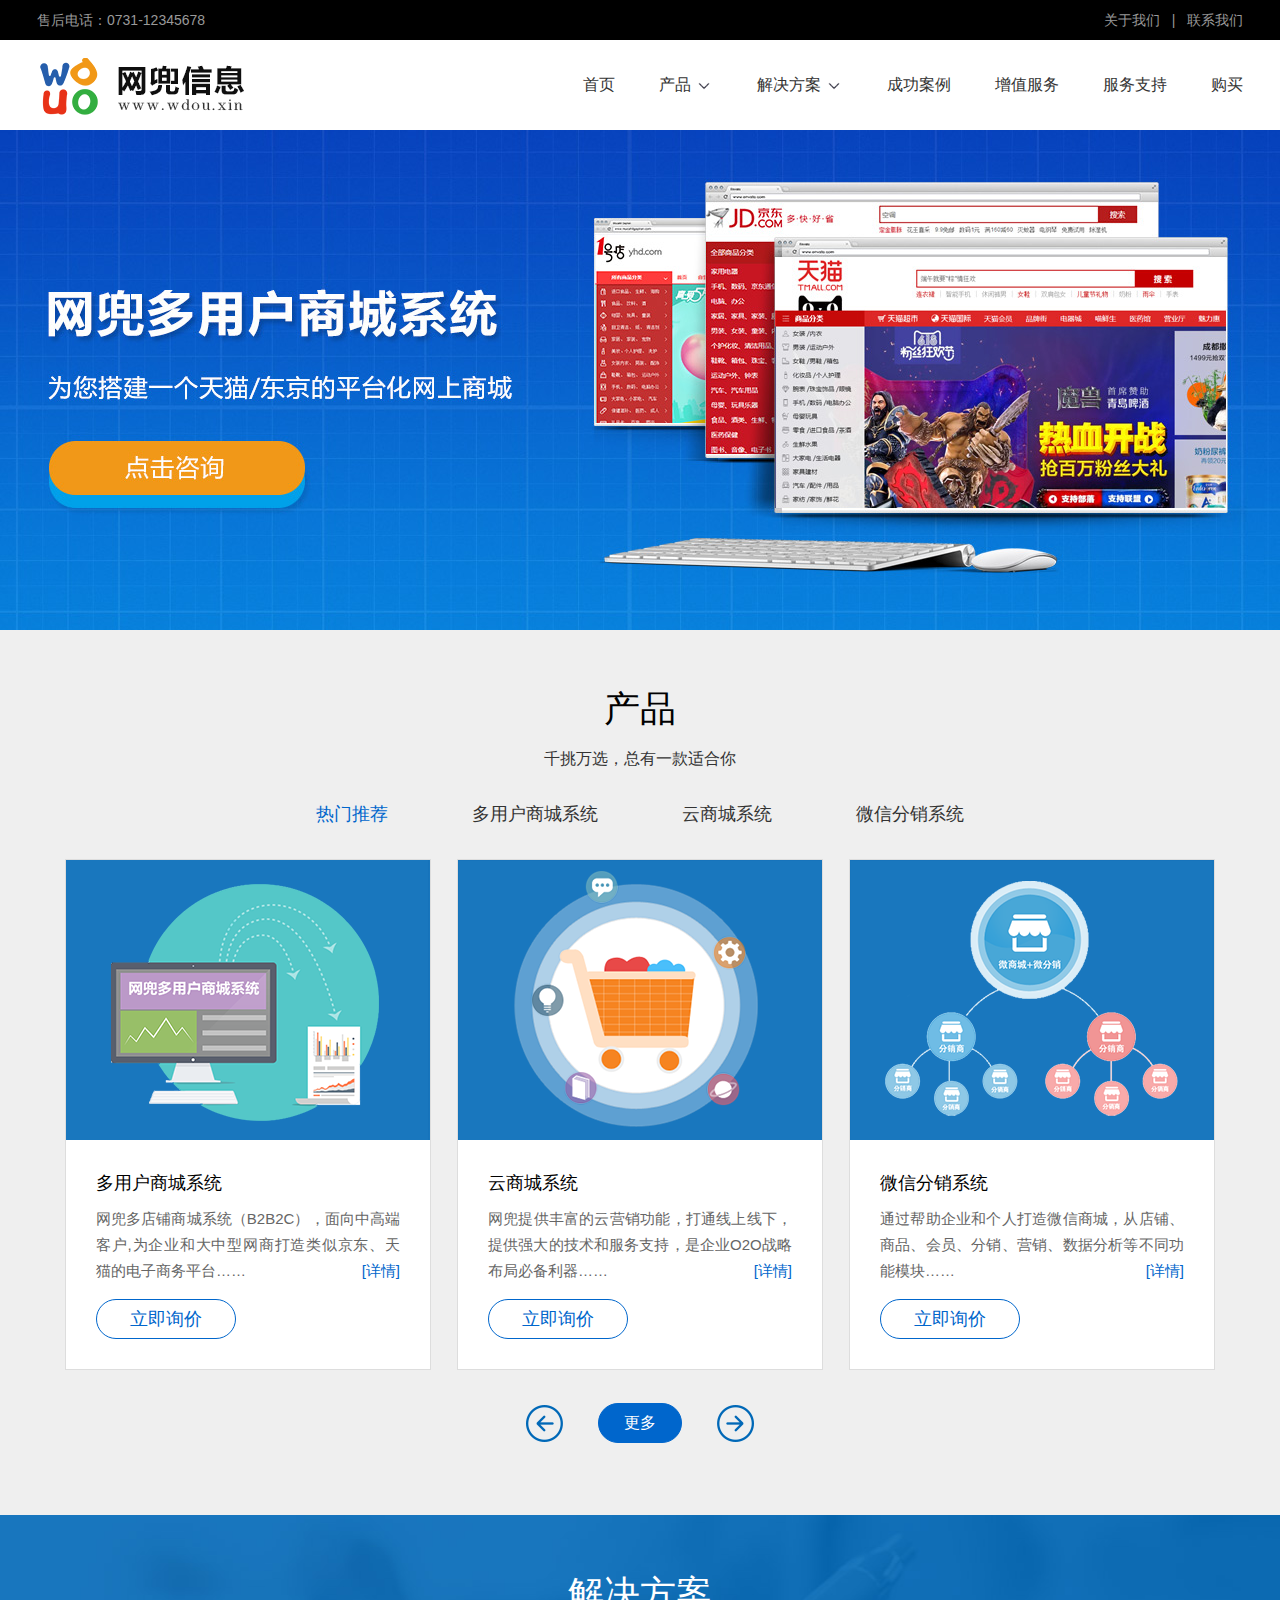
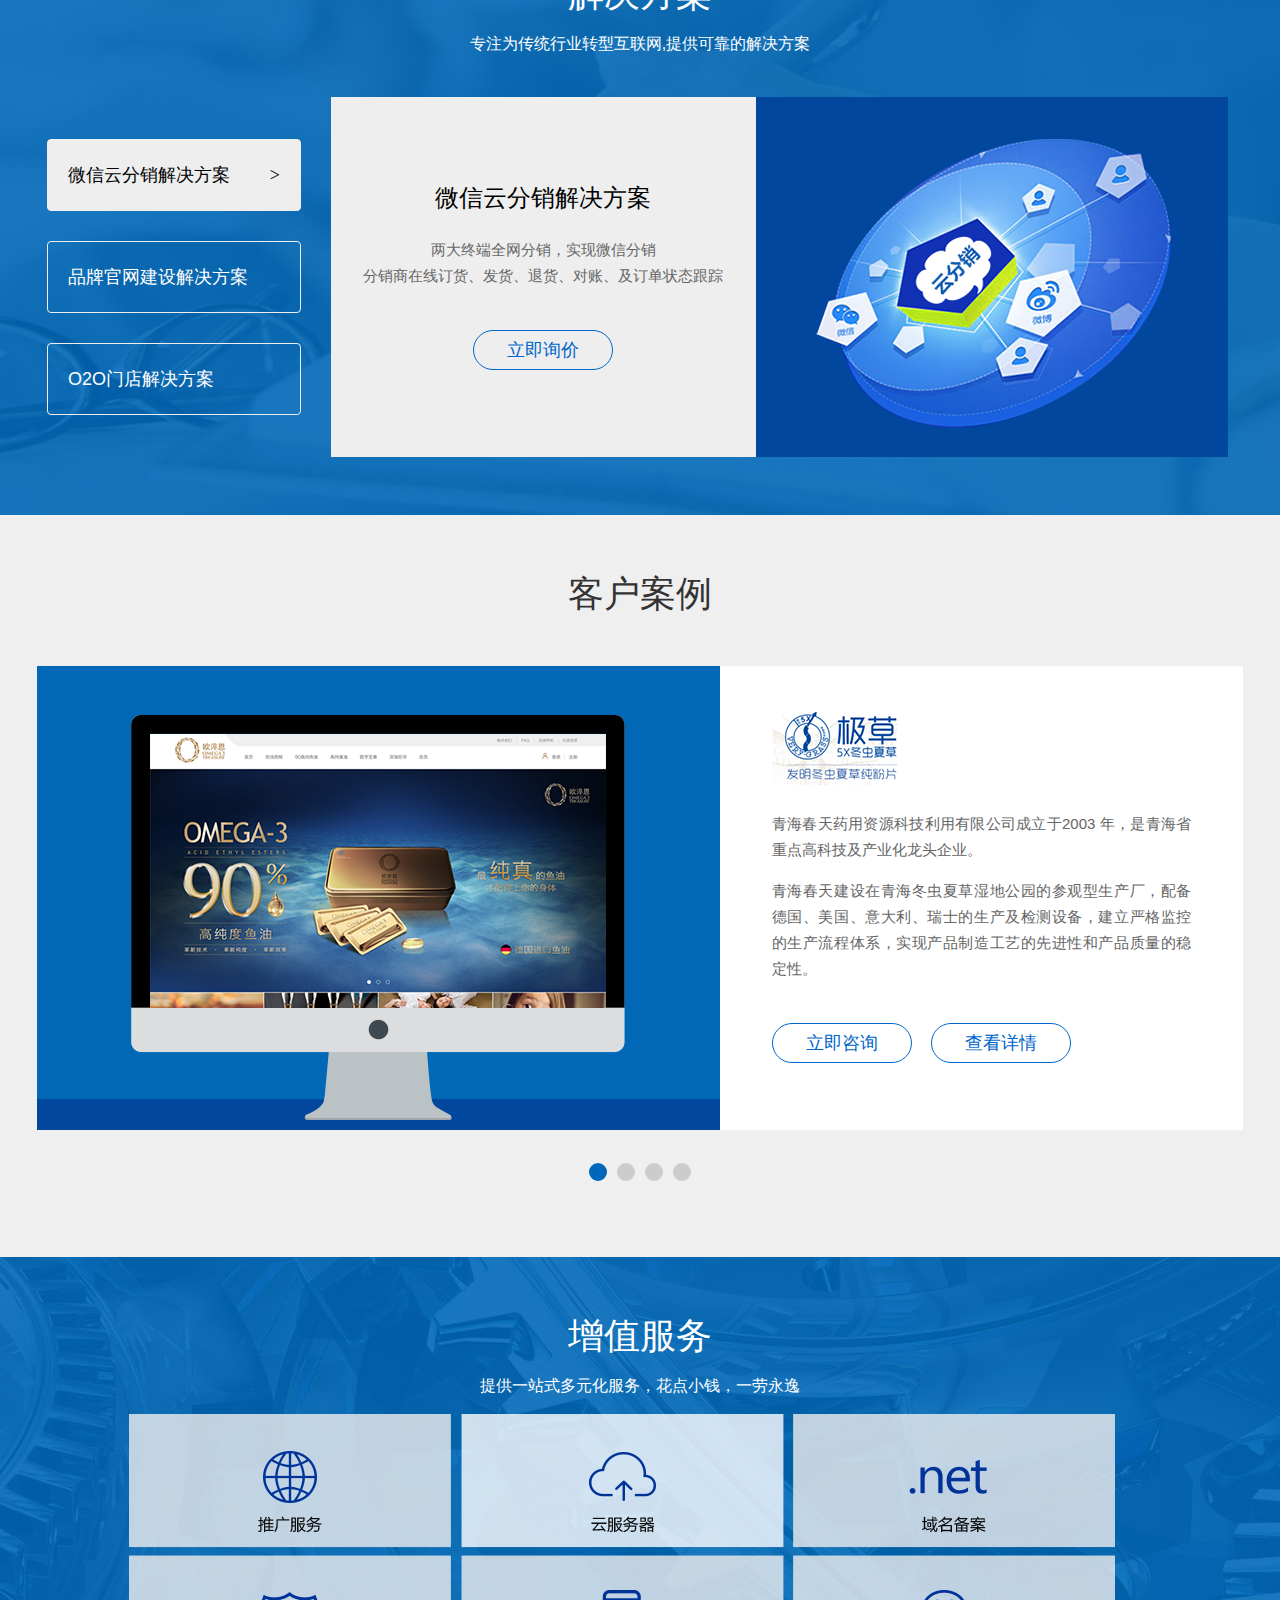
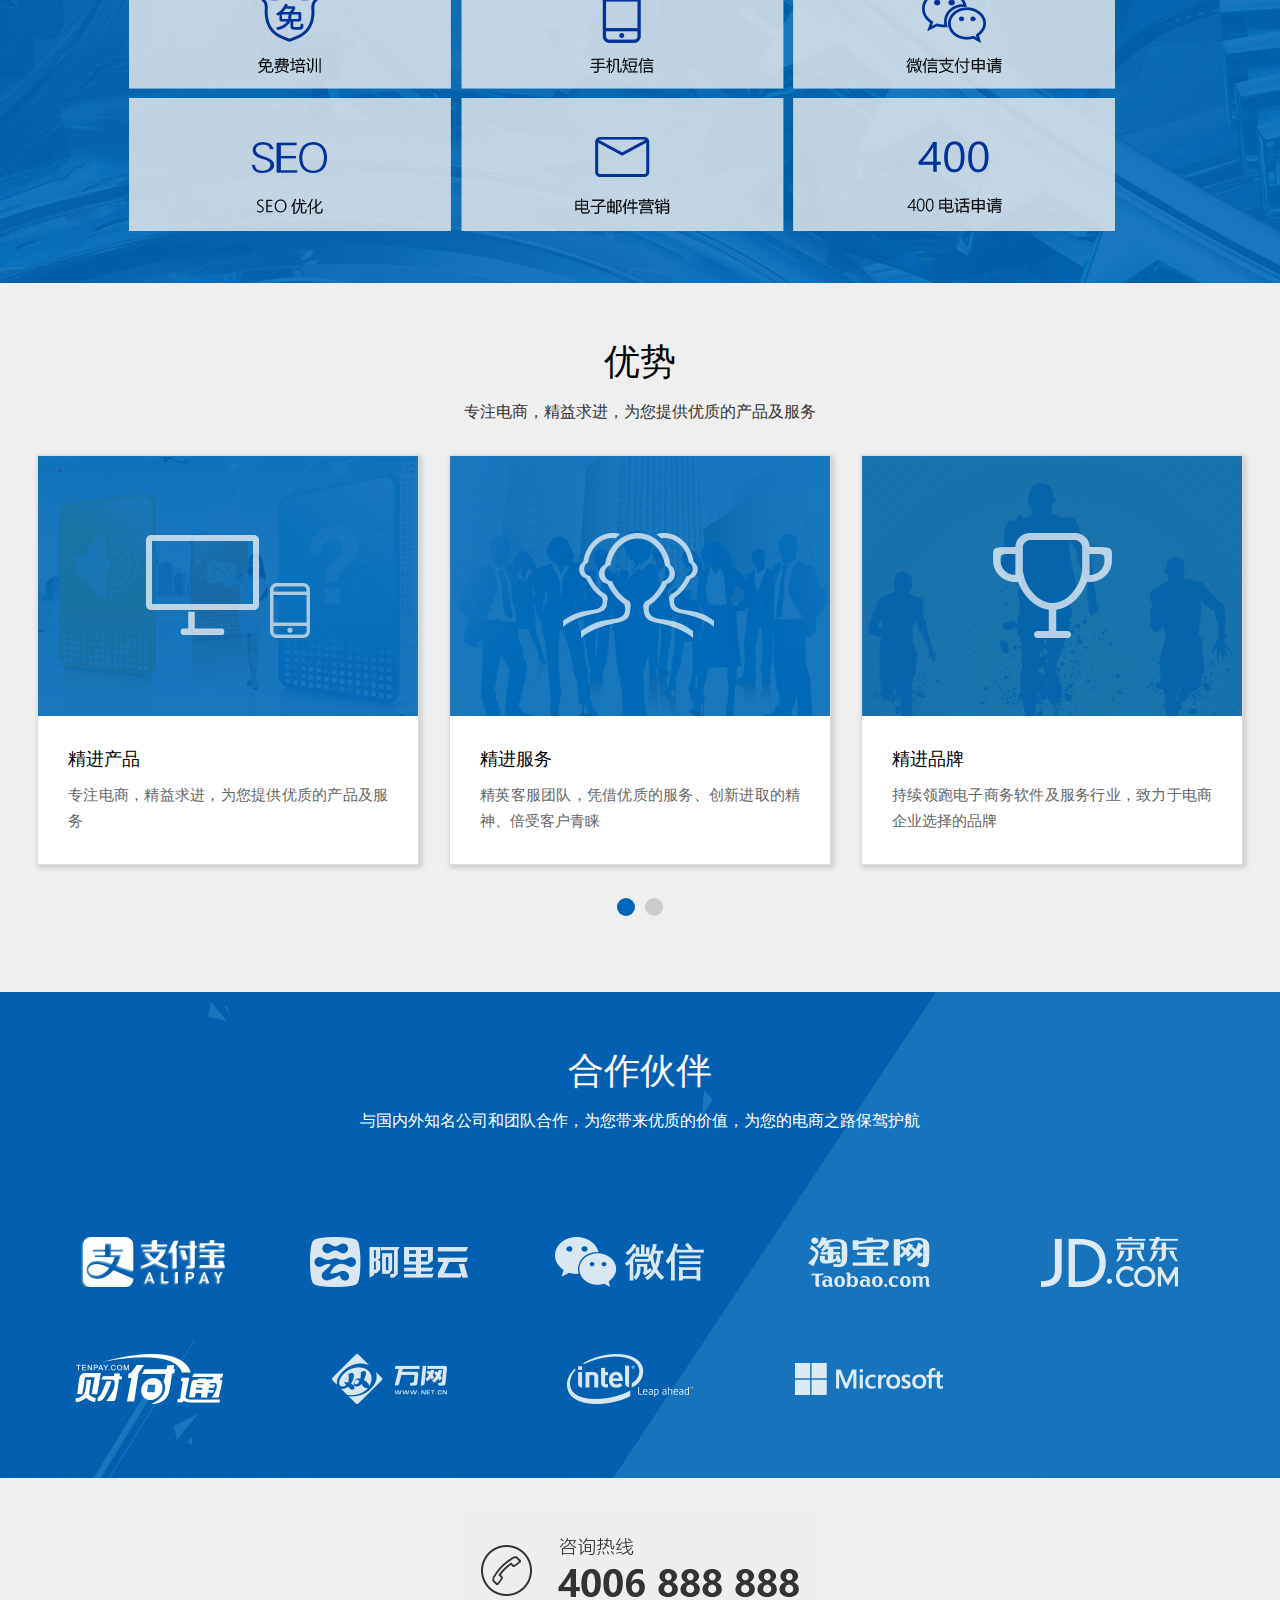
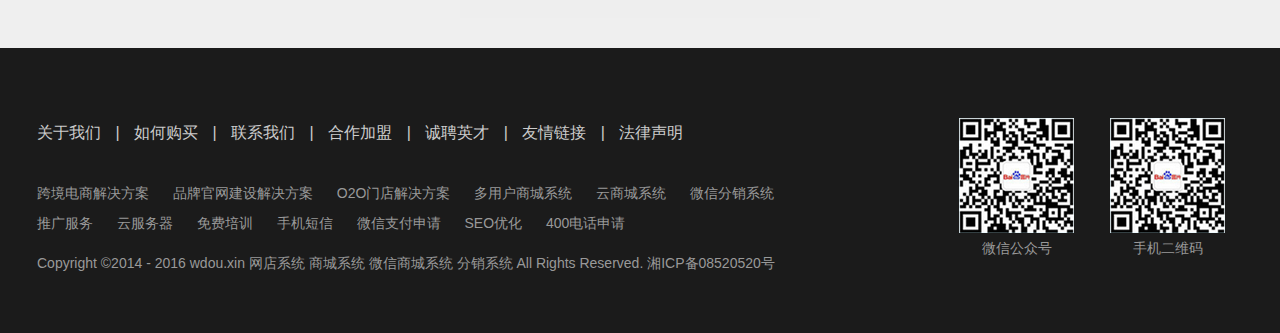
<file: index.html>
<!DOCTYPE html>
<html lang="en">
<head>
    <link rel="stylesheet" type="text/css" href="css/base.css"/>
    <link rel="stylesheet" type="text/css" href="css/index.css"/>
    <meta charset="UTF-8">
    <title>Title</title>
</head>
<body>
<div class="page page-home">
<div class="layout-banner">
    <div class="container"></div>
</div>
<div class="layout-main">
    <div class="container">
        <h2 class="text-black">产品</h2>
        <div class="h5">千挑万选，总有一款适合你</div>
        <br><br>
        <ul class="nav-tab">
            <li><a class="active">热门推荐</a></li>
            <li><a>多用户商城系统</a></li>
            <li><a>云商城系统</a></li>
            <li><a>微信分销系统</a></li>
        </ul>
        <ul class="grid col-3 product">
            <li class="cell">
                <div class="border"><img src="images/pro01.png" alt="">
                    <div class="explain">
                        <h4>多用户商城系统</h4>
                        <p>网兜多店铺商城系统（B2B2C），面向中高端客户,为企业和大中型网商打造类似京东、天猫的电子商务平台……
                            <a class="float-right text-main">[详情]</a>
                        </p>
                        <button class="btn border-main btn-def">立即询价</button>
                    </div>
                </div>
            </li>
            <li class="cell">
                <div class="border"><img src="images/pro02.png" alt="">
                    <div class="explain">
                        <h4>云商城系统</h4>
                        <p>网兜提供丰富的云营销功能，打通线上线下，提供强大的技术和服务支持，是企业O2O战略布局必备利器……
                            <a class="float-right text-main">[详情]</a></p>
                        <button class="btn border-main btn-def">立即询价</button>
                    </div>
                </div>
            </li>
            <li class="cell">
                <div class="border"><img src="images/pro03.png" alt="">
                    <div class="explain">
                        <h4>微信分销系统</h4>
                        <p>通过帮助企业和个人打造微信商城，从店铺、商品、会员、分销、营销、数据分析等不同功能模块……
                        <a class="float-right text-main">[详情]</a></p>
                        <button class="btn border-main btn-def">立即询价</button>
                    </div>
                </div>
            </li>
        </ul>
        <div class="page-turn">
            <a>
            <img src="images/prev.png"></a>
            <a class="btn bg-main">更多</a>
            <a><img src="images/next.png"> </a>
        </div>
        <br><br>
    </div>
</div>
<div class="layout-main bg-inverse bg01">
    <div class="container">
        <h2>解决方案</h2>
        <h5>专注为传统行业转型互联网,提供可靠的解决方案</h5>
        <br><br>
        <div class="line line-layout padding-sm">
            <ul class="cell btn-tabs" >
                <li class="tab-btn active">微信云分销解决方案</li>
                <li >品牌官网建设解决方案</li>
                <li >O2O门店解决方案 </li>
            </ul>
            <div class="cell explain">
                <h3>微信云分销解决方案</h3>
                <br>
                <p>两大终端全网分销，实现微信分销<br>
                    分销商在线订货、发货、退货、对账、及订单状态跟踪</p>
                <br>
                <button class="btn border-main btn-def">立即询价</button>
            </div>
                <img src="images/scheme01.png" class="cell">
        </div>
    </div>
</div>
<div class="layout-main">
    <div class="container">
        <h2>客户案例</h2>
        <br><br>
        <div class="grid bg-white">
            <img src="images/case01.png" class="float-left">
            <div class="cell-auto">
                <br>
                <div class="inline c11 explain">
                    <img src="images/case01_logo.png">
                <br><br>
               <p>青海春天药用资源科技利用有限公司成立于2003 年，是青海省重点高科技及产业化龙头企业。</p>
                <p>
                   青海春天建设在青海冬虫夏草湿地公园的参观型生产厂，配备德国、美国、意大利、瑞士的生产及检测设备，建立严格监控的生产流程体系，实现产品制造工艺的先进性和产品质量的稳定性。</p>

                <br>
                <button class="btn border-main btn-def margin-right">立即咨询</button>
                <button class="btn border-main btn-def">查看详情</button>
            </div>
            </div>
        </div>
        <div class="page-pointer">
            <a class="item active"></a>
            <a class="item"></a>
            <a class="item"></a>
            <a class="item"></a>
        </div>
    </div>
</div>
<div class="layout-main bg-inverse bg02">
    <div class="container">
        <h2>增值服务</h2>
        <h5>提供一站式多元化服务，花点小钱，一劳永逸</h5>
        <ul class="grid col-3 cell-padded-sm">
            <li class="cell"><a class="item nth1"></a></li>
            <li class="cell"><a class="item nth2"></a></li>
            <li class="cell"><a class="item nth3"></a></li>
            <li class="cell"><a class="item nth4"></a></li>
            <li class="cell"><a class="item nth5"></a></li>
            <li class="cell"><a class="item nth6"></a></li>
            <li class="cell"><a class="item nth7"></a></li>
            <li class="cell"><a class="item nth8"></a></li>
            <li class="cell"><a class="item nth9"></a></li>
        </ul>
    </div>
</div>
<div class="layout-main">
    <div class="container">
        <h2 class="text-black">优势</h2>
        <div class="h5">专注电商，精益求进，为您提供优质的产品及服务</div>
        <br><br>
         <ul class="grid-xl col-3">
            <li class="cell">
                <div class="border box-shadow"><img src="images/home05.png" alt="">
                    <div class="explain">
                        <h4>精进产品</h4>
                        <div>专注电商，精益求进，为您提供优质的产品及服务</div>
                    </div>
                </div>
            </li>
            <li class="cell">
                <div class="border box-shadow"><img src="images/home06.png" alt="">
                    <div class="explain">
                        <h4>精进服务</h4>
                        <div>精英客服团队，凭借优质的服务、创新进取的精神、倍受客户青睐</div>
                    </div>
                </div>
            </li>
            <li class="cell">
                <div class="border box-shadow"><img src="images/home07.png" alt="">
                    <div class="explain">
                        <h4>精进品牌</h4>
                        <div>持续领跑电子商务软件及服务行业，致力于电商企业选择的品牌</div>
                    </div>
                </div>
            </li>
        </ul>
        <div class="page-pointer">
            <a class="item active"></a>
            <a class="item"></a>
        </div>
    </div>
</div>
<div class="layout-main bg-inverse bg03">
    <div class="container">
        <h2>合作伙伴</h2>
        <h5>与国内外知名公司和团队合作，为您带来优质的价值，为您的电商之路保驾护航</h5>
        <ul class="grid-lg col-5 partner-logos">
            <li class="cell"><a class="item nth01"></a></li>
            <li class="cell"><a class="item nth02"></a></li>
            <li class="cell"><a class="item nth03"></a></li>
            <li class="cell"><a class="item nth04"></a></li>
            <li class="cell"><a class="item nth05"></a></li>
            <li class="cell"><a class="item nth06"></a></li>
            <li class="cell"><a class="item nth07"></a></li>
            <li class="cell"><a class="item nth08"></a></li>
            <li class="cell"><a class="item nth09"></a></li>
        </ul>
    </div>
</div>
</div>
<script src="js/jquery.min.js"></script>
<script src="js/index.js"></script>
</body>
</html>
</file>
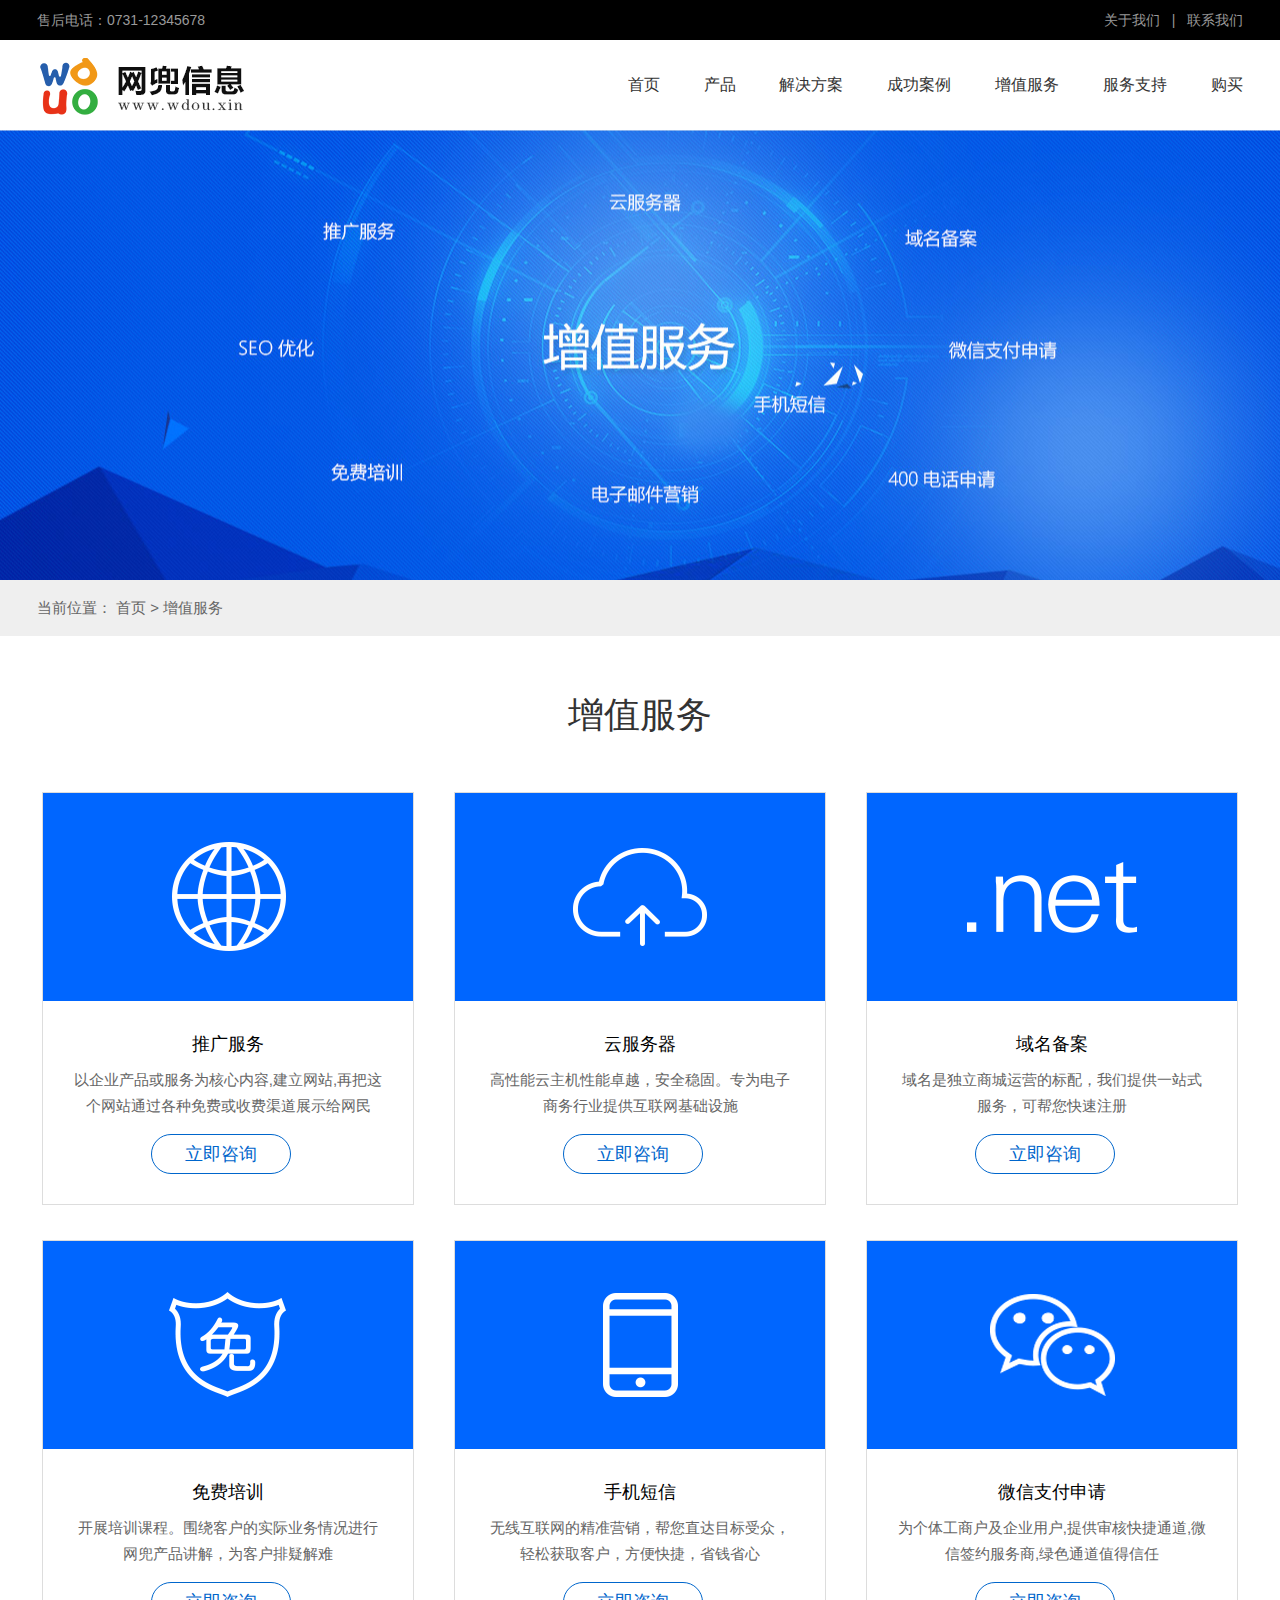
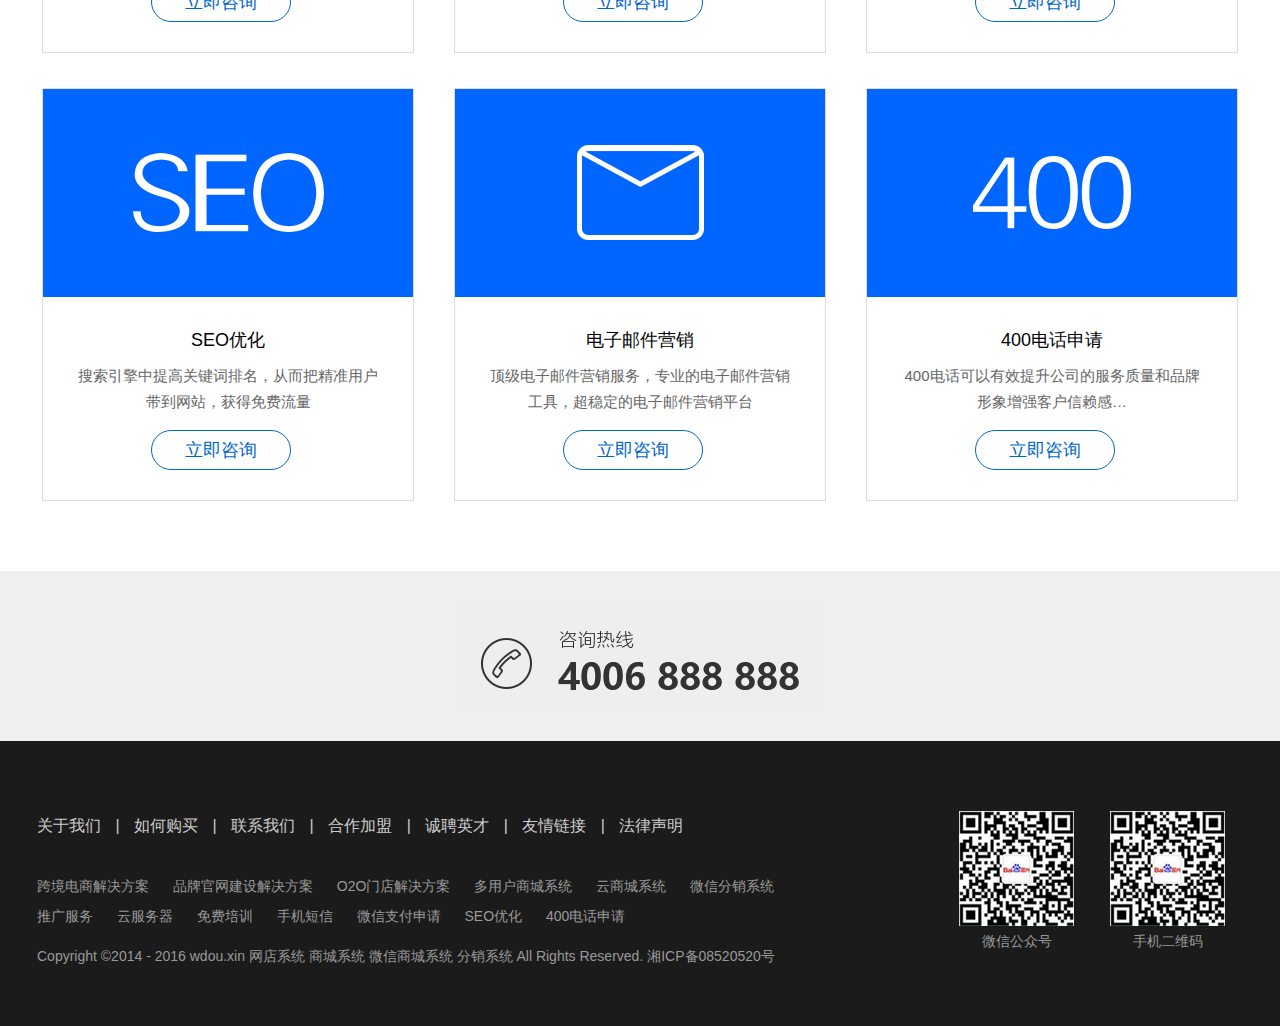
<file: added.html>
<!DOCTYPE html>
<html lang="en">
<head>
    <link rel="stylesheet" type="text/css" href="css/base.css"/>
    <link rel="stylesheet" type="text/css" href="css/index.css"/>
    <meta charset="UTF-8">
    <title>增值服务</title>
</head>
<body>
<div class="layout-top">
    <div class="container">
        售后电话：0731-12345678
        <span class="float-right">
            <a href="#">关于我们</a> &nbsp; | &nbsp; <a href="#">联系我们</a>
        </span>
    </div>
</div>
<div class="layout-head">
    <div class="container">
        <img src="images/logo.png" class="float-left">
        <ul class="nav-menu">
            <li><a href=""> 首页</a></li>
            <li><a href=""> 产品</a></li>
            <li><a href=""> 解决方案</a></li>
            <li><a href=""> 成功案例</a></li>
            <li><a href="added.html"> 增值服务</a></li>
            <li><a href=""> 服务支持</a></li>
            <li><a href=""> 购买</a></li>
        </ul>
    </div>
</div>
<div class="page page-added">
    <div class="layout-banner">
        <div class="container"></div>
    </div>
    <div class="layout-break">
        <div class="container">
            当前位置： <a href="/"> 首页</a> > 增值服务
        </div>
    </div>
    <div class="layout-main">
        <div class="container">
            <h2>增值服务</h2>
            <br>
            <br>
            <ul class="grid-xl col-3 added-list">
                <li class="cell">
                    <div class="border">
                        <div class="added-icon"><img src="images/added01.png" alt=""></div>
                        <div class="explain">
                            <h4>推广服务</h4>
                            <p>以企业产品或服务为核心内容,建立网站,再把这个网站通过各种免费或收费渠道展示给网民</p>
                            <button class="btn border-main btn-def margin-right">立即咨询</button>
                        </div>
                    </div>
                </li>
                <li class="cell">
                    <div class="border">
                        <div class="added-icon"><img src="images/added02.png" alt=""></div>
                        <div class="explain">
                            <h4>云服务器</h4>
                            <p>高性能云主机性能卓越，安全稳固。专为电子商务行业提供互联网基础设施</p>
                            <button class="btn border-main btn-def margin-right">立即咨询</button>
                        </div>
                    </div>
                </li>
                <li class="cell">
                    <div class="border">
                        <div class="added-icon"><img src="images/added03.png" alt=""></div>
                        <div class="explain">
                            <h4>域名备案 </h4>
                            <p>域名是独立商城运营的标配，我们提供一站式服务，可帮您快速注册 </p>
                            <button class="btn border-main btn-def margin-right">立即咨询</button>
                        </div>
                    </div>
                </li>
                <li class="cell">
                    <div class="border">
                        <div class="added-icon"><img src="images/added04.png" alt=""></div>
                        <div class="explain">
                            <h4>免费培训</h4>
                            <p>开展培训课程。围绕客户的实际业务情况进行网兜产品讲解，为客户排疑解难</p>
                            <button class="btn border-main btn-def margin-right">立即咨询</button>
                        </div>
                    </div>
                </li>
                <li class="cell">
                    <div class="border">
                        <div class="added-icon"><img src="images/added05.png" alt=""></div>
                        <div class="explain">
                            <h4>手机短信</h4>
                            <p>无线互联网的精准营销，帮您直达目标受众，轻松获取客户，方便快捷，省钱省心</p>
                            <button class="btn border-main btn-def margin-right">立即咨询</button>
                        </div>
                    </div>
                </li>
                <li class="cell">
                    <div class="border">
                        <div class="added-icon"><img src="images/added06.png" alt=""></div>
                        <div class="explain">
                            <h4>微信支付申请</h4>
                            <p>为个体工商户及企业用户,提供审核快捷通道,微信签约服务商,绿色通道值得信任</p>
                            <button class="btn border-main btn-def margin-right">立即咨询</button>
                        </div>
                    </div>
                </li>
                <li class="cell">
                    <div class="border">
                        <div class="added-icon"><img src="images/added07.png" alt=""></div>
                        <div class="explain">
                            <h4>SEO优化</h4>
                            <p>搜索引擎中提高关键词排名，从而把精准用户带到网站，获得免费流量</p>
                            <button class="btn border-main btn-def margin-right">立即咨询</button>
                        </div>
                    </div>
                </li>
                <li class="cell">
                    <div class="border">
                        <div class="added-icon"><img src="images/added08.png" alt=""></div>
                        <div class="explain">
                            <h4>电子邮件营销</h4>
                            <p>顶级电子邮件营销服务，专业的电子邮件营销工具，超稳定的电子邮件营销平台</p>
                            <button class="btn border-main btn-def margin-right">立即咨询</button>
                        </div>
                    </div>
                </li>
                <li class="cell">
                    <div class="border">
                        <div class="added-icon"><img src="images/added09.png" alt=""></div>
                        <div class="explain">
                            <h4>400电话申请</h4>
                            <p>400电话可以有效提升公司的服务质量和品牌形象增强客户信赖感…</p>
                            <button class="btn border-main btn-def margin-right">立即咨询</button>
                        </div>
                    </div>
                </li>
            </ul>
        </div>
    </div>
</div>


<div class="layout-main layout-contact">
    <div class="container">
        <img src="images/tel.png">
    </div>
</div>
<div class="layout-foot">
    <div class="container">
        <div class="line">
            <div class="cell c9">
                <ul class="link-split">
                    <li><a href=""> 关于我们</a></li>
                    <li><a href=""> 如何购买</a></li>
                    <li><a href=""> 联系我们</a></li>
                    <li><a href=""> 合作加盟</a></li>
                    <li><a href=""> 诚聘英才</a></li>
                    <li><a href=""> 友情链接</a></li>
                    <li><a href=""> 法律声明</a></li>
                </ul>
                <div class="link-server">
                    <a>跨境电商解决方案</a> <a>品牌官网建设解决方案 </a> <a>O2O门店解决方案</a> <a>多用户商城系统 </a> <a> 云商城系统</a> <a>微信分销系统</a>
                    <br>
                    <a>推广服务</a> <a>云服务器</a> <a>免费培训</a> <a>手机短信</a> <a>微信支付申请</a> <a>SEO优化</a> <a> 400电话申请</a>
                </div>
                <p>
                    Copyright ©2014 - 2016 wdou.xin 网店系统 商城系统 微信商城系统 分销系统 All Rights Reserved. 湘ICP备08520520号
                </p>
            </div>
            <div class="cell text-center">
                <img src="images/code01.png">
                <div>微信公众号</div>
            </div>
            <div class="cell text-center"><img src="images/code02.png" alt="">
                <div>手机二维码</div>
            </div>
        </div>
    </div>
</div>
</body>
</html>
</file>
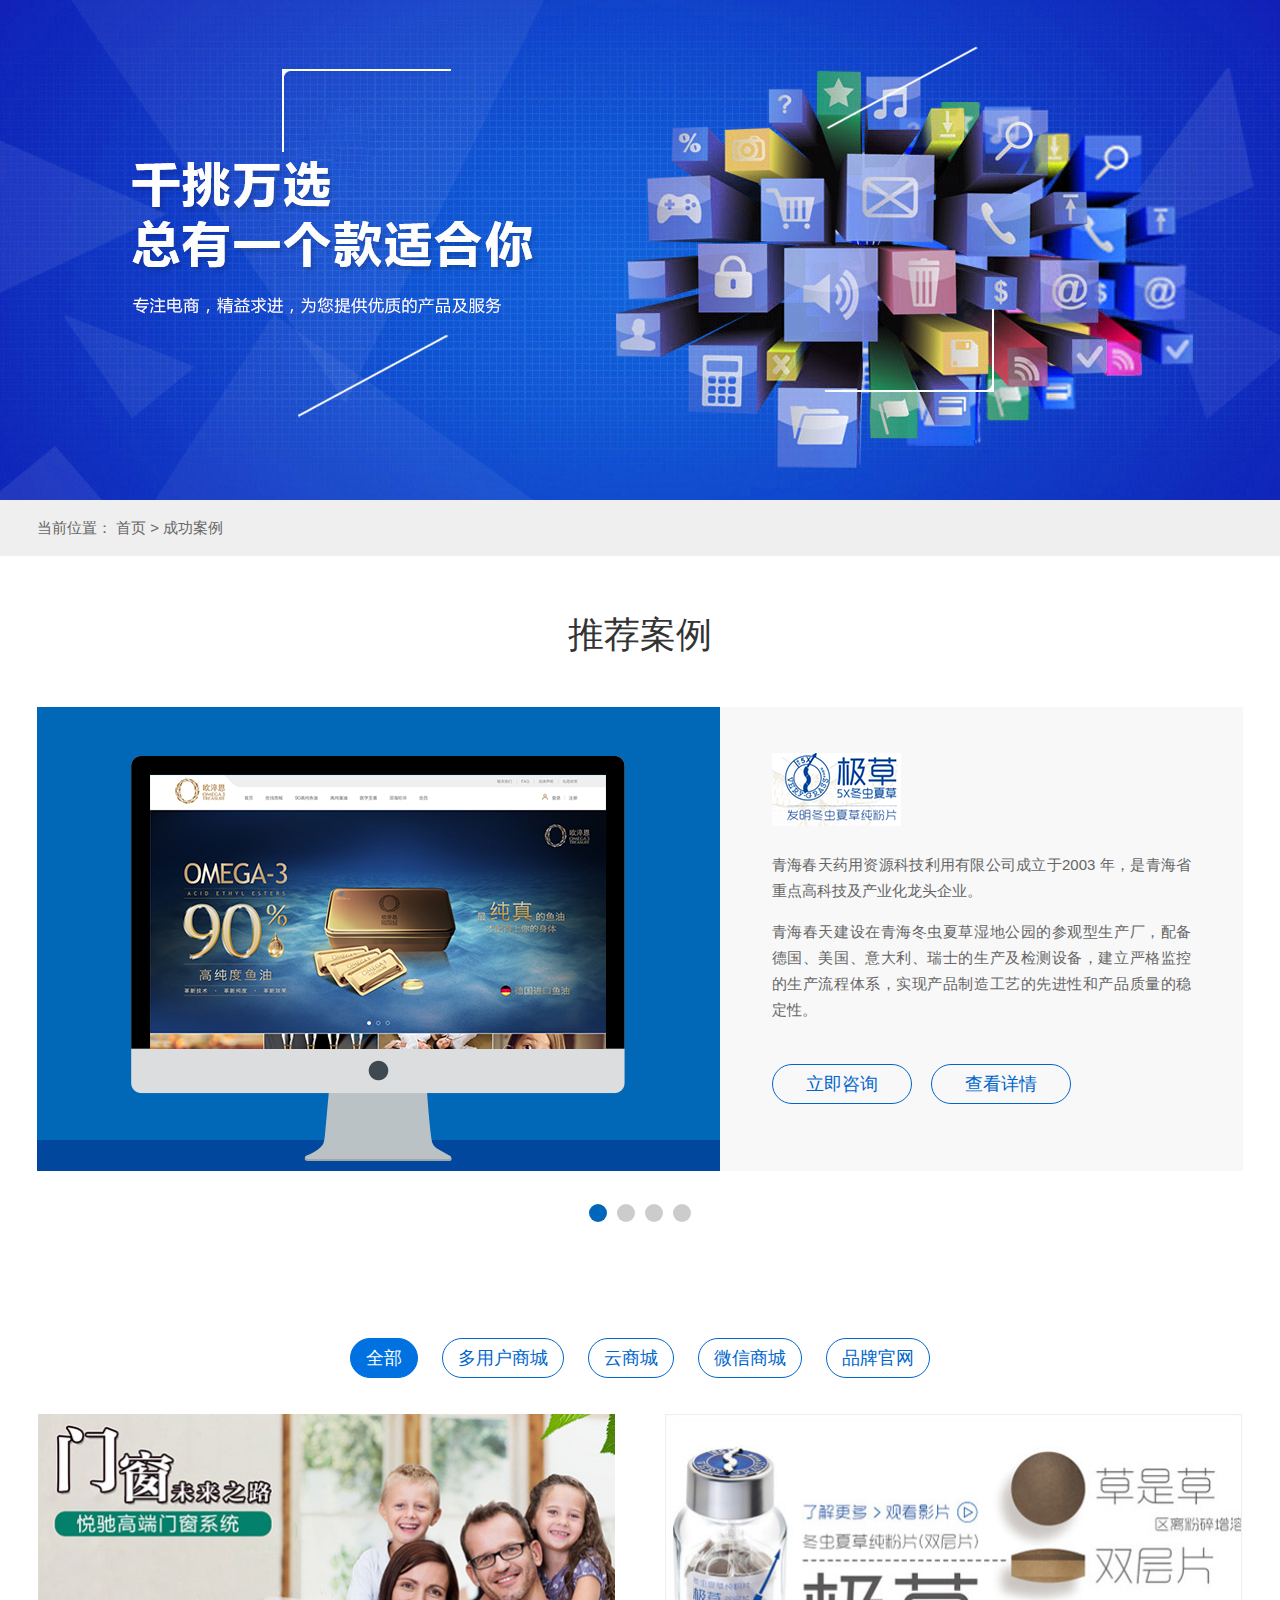
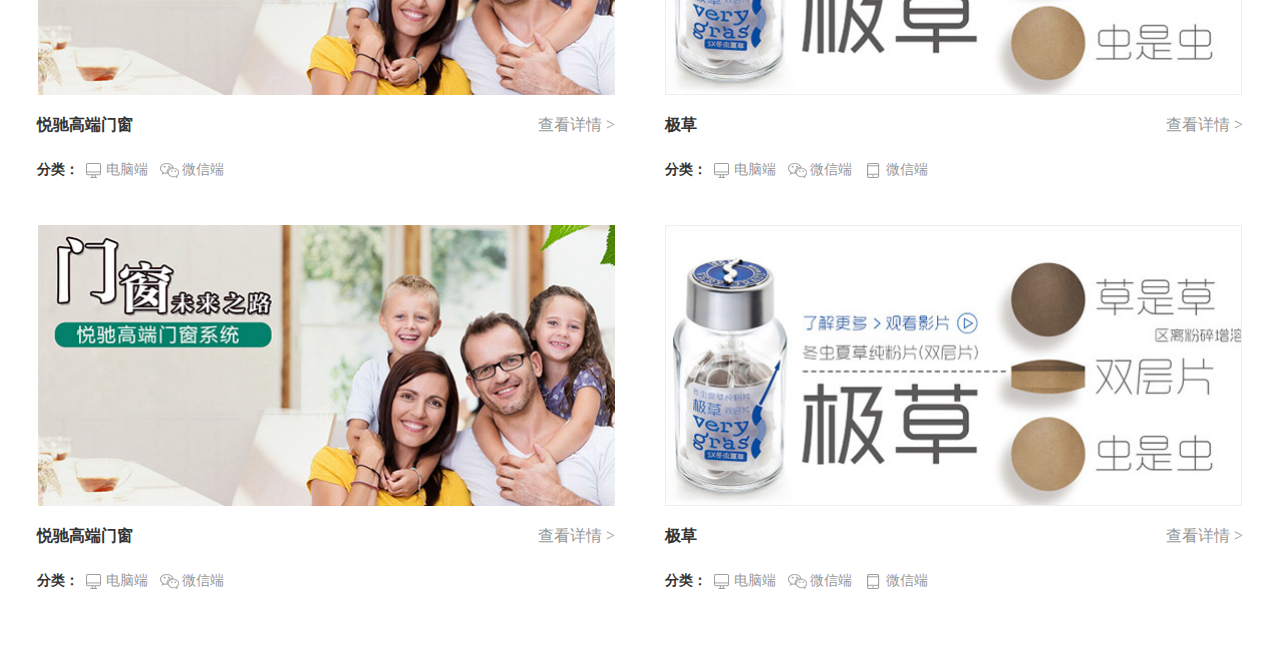
<file: case.html>
<!DOCTYPE html>
<html lang="en">
<head>
    <link rel="stylesheet" type="text/css" href="css/base.css"/>
    <link rel="stylesheet" type="text/css" href="css/index.css"/>
    <meta charset="UTF-8">
    <title>产品-成功案例</title>
</head>
<body>
<!-- #include file="header.html" -->

<div class="page page-case">
    <div class="layout-banner">
        <div class="container">
        </div>
    </div>
    <div class="layout-break">
        <div class="container">
            当前位置： <a href="/"> 首页</a> > 成功案例
        </div>
    </div>

    <div class="layout-main">
        <div class="container">
            <h2>推荐案例</h2>
            <br><br>
            <div class="grid bg-light">
                <img src="images/case01.png" class="float-left">
                <div class="cell-auto">
                    <br>
                    <div class="inline c11 case-explain">
                        <img src="images/case01_logo.png">
                        <br><br>
                        <p>青海春天药用资源科技利用有限公司成立于2003 年，是青海省重点高科技及产业化龙头企业。</p>
                        <p>
                            青海春天建设在青海冬虫夏草湿地公园的参观型生产厂，配备德国、美国、意大利、瑞士的生产及检测设备，建立严格监控的生产流程体系，实现产品制造工艺的先进性和产品质量的稳定性。</p>

                        <br>
                        <button class="btn border-main btn-def margin-right">立即咨询</button>
                        <button class="btn border-main btn-def">查看详情</button>
                    </div>
                </div>
            </div>
            <div class="page-pointer">
                <a class="item active"></a>
                <a class="item"></a>
                <a class="item"></a>
                <a class="item"></a>
            </div>
        </div>
    </div>
    <div class="layout-main">
        <div class="container">
                <button class="btn btn-classify border-main active">全部</button>
                <button class="btn btn-classify border-main">多用户商城</button>
                <button class="btn btn-classify border-main">云商城</button>
                <button class="btn btn-classify border-main">微信商城</button>
                <button class="btn btn-classify border-main">品牌官网</button>
            <br><br>
            <ul class="grid col-2 case-list">
                <li class="cell">
                    <p>
                        <img src="images/case_md01.jpg" class="full">
                    </p>
                    <p>
                        <a class="float-right text-gray">查看详情 ></a>
                        <b>悦驰高端门窗</b><br>
                    </p>
                    <h6>
                        <b>分类： </b>
                        <span class="text-gray">
                            <i class="icon ico-pc"></i> 电脑端 &nbsp;
                            <i class="icon ico-weixin"></i> 微信端 &nbsp;
                        </span>
                    </h6>
                </li>
                <li class="cell">
                    <p><img src="images/case_md02.jpg" class="full"></p>
                    <p>
                        <a class="float-right text-gray">查看详情 ></a>
                        <b>极草</b>
                    </p>
                    <h6>
                        <b>分类： </b>
                        <span class="text-gray">
                            <i class="icon ico-pc"></i> 电脑端 &nbsp;
                            <i class="icon ico-weixin"></i> 微信端 &nbsp;
                            <i class="icon ico-phone"></i> 微信端 &nbsp;
                        </span>
                    </h6>

                </li>
                <li class="cell">
                    <p>
                        <img src="images/case_md01.jpg" class="full">
                    </p>
                    <p>
                        <a class="float-right text-gray">查看详情 ></a>
                        <b>悦驰高端门窗</b><br>
                    </p>
                    <h6>
                        <b>分类： </b>
                        <span class="text-gray">
                            <i class="icon ico-pc"></i> 电脑端 &nbsp;
                            <i class="icon ico-weixin"></i> 微信端 &nbsp;
                        </span>
                    </h6>
                </li>
                <li class="cell">
                    <p><img src="images/case_md02.jpg" class="full"></p>
                    <p>
                        <a class="float-right text-gray">查看详情 ></a>
                        <b>极草</b>
                    </p>
                    <h6>
                        <b>分类： </b>
                        <span class="text-gray">
                            <i class="icon ico-pc"></i> 电脑端 &nbsp;
                            <i class="icon ico-weixin"></i> 微信端 &nbsp;
                            <i class="icon ico-phone"></i> 微信端 &nbsp;
                        </span>
                    </h6>

                </li>
            </ul>
        </div>
    </div>

</div>

<!-- #include file="footer.html" -->

</body>
</html>
</file>
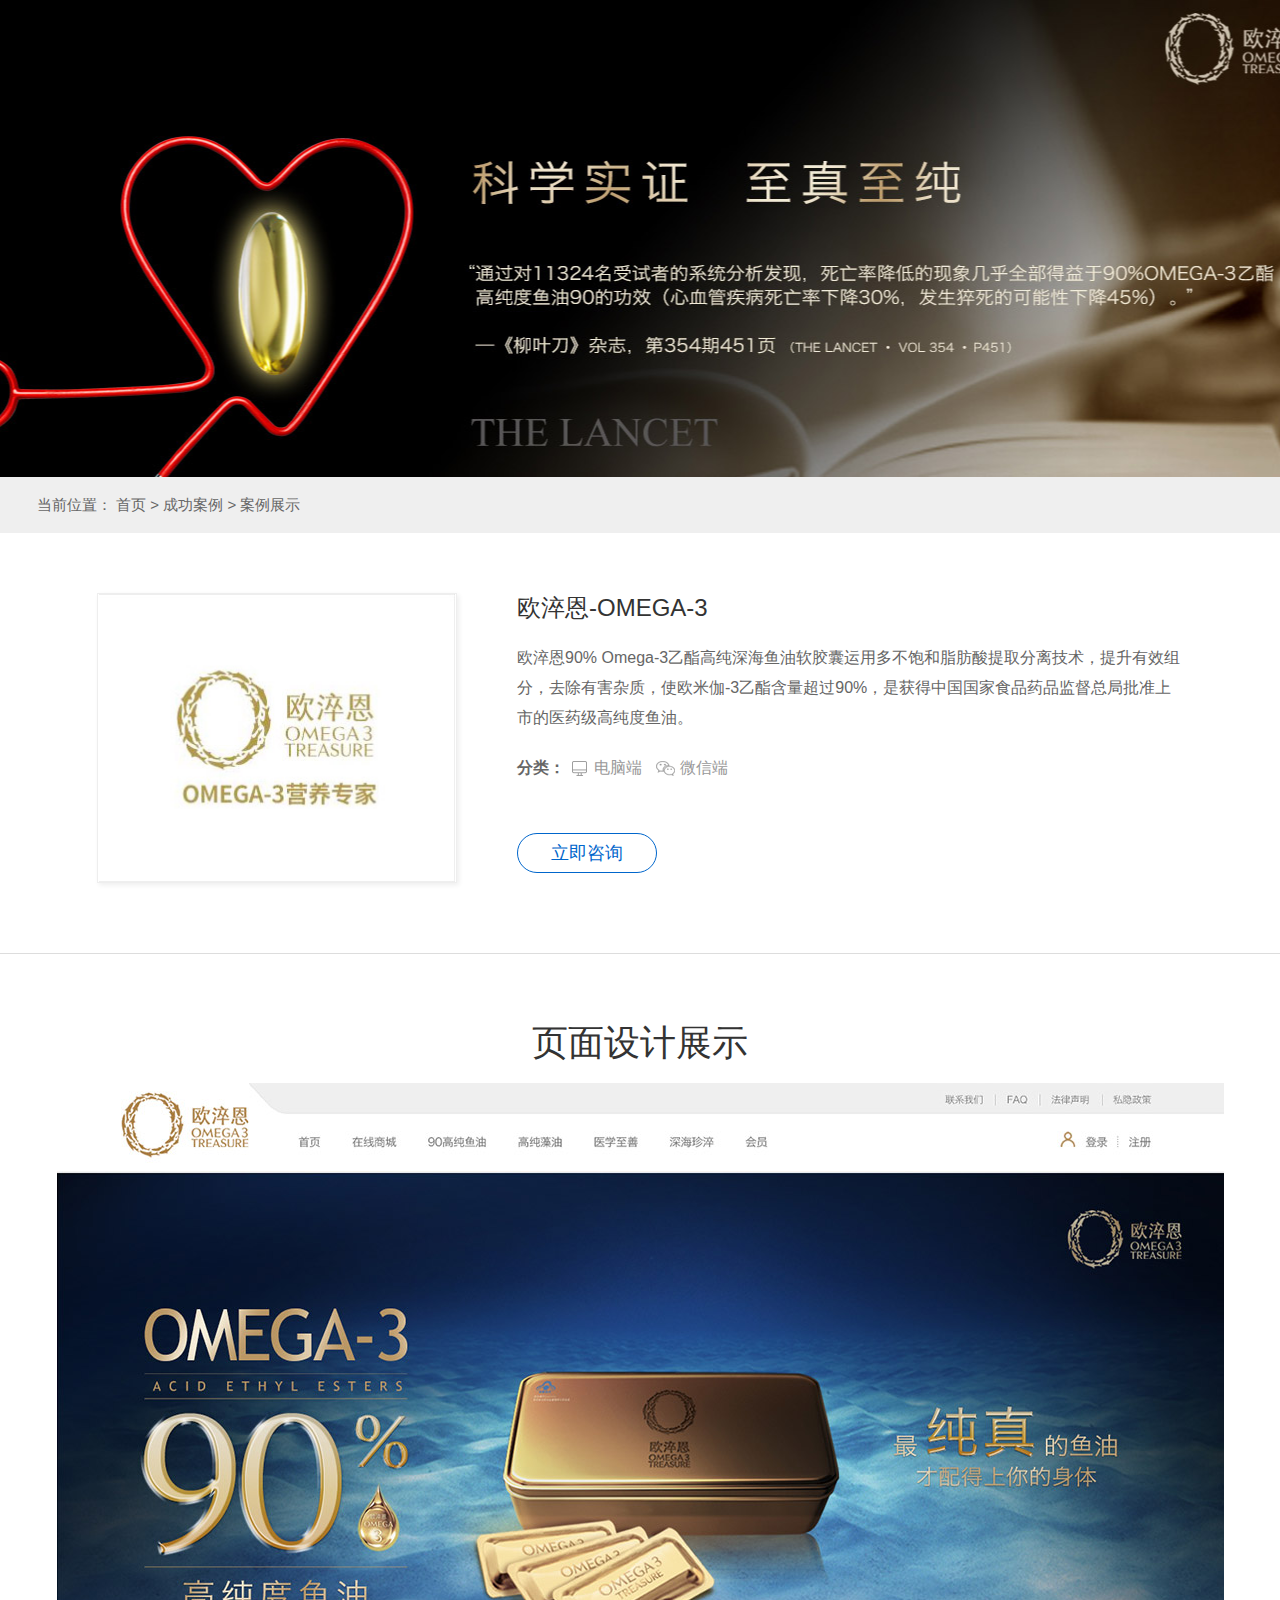
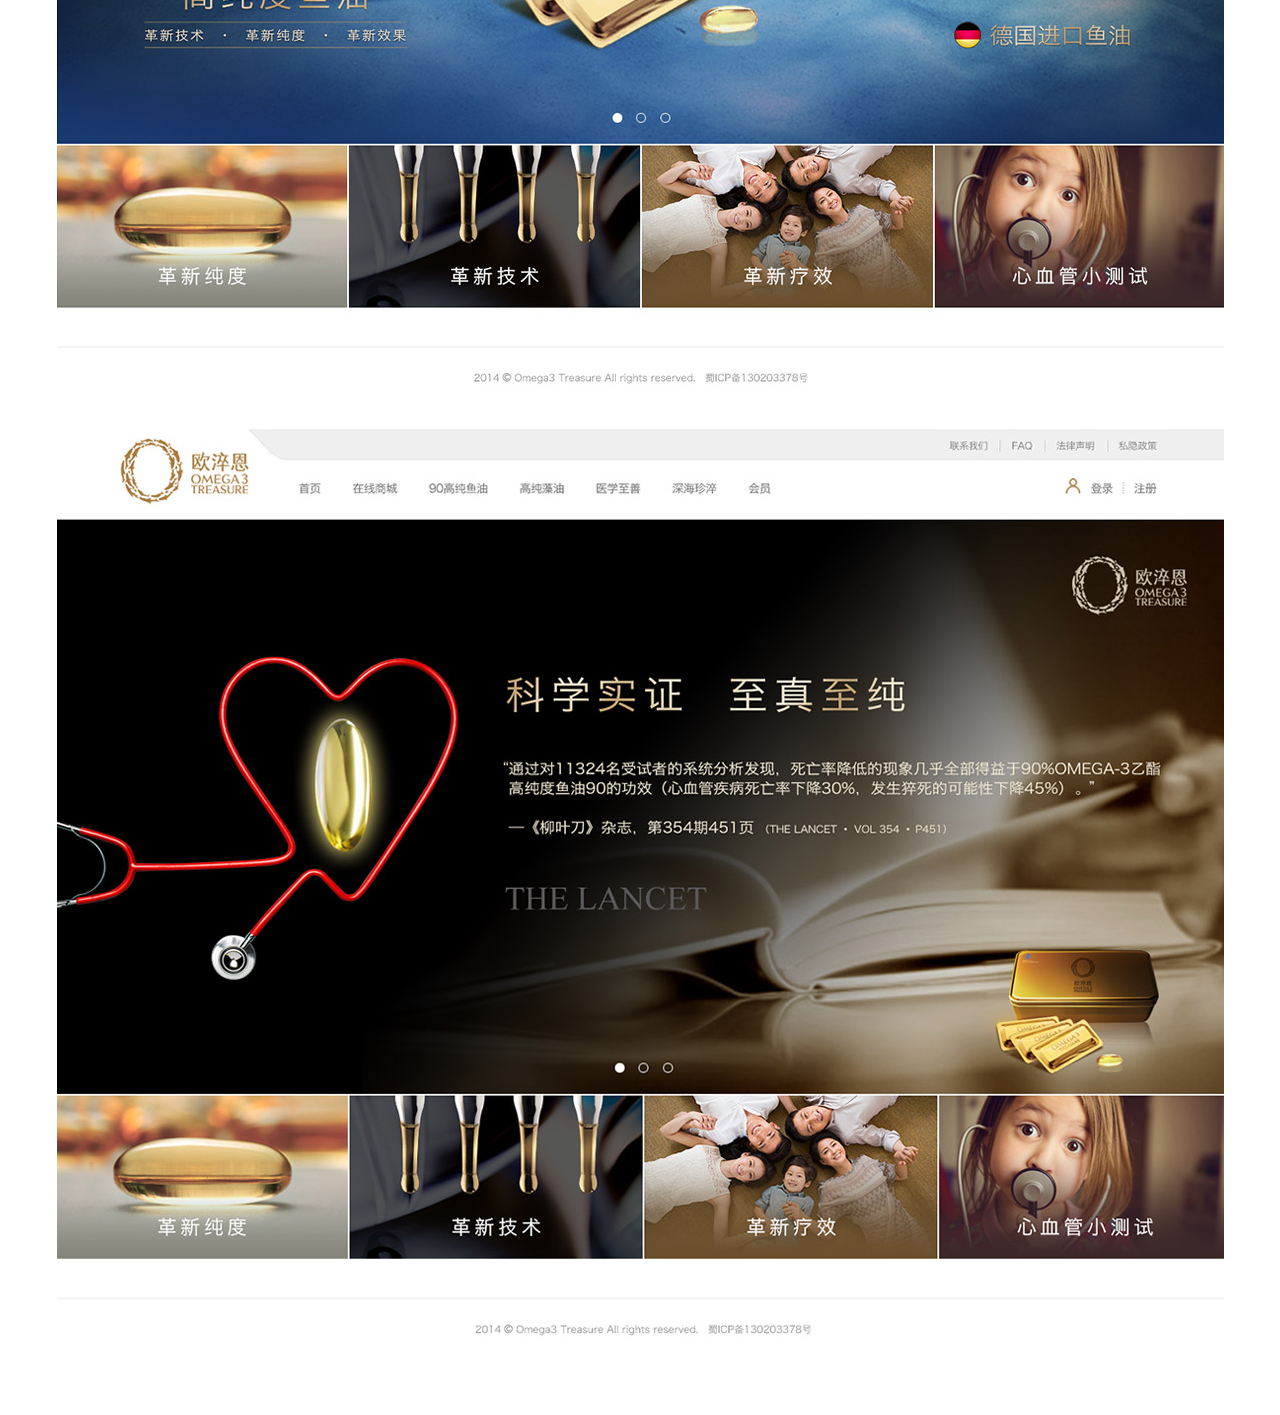
<file: case_detail.html>
<!DOCTYPE html>
<html lang="en">
<head>
    <link rel="stylesheet" type="text/css" href="css/base.css"/>
    <link rel="stylesheet" type="text/css" href="css/index.css"/>
    <meta charset="UTF-8">
    <title>产品-案例展示</title>
</head>
<body>
<!-- #include file="header.html" -->
<div class="page page-case-detail">
    <div class="layout-banner" style="background-image: url(images/case/case01_banner.jpg);height:477px">
        <div class="container">
        </div>
    </div>
    <div class="layout-break">
        <div class="container">
            当前位置： <a href="/"> 首页</a> > 成功案例 > 案例展示
        </div>
    </div>

    <div class="container case-detail">
        <div class="grid">
            <div class="float-left">
                <div class="img-box border box-4-3">
                    <img src="images/case/case01_logo.jpg">
                </div>
            </div>
            <div class="cell-auto case-info">
                <h3>欧淬恩-OMEGA-3</h3>
                <p>欧淬恩90% Omega-3乙酯高纯深海鱼油软胶囊运用多不饱和脂肪酸提取分离技术，提升有效组分，去除有害杂质，使欧米伽-3乙酯含量超过90%，是获得中国国家食品药品监督总局批准上市的医药级高纯度鱼油。</p>
                <p>
                    <b>分类： </b>
                        <span class="text-gray">
                            <i class="icon ico-pc"></i> 电脑端 &nbsp;
                            <i class="icon ico-weixin"></i> 微信端 &nbsp;
                        </span>
                </p>
                <br>
                <button class="btn border-main btn-def">立即咨询</button>

            </div>
        </div>
    </div>
    <hr>
    <div class="layout-main">
        <div class="container">
            <h2>页面设计展示</h2>
            <div>
            <p><img src="images/case/case01_img01.jpg"> </p>
            <p><img src="images/case/case01_img02.jpg"> </p>
            </div>
        </div>
    </div>
    <!-- #include file="footer.html" -->

</div>
</body>
</html>
</file>
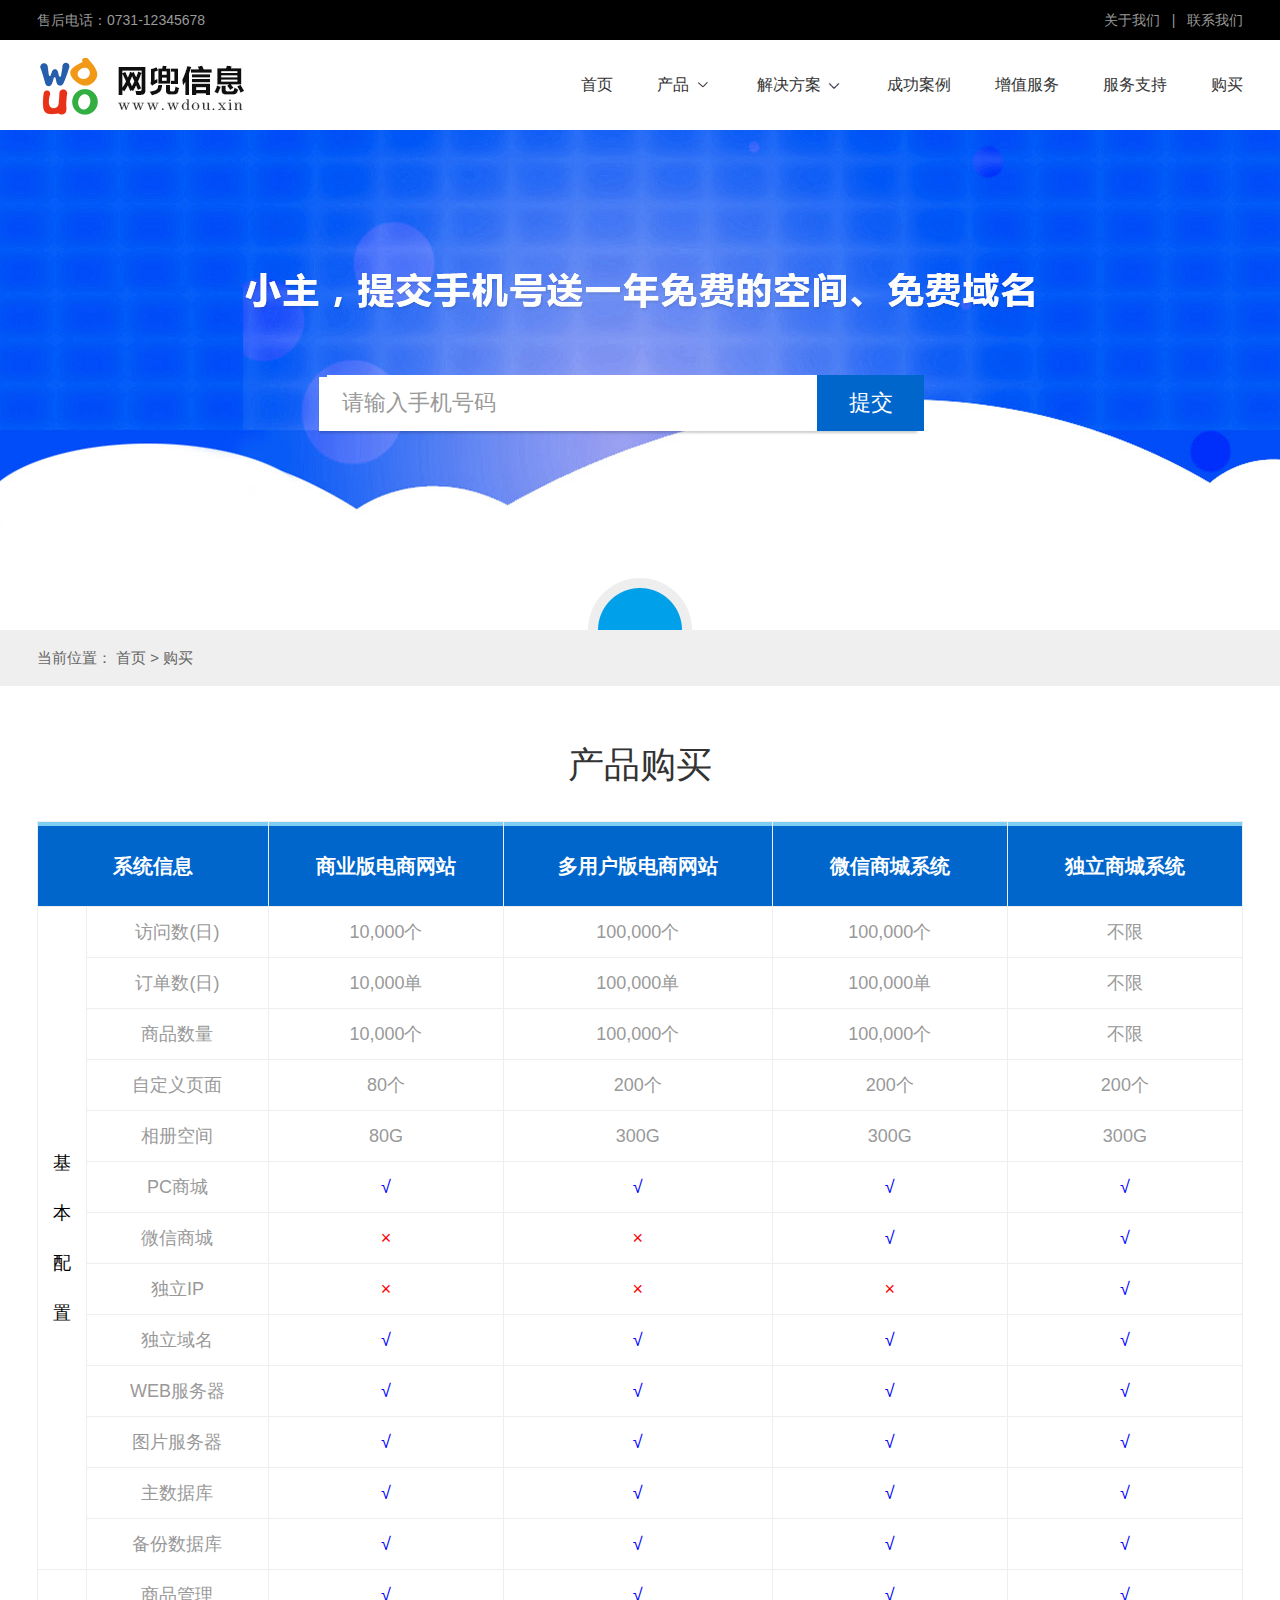
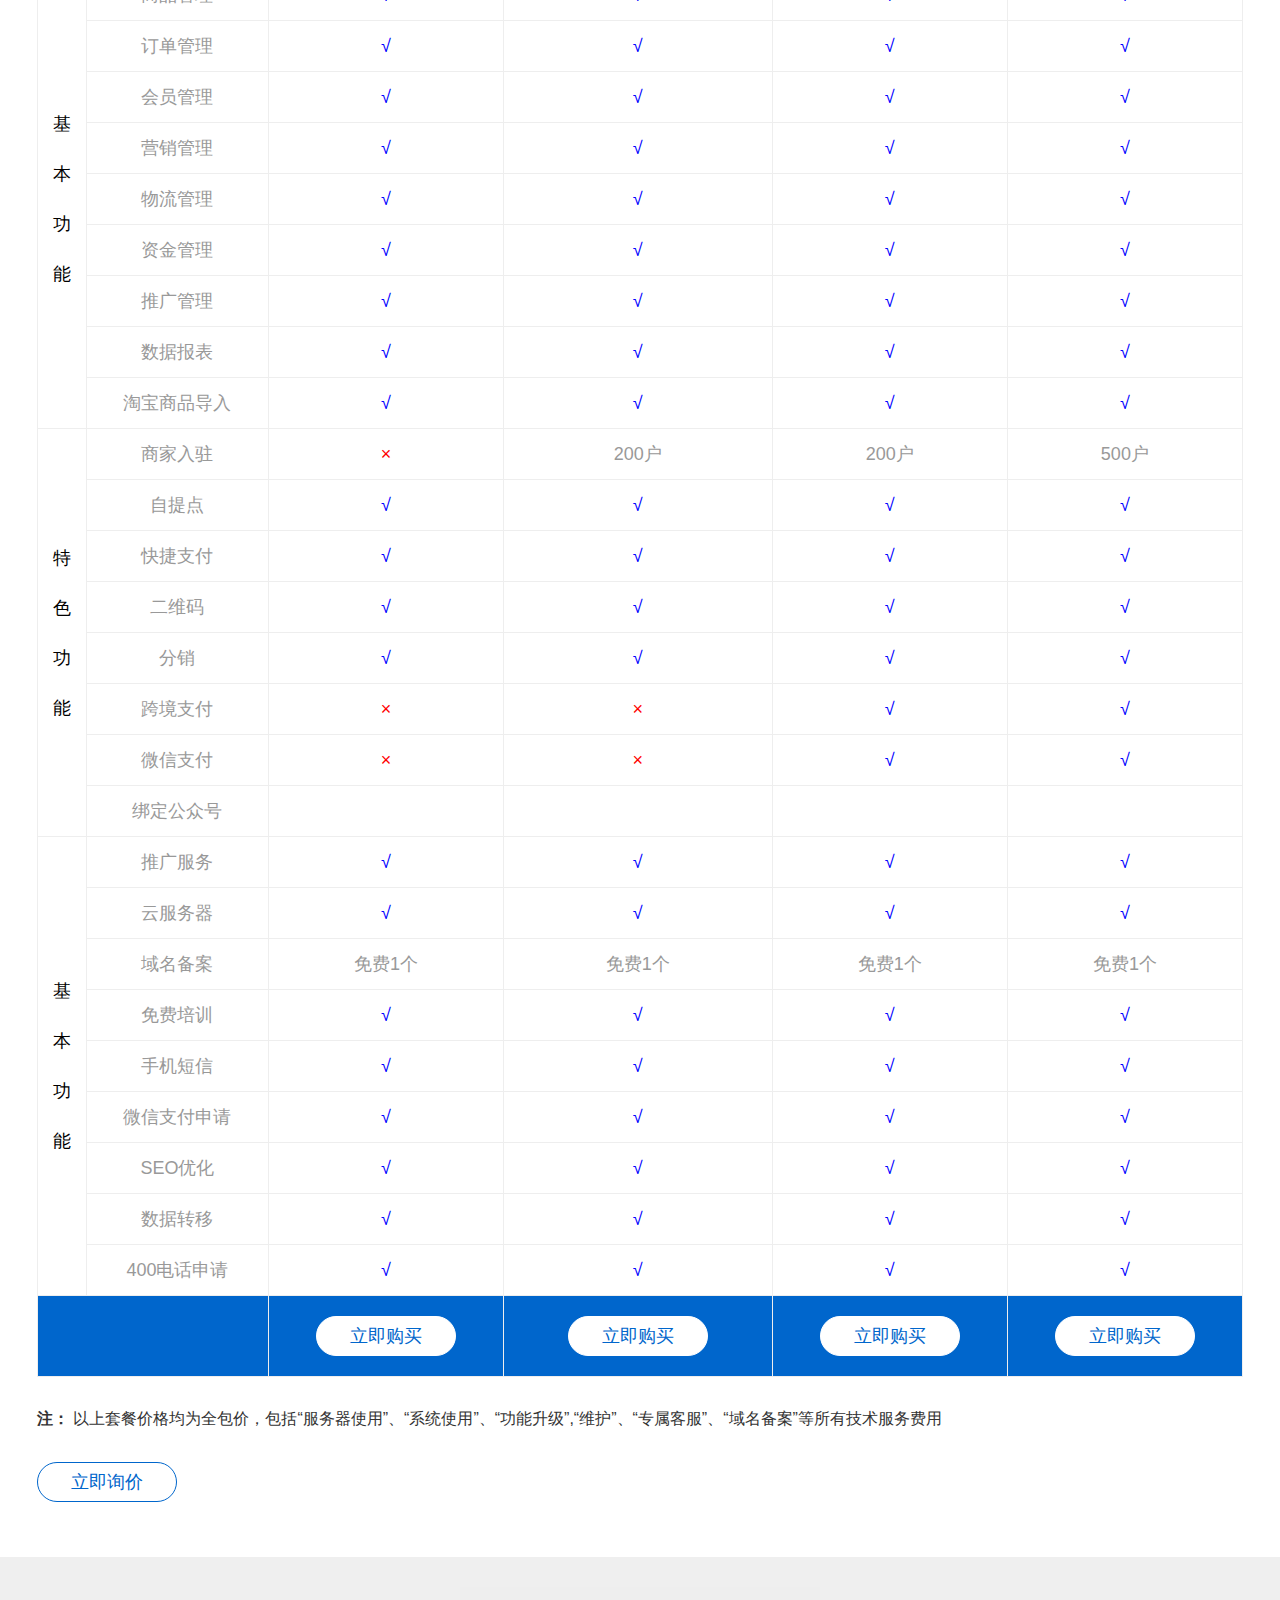
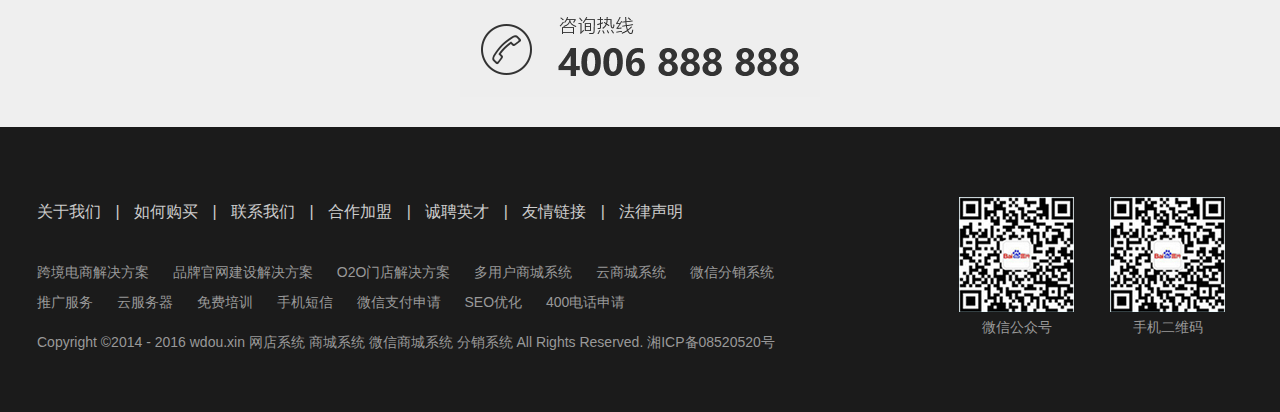
<file: price.html>
<!DOCTYPE html>
<html lang="en">
<head>
    <link rel="stylesheet" type="text/css" href="css/base.css"/>
    <link rel="stylesheet" type="text/css" href="css/index.css"/>
    <meta charset="UTF-8">
    <title>产品购买</title>
</head>
<body>
<div class="layout-top">
    <div class="container">
        售后电话：0731-12345678
        <span class="float-right">
            <a href="#">关于我们</a> &nbsp; | &nbsp; <a href="#">联系我们</a>
        </span>
    </div>
</div>
<div class="layout-head">
    <div class="container">
        <img src="images/logo.png" class="float-left">
        <ul class="nav-menu">
            <li><a href="/"> 首页</a></li>
            <li class="drag-down product" >
                    <a>产品 <i class="icon ico-drag-down"></i></a>
                    <div class="drag-box">
                        <ul class="drag-menu container">
                            <li>
                                <div class="title">直零类</div>
                                <a href="product_yun.html">云商城</a>
                            </li>
                            <li>
                                <div class="title">分销类</div>
                                <a href="product_yun.html">云分销</a>
                            </li>
                            <li>
                                <div class="title">微商类</div>
                                <a href="product_yun.html">微分销</a> &nbsp; &nbsp;
                                <a href="product_yun.html">微商城</a> &nbsp; &nbsp;
                                <a href="product_yun.html">微官网</a>
                            </li>
                            <li>
                                <div class="title">B2B2C类</div>
                                <a href="product_yun.html">多用户商城</a>
                            </li>
                            <li>
                                <div class="title">其它类</div>
                                <a href="product_yun.html">多店系统</a>
                            </li>

                        </ul>
                    </div>
            </li>
            <li class="drag-down scheme"><a href="scheme.html"> 解决方案 <img src="images/drag_down.png"></a></li>
            <li><a href="case.html"> 成功案例 </a></li>
            <li><a href="added.html"> 增值服务</a></li>
            <li><a href="support.html"> 服务支持</a></li>
            <li><a href="price.html"> 购买</a></li>
        </ul>
    </div>
</div>
<div class="page">
    <div class="layout-banner price">
        <div class="container">
            <div class="line">
                <input class="ipt" type="text" name="phone" placeholder="请输入手机号码">
                <button class="btn bg-main">提交</button>
            </div>
        </div>
    </div>
    <div class="layout-break">
        <div class="container">
            当前位置： <a href="/"> 首页</a> > 购买
        </div>
    </div>

    <div class="layout-main main-price">
        <div class="container">
            <h2>产品购买</h2>
            <br>
            <table>
                <tr>
                    <th colspan="2">系统信息</th>
                    <th>商业版电商网站</th>
                    <th>多用户版电商网站</th>
                    <th>微信商城系统</th>
                    <th>独立商城系统</th>
                </tr>
                <tr>
                    <td rowspan="13">基本配置</td>
                    <td>访问数(日)</td>
                    <td>10,000个</td>
                    <td>100,000个</td>
                    <td>100,000个</td>
                    <td>不限</td>
                </tr>
                <tr>
                    <td>订单数(日)</td>
                    <td>10,000单</td>
                    <td>100,000单</td>
                    <td>100,000单</td>
                    <td>不限</td>
                </tr>
                <tr>
                    <td>商品数量</td>
                    <td>10,000个</td>
                    <td>100,000个</td>
                    <td>100,000个</td>
                    <td>不限</td>
                </tr>
                <tr>
                    <td>自定义页面</td>
                    <td>80个</td>
                    <td>200个</td>
                    <td>200个</td>
                    <td>200个</td>
                </tr>
                <tr>
                    <td>相册空间</td>
                    <td>80G</td>
                    <td>300G</td>
                    <td>300G</td>
                    <td>300G</td>
                </tr>
                <tr>
                    <td>PC商城</td>
                    <td class="yes"></td>
                    <td class="yes"></td>
                    <td class="yes"></td>
                    <td class="yes"></td>
                </tr>
                <tr>
                    <td>微信商城</td>
                    <td class="non"></td>
                    <td class="non"></td>
                    <td class="yes"></td>
                    <td class="yes"></td>
                </tr>
                <tr>
                    <td>独立IP</td>
                    <td class="non"></td>
                    <td class="non"></td>
                    <td class="non"></td>
                    <td class="yes"></td>
                </tr>
                <tr>
                    <td>独立域名</td>
                    <td class="yes"></td>
                    <td class="yes"></td>
                    <td class="yes"></td>
                    <td class="yes"></td>
                </tr>
                <tr>
                    <td>WEB服务器</td>
                    <td class="yes"></td>
                    <td class="yes"></td>
                    <td class="yes"></td>
                    <td class="yes"></td>
                </tr>
                <tr>
                    <td>图片服务器</td>
                    <td class="yes"></td>
                    <td class="yes"></td>
                    <td class="yes"></td>
                    <td class="yes"></td>
                </tr>
                <tr>
                    <td>主数据库</td>
                    <td class="yes"></td>
                    <td class="yes"></td>
                    <td class="yes"></td>
                    <td class="yes"></td>
                </tr>
                <tr>
                    <td>备份数据库</td>
                    <td class="yes"></td>
                    <td class="yes"></td>
                    <td class="yes"></td>
                    <td class="yes"></td>
                </tr>
                <tr>
                    <td rowspan="9">基本功能</td>
                    <td>商品管理</td>
                    <td class="yes"></td>
                    <td class="yes"></td>
                    <td class="yes"></td>
                    <td class="yes"></td>
                </tr>
                <tr>
                    <td>订单管理</td>
                    <td class="yes"></td>
                    <td class="yes"></td>
                    <td class="yes"></td>
                    <td class="yes"></td>
                </tr>
                <tr>
                    <td>会员管理</td>
                    <td class="yes"></td>
                    <td class="yes"></td>
                    <td class="yes"></td>
                    <td class="yes"></td>
                </tr>
                <tr>
                    <td>营销管理</td>
                    <td class="yes"></td>
                    <td class="yes"></td>
                    <td class="yes"></td>
                    <td class="yes"></td>
                </tr>
                <tr>
                    <td>物流管理</td>
                    <td class="yes"></td>
                    <td class="yes"></td>
                    <td class="yes"></td>
                    <td class="yes"></td>
                </tr>
                <tr>
                    <td>资金管理</td>
                    <td class="yes"></td>
                    <td class="yes"></td>
                    <td class="yes"></td>
                    <td class="yes"></td>
                </tr>
                <tr>
                    <td>推广管理</td>
                    <td class="yes"></td>
                    <td class="yes"></td>
                    <td class="yes"></td>
                    <td class="yes"></td>
                </tr>
                <tr>
                    <td>数据报表</td>
                    <td class="yes"></td>
                    <td class="yes"></td>
                    <td class="yes"></td>
                    <td class="yes"></td>
                </tr>
                <tr>
                    <td>淘宝商品导入</td>
                    <td class="yes"></td>
                    <td class="yes"></td>
                    <td class="yes"></td>
                    <td class="yes"></td>
                </tr>
                <tr>
                    <td rowspan="8">特色功能</td>
                    <td>商家入驻</td>
                    <td class="non"></td>
                    <td>200户</td>
                    <td>200户</td>
                    <td>500户</td>
                </tr>
                <tr>
                    <td>自提点</td>
                    <td class="yes"></td>
                    <td class="yes"></td>
                    <td class="yes"></td>
                    <td class="yes"></td>
                </tr>
                <tr>
                    <td>快捷支付</td>
                    <td class="yes"></td>
                    <td class="yes"></td>
                    <td class="yes"></td>
                    <td class="yes"></td>
                </tr>
                <tr>
                    <td>二维码</td>
                    <td class="yes"></td>
                    <td class="yes"></td>
                    <td class="yes"></td>
                    <td class="yes"></td>
                </tr>
                <tr>
                    <td>分销</td>
                    <td class="yes"></td>
                    <td class="yes"></td>
                    <td class="yes"></td>
                    <td class="yes"></td>
                </tr>
                <tr>
                    <td>跨境支付</td>
                    <td class="non"></td>
                    <td class="non"></td>
                    <td class="yes"></td>
                    <td class="yes"></td>
                </tr>
                <tr>
                    <td>微信支付</td>
                    <td class="non"></td>
                    <td class="non"></td>
                    <td class="yes"></td>
                    <td class="yes"></td>
                </tr>
                <tr>
                    <td>绑定公众号</td>
                    <td class=""></td>
                    <td class=""></td>
                    <td class=""></td>
                    <td class=""></td>
                </tr>
                <tr>
                    <td rowspan="9">基本功能</td>
                    <td>推广服务</td>
                    <td class="yes"></td>
                    <td class="yes"></td>
                    <td class="yes"></td>
                    <td class="yes"></td>
                </tr>
                <tr>
                    <td>云服务器</td>
                    <td class="yes"></td>
                    <td class="yes"></td>
                    <td class="yes"></td>
                    <td class="yes"></td>
                </tr>
                <tr>
                    <td>域名备案</td>
                    <td>免费1个</td>
                    <td>免费1个</td>
                    <td>免费1个</td>
                    <td>免费1个</td>
                </tr>
                <tr>
                    <td>免费培训</td>
                    <td class="yes"></td>
                    <td class="yes"></td>
                    <td class="yes"></td>
                    <td class="yes"></td>
                </tr>
                <tr>
                    <td>手机短信</td>
                    <td class="yes"></td>
                    <td class="yes"></td>
                    <td class="yes"></td>
                    <td class="yes"></td>
                </tr>
                <tr>
                    <td>微信支付申请</td>
                    <td class="yes"></td>
                    <td class="yes"></td>
                    <td class="yes"></td>
                    <td class="yes"></td>
                </tr>
                <tr>
                    <td>SEO优化</td>
                    <td class="yes"></td>
                    <td class="yes"></td>
                    <td class="yes"></td>
                    <td class="yes"></td>
                </tr>
                <tr>
                    <td>数据转移</td>
                    <td class="yes"></td>
                    <td class="yes"></td>
                    <td class="yes"></td>
                    <td class="yes"></td>
                </tr>
                <tr>
                    <td>400电话申请</td>
                    <td class="yes"></td>
                    <td class="yes"></td>
                    <td class="yes"></td>
                    <td class="yes"></td>
                </tr>
                <tr class="foot">
                    <td colspan="2"></td>
                    <td>
                        <button class="btn border-main bg-white btn-def">立即购买</button></td>
                    <td>
                        <button class="btn border-main bg-white btn-def">立即购买</button></td>
                    <td>
                        <button class="btn border-main bg-white btn-def">立即购买</button></td>
                    <td>
                        <button class="btn border-main bg-white btn-def">立即购买</button></td>
                </tr>
            </table>
            <br>
            <br>
            <div class="text-left">
                <h5><b>注：</b> 以上套餐价格均为全包价，包括“服务器使用”、“系统使用”、“功能升级”,“维护”、“专属客服”、“域名备案”等所有技术服务费用</h5>
                <br><br>
                <p>
                <button class="btn border-main btn-def">立即询价</button></p>
            </div>
        </div>
        </div>
</div>


<div class="layout-main layout-contact">
    <div class="container">
        <img src="images/tel.png">
    </div>
</div>
<div class="layout-foot">
    <div class="container">
        <div class="line">
            <div class="cell c9">
                <ul class="link-split">
                    <li><a href=""> 关于我们</a></li>
                    <li><a href=""> 如何购买</a></li>
                    <li><a href=""> 联系我们</a></li>
                    <li><a href=""> 合作加盟</a></li>
                    <li><a href=""> 诚聘英才</a></li>
                    <li><a href=""> 友情链接</a></li>
                    <li><a href=""> 法律声明</a></li>
                </ul>
                <div class="link-server">
                    <a>跨境电商解决方案</a> <a>品牌官网建设解决方案 </a> <a>O2O门店解决方案</a> <a>多用户商城系统 </a> <a> 云商城系统</a> <a>微信分销系统</a>
                    <br>
                    <a>推广服务</a> <a>云服务器</a> <a>免费培训</a> <a>手机短信</a> <a>微信支付申请</a> <a>SEO优化</a> <a> 400电话申请</a>
                </div>
                <p>
                    Copyright ©2014 - 2016 wdou.xin 网店系统 商城系统 微信商城系统 分销系统 All Rights Reserved. 湘ICP备08520520号
                </p>
            </div>
            <div class="cell text-center">
                <img src="images/code01.png">
                <div>微信公众号</div>
            </div>
            <div class="cell text-center"><img src="images/code02.png" alt="">
                <div>手机二维码</div>
            </div>
        </div>
    </div>
</div>
</body>
</html>
</file>
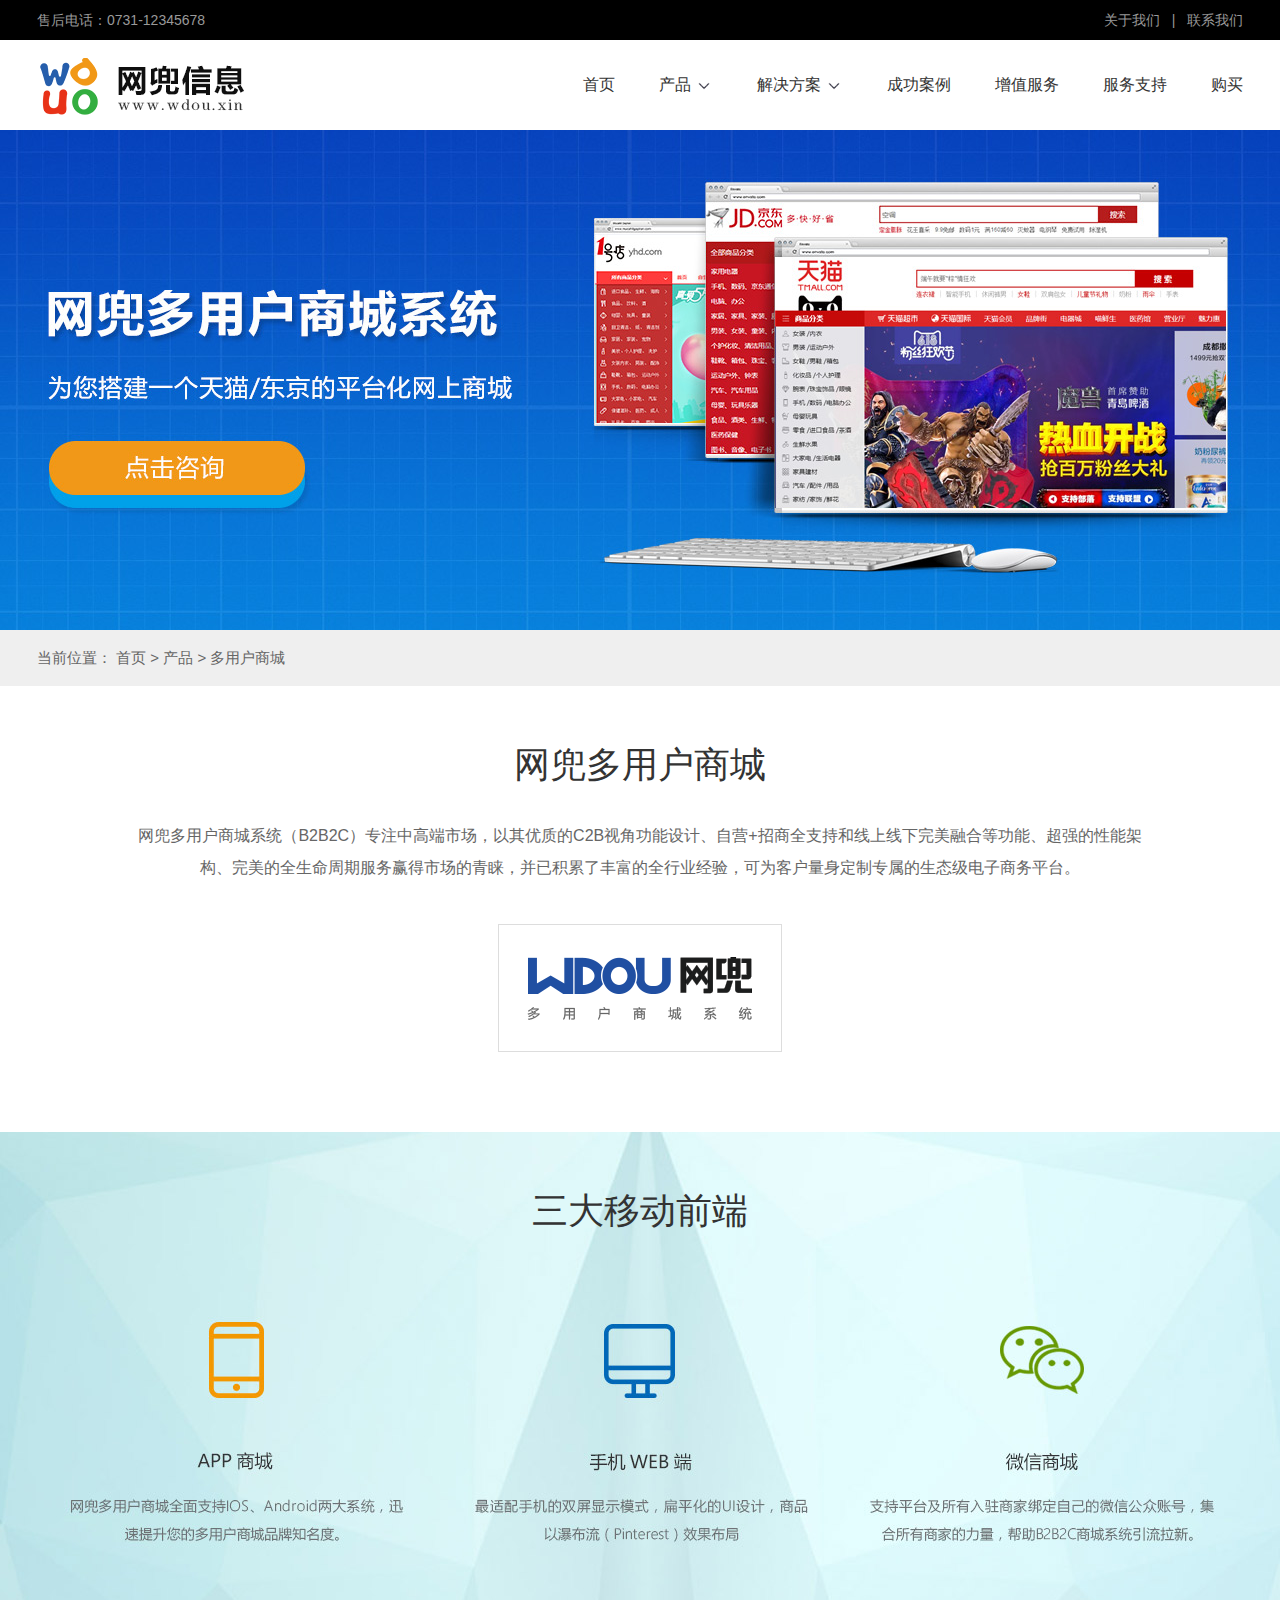
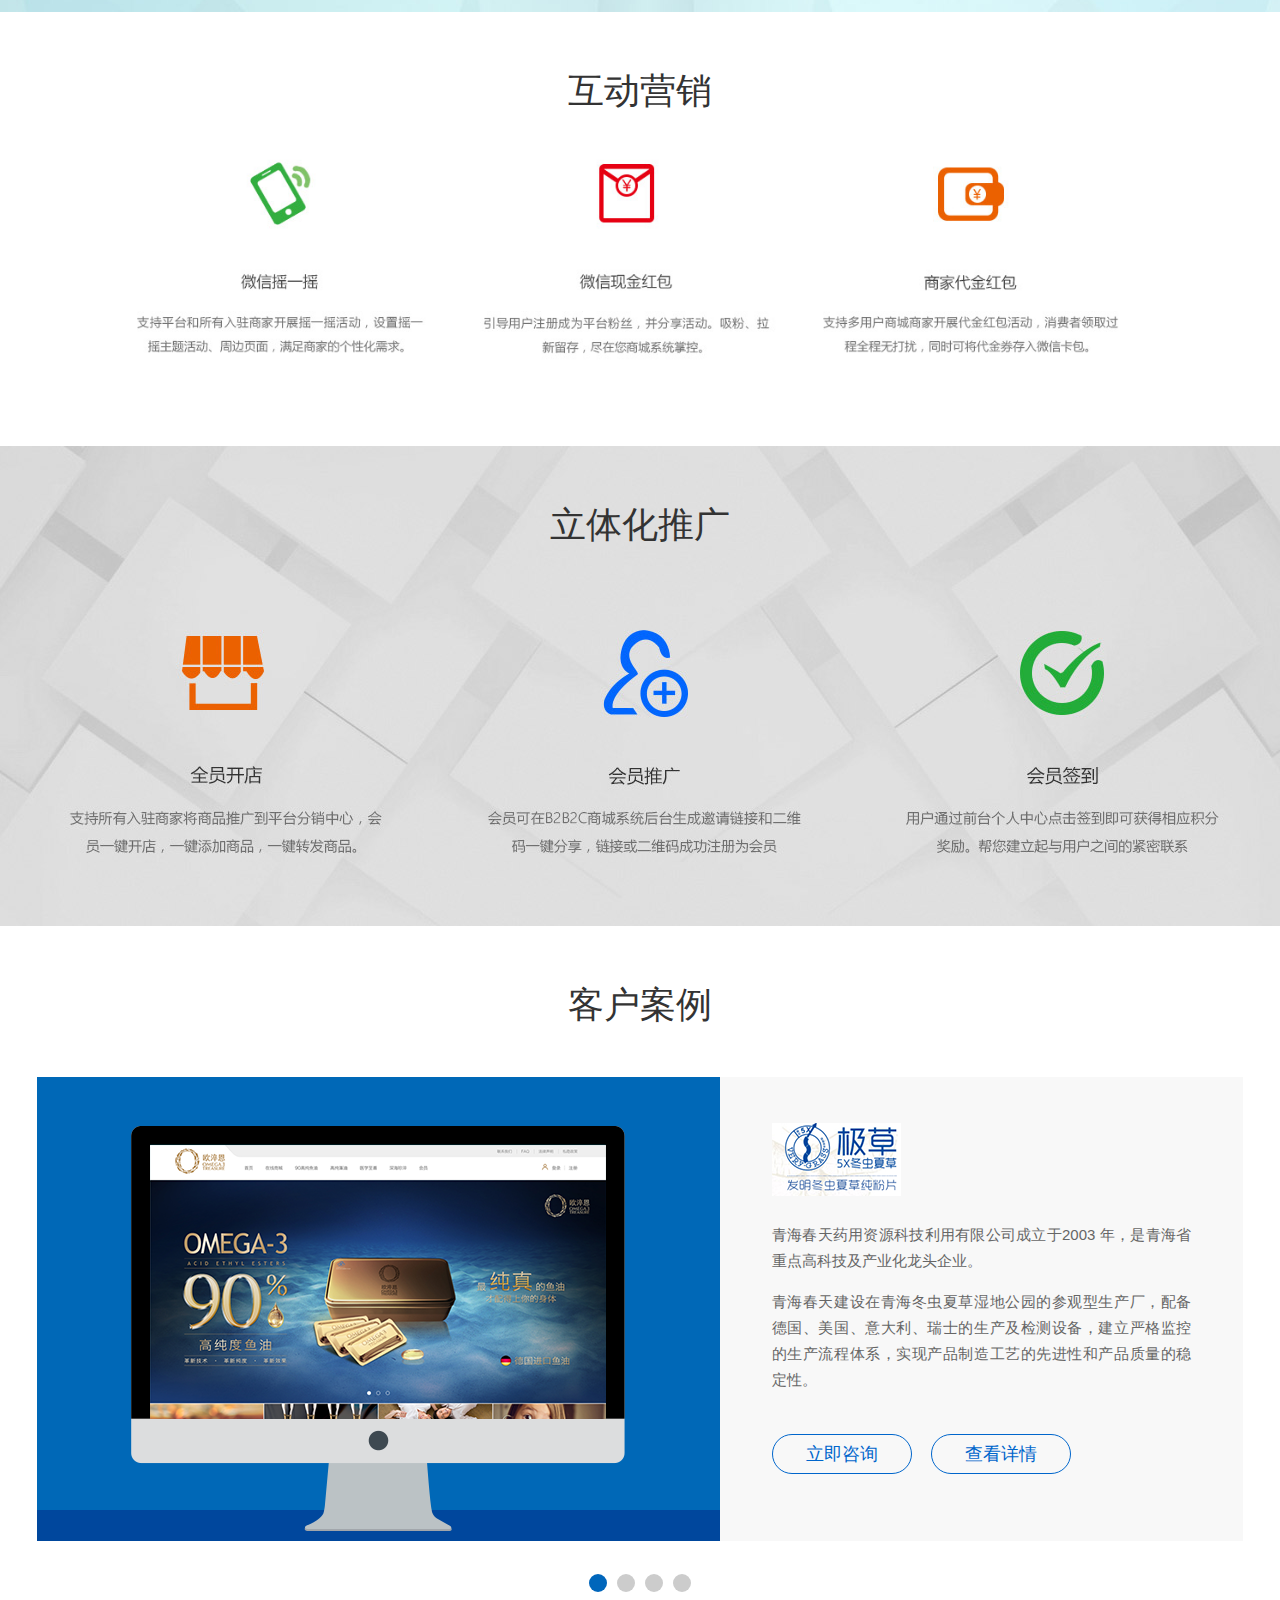
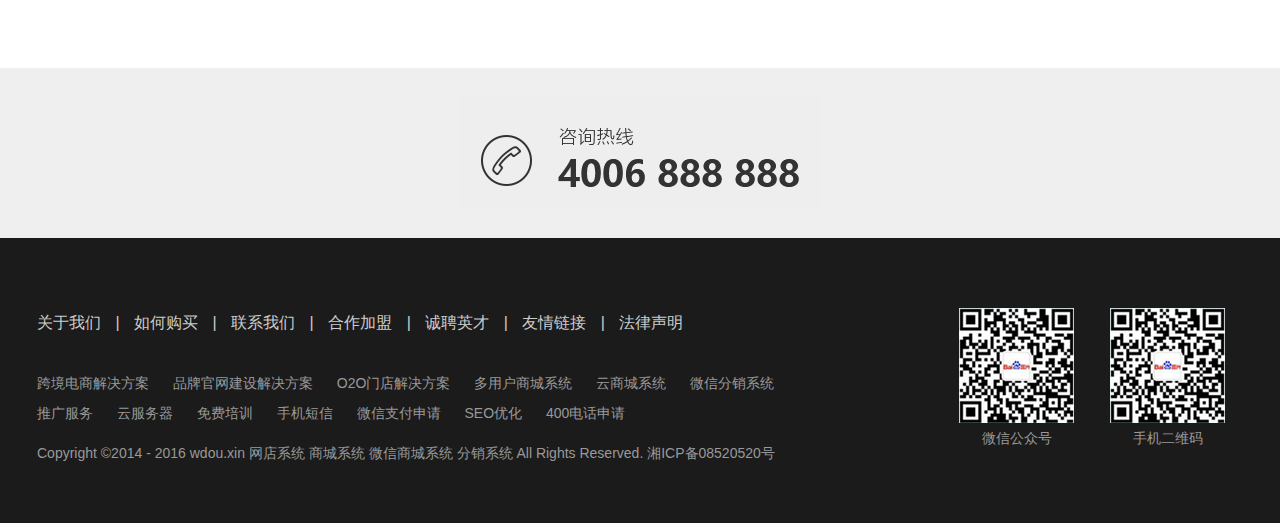
<file: product_multi_sales.html>
<!DOCTYPE html>
<html lang="en">
<head>
    <link rel="stylesheet" type="text/css" href="css/base.css"/>
    <link rel="stylesheet" type="text/css" href="css/index.css"/>
    <meta charset="UTF-8">
    <title>产品-多用户商城</title>
</head>
<body>
<div class="layout-top">
    <div class="container">
        售后电话：0731-12345678
        <span class="float-right">
            <a href="#">关于我们</a> &nbsp; | &nbsp; <a href="#">联系我们</a>
        </span>
    </div>
</div>
<div class="layout-head">
    <div class="container">
        <img src="images/logo.png" class="float-left">
        <ul class="nav-menu">
            <li><a href="/"> 首页</a></li>
            <li class="drag-down product" >
                    <a>产品 <img src="images/drag_down.png"></a>
                    <div class="drag-box">
                        <ul class="drag-menu container">
                            <li>
                                <div class="title">直零类</div>
                                <a href="product_yun.html">云商城</a>
                            </li>
                            <li>
                                <div class="title">分销类</div>
                                <a href="product_yun.html">云分销</a>
                            </li>
                            <li>
                                <div class="title">微商类</div>
                                <a href="product_yun.html">微分销</a> &nbsp; &nbsp;
                                <a href="product_yun.html">微商城</a> &nbsp; &nbsp;
                                <a href="product_yun.html">微官网</a>
                            </li>
                            <li>
                                <div class="title">B2B2C类</div>
                                <a href="product_yun.html">多用户商城</a>
                            </li>
                            <li>
                                <div class="title">其它类</div>
                                <a href="product_yun.html">多店系统</a>
                            </li>

                        </ul>
                    </div>
            </li>
            <li class="drag-down scheme"><a href="scheme.html"> 解决方案 <img src="images/drag_down.png"></a></li>
            <li><a href="case.html"> 成功案例 </a></li>
            <li><a href="added.html"> 增值服务</a></li>
            <li><a href="support.html"> 服务支持</a></li>
            <li><a href="price.html"> 购买</a></li>
        </ul>
    </div>
</div>
<div class="page page-multi-sales">
    <div class="layout-banner">
        <div class="container">
        </div>
    </div>
    <div class="layout-break">
        <div class="container">
            当前位置： <a href="/"> 首页</a> > 产品 > 多用户商城
        </div>
    </div>

    <div class="layout-main">
        <div class="container">
            <h2>网兜多用户商城</h2>
            <p>网兜多用户商城系统（B2B2C）专注中高端市场，以其优质的C2B视角功能设计、自营+招商全支持和线上线下完美融合等功能、超强的性能架构、完美的全生命周期服务赢得市场的青睐，并已积累了丰富的全行业经验，可为客户量身定制专属的生态级电子商务平台。</p>
            <p><img class="border" src="images/logo02.png"></p>
        </div>
    </div>
    <div class="layout-main" style="background: url(images/multi_sales01_bg.jpg)50%;height: 480px">
        <div class="container">
            <h2>三大移动前端</h2>
        </div>
    </div>
    <div class="layout-main">
        <div class="container ">
            <h2>互动营销</h2>
            <p><img src="images/multi_sales02.jpg"></p>
        </div>
    </div>
    <div class="layout-main" style="background: url(images/multi_sales03_bg.jpg)50%;height: 480px">
        <div class="container">
            <h2>立体化推广</h2>
        </div>
    </div>
    <div class="layout-main">
        <div class="container">
            <h2>客户案例</h2>
            <br><br>
            <div class="grid bg-light">
                <img src="images/case01.png" class="float-left">
                <div class="cell-auto">
                    <br>
                    <div class="inline c11 case-explain">
                        <img src="images/case01_logo.png">
                        <br><br>
                        <p>青海春天药用资源科技利用有限公司成立于2003 年，是青海省重点高科技及产业化龙头企业。</p>
                        <p>
                            青海春天建设在青海冬虫夏草湿地公园的参观型生产厂，配备德国、美国、意大利、瑞士的生产及检测设备，建立严格监控的生产流程体系，实现产品制造工艺的先进性和产品质量的稳定性。</p>

                        <br>
                        <button class="btn border-main btn-def margin-right">立即咨询</button>
                        <button class="btn border-main btn-def">查看详情</button>
                    </div>
                </div>
            </div>
            <div class="page-pointer">
                <a class="item active"></a>
                <a class="item"></a>
                <a class="item"></a>
                <a class="item"></a>
            </div>
        </div>
    </div>
</div>


<div class="layout-contact">
    <div class="container">
        <img src="images/tel.png">
    </div>
</div>
<div class="layout-foot">
    <div class="container">
        <div class="line">
            <div class="cell c9">
                <ul class="link-split">
                    <li><a href=""> 关于我们</a></li>
                    <li><a href=""> 如何购买</a></li>
                    <li><a href=""> 联系我们</a></li>
                    <li><a href=""> 合作加盟</a></li>
                    <li><a href=""> 诚聘英才</a></li>
                    <li><a href=""> 友情链接</a></li>
                    <li><a href=""> 法律声明</a></li>
                </ul>
                <div class="link-server">
                    <a>跨境电商解决方案</a> <a>品牌官网建设解决方案 </a> <a>O2O门店解决方案</a> <a>多用户商城系统 </a> <a> 云商城系统</a> <a>微信分销系统</a>
                    <br>
                    <a>推广服务</a> <a>云服务器</a> <a>免费培训</a> <a>手机短信</a> <a>微信支付申请</a> <a>SEO优化</a> <a> 400电话申请</a>
                </div>
                <p>
                    Copyright ©2014 - 2016 wdou.xin 网店系统 商城系统 微信商城系统 分销系统 All Rights Reserved. 湘ICP备08520520号
                </p>
            </div>
            <div class="cell text-center">
                <img src="images/code01.png">
                <div>微信公众号</div>
            </div>
            <div class="cell text-center"><img src="images/code02.png" alt="">
                <div>手机二维码</div>
            </div>
        </div>
    </div>
</div>
</body>
</html>
</file>
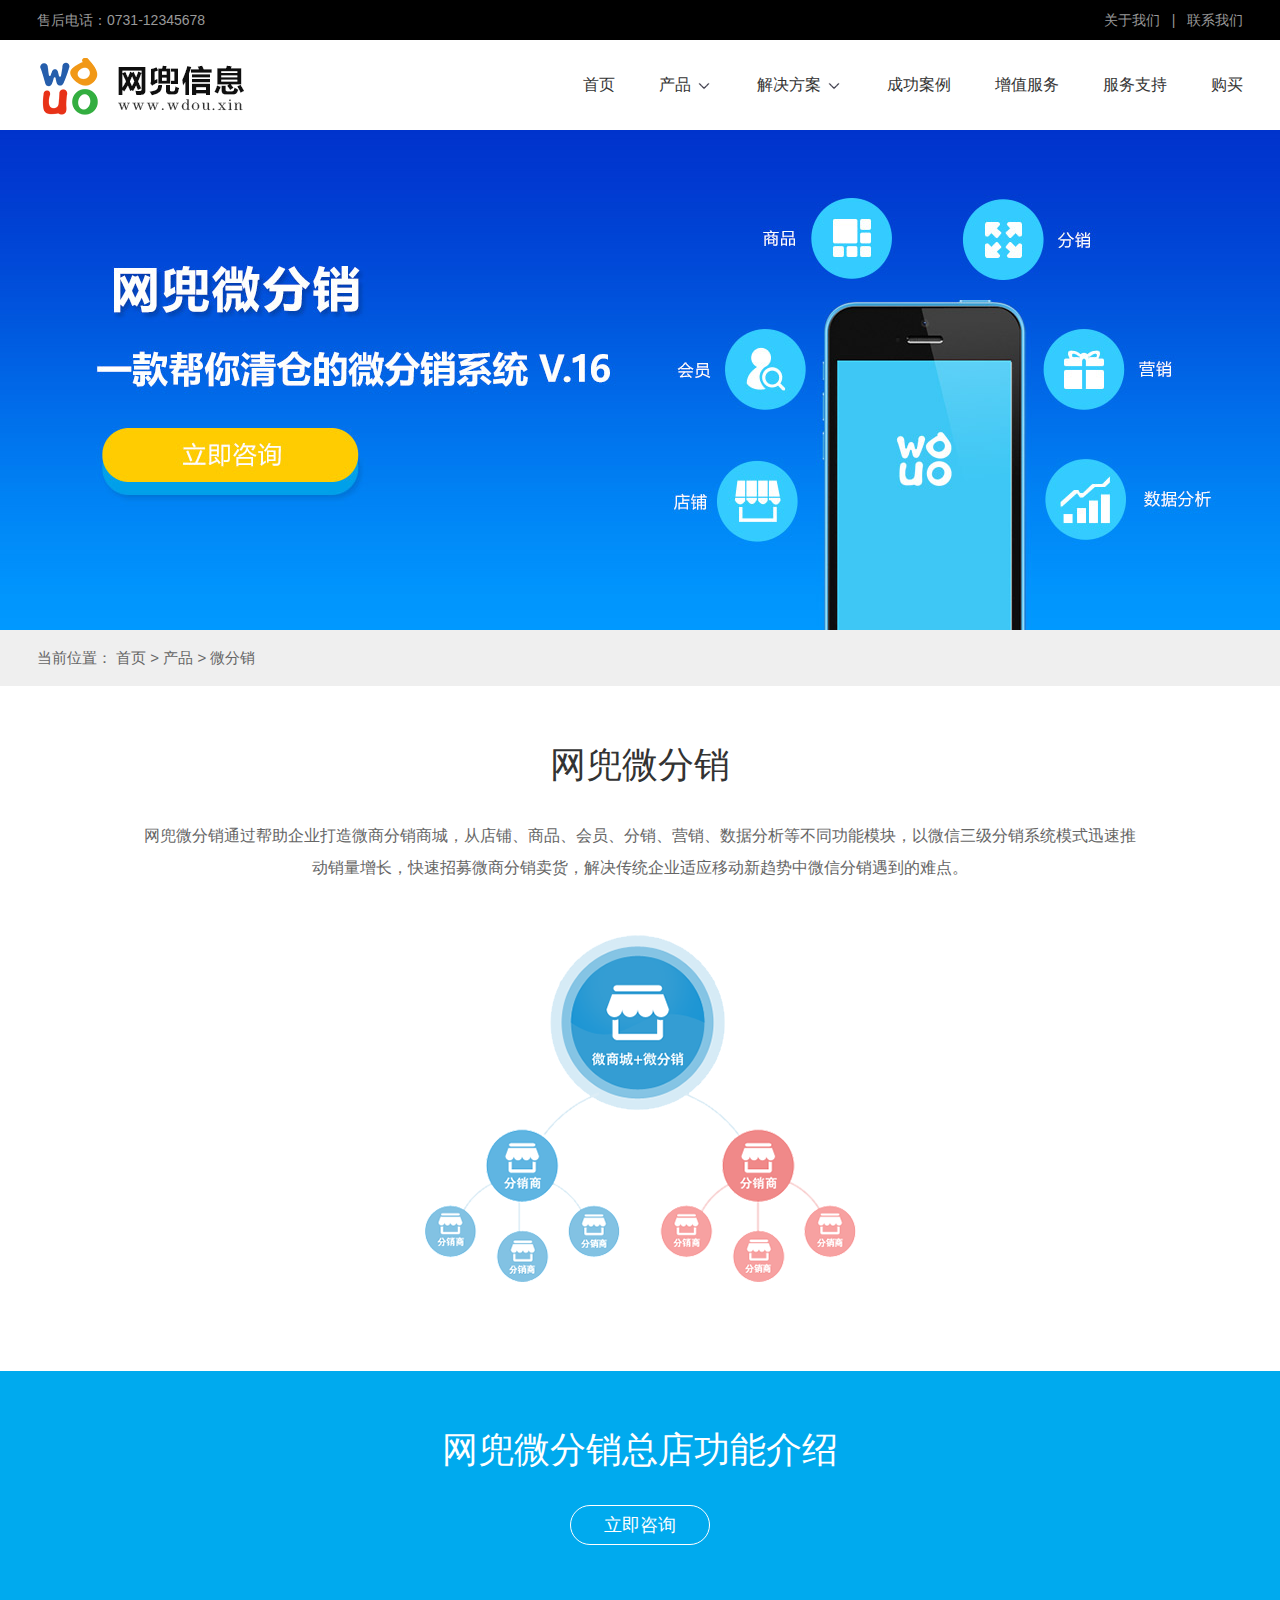
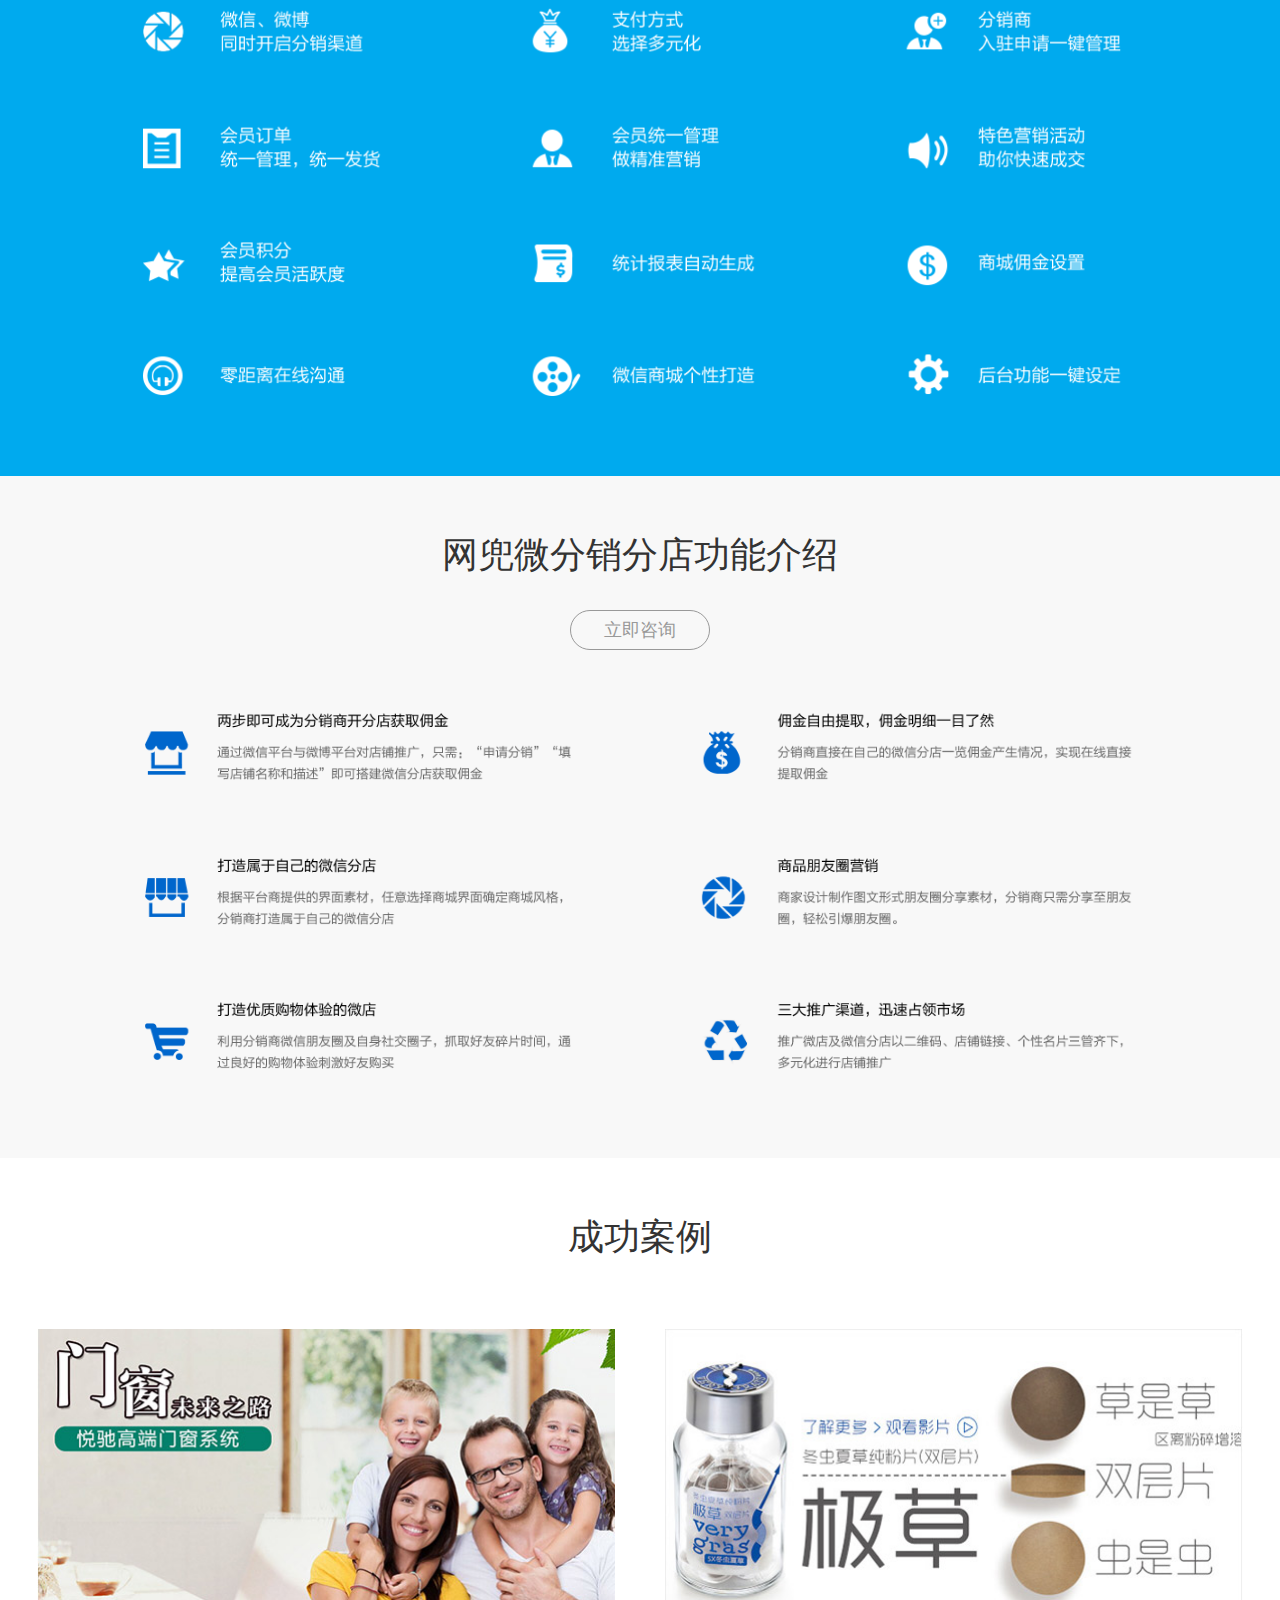
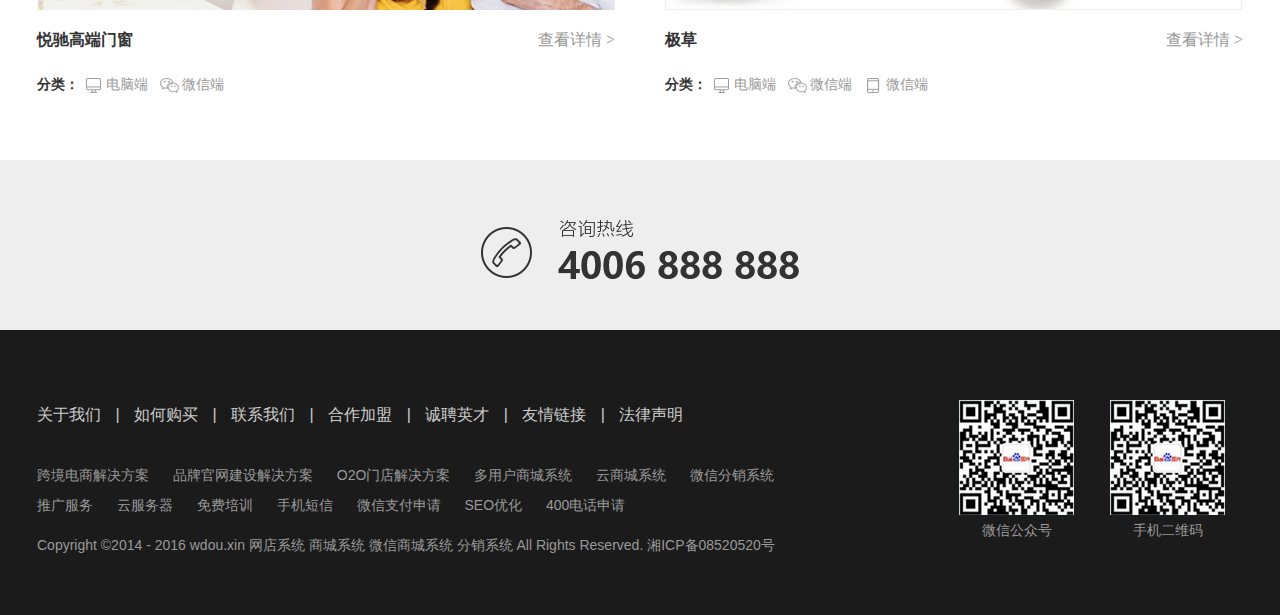
<file: product_wei_sales.html>
<!DOCTYPE html>
<html lang="en">
<head>
    <link rel="stylesheet" type="text/css" href="css/base.css"/>
    <link rel="stylesheet" type="text/css" href="css/index.css"/>
    <meta charset="UTF-8">
    <title>产品-微分销</title>
</head>
<body>
<div class="layout-top">
    <div class="container">
        售后电话：0731-12345678
        <span class="float-right">
            <a href="#">关于我们</a> &nbsp; | &nbsp; <a href="#">联系我们</a>
        </span>
    </div>
</div>
<div class="layout-head">
    <div class="container">
        <img src="images/logo.png" class="float-left">
        <ul class="nav-menu">
            <li><a href="/"> 首页</a></li>
            <li class="drag-down product" >
                    <a>产品 <img src="images/drag_down.png"></a>
                    <div class="drag-box">
                        <ul class="drag-menu container">
                            <li>
                                <div class="title">直零类</div>
                                <a href="product_yun.html">云商城</a>
                            </li>
                            <li>
                                <div class="title">分销类</div>
                                <a href="product_yun.html">云分销</a>
                            </li>
                            <li>
                                <div class="title">微商类</div>
                                <a href="product_yun.html">微分销</a> &nbsp; &nbsp;
                                <a href="product_yun.html">微商城</a> &nbsp; &nbsp;
                                <a href="product_yun.html">微官网</a>
                            </li>
                            <li>
                                <div class="title">B2B2C类</div>
                                <a href="product_yun.html">多用户商城</a>
                            </li>
                            <li>
                                <div class="title">其它类</div>
                                <a href="product_yun.html">多店系统</a>
                            </li>

                        </ul>
                    </div>
            </li>
            <li class="drag-down scheme"><a href="scheme.html"> 解决方案 <img src="images/drag_down.png"></a></li>
            <li><a href="case.html"> 成功案例 </a></li>
            <li><a href="added.html"> 增值服务</a></li>
            <li><a href="support.html"> 服务支持</a></li>
            <li><a href="price.html"> 购买</a></li>
        </ul>
    </div>
</div>
<div class="page page-wei-sales">
    <div class="layout-banner">
        <div class="container">
        </div>
    </div>
    <div class="layout-break">
        <div class="container">
            当前位置： <a href="/"> 首页</a> > 产品 > 微分销
        </div>
    </div>

    <div class="layout-main">
        <div class="container">
            <h2>网兜微分销</h2>
            <p>网兜微分销通过帮助企业打造微商分销商城，从店铺、商品、会员、分销、营销、数据分析等不同功能模块，以微信三级分销系统模式迅速推动销量增长，快速招募微商分销卖货，解决传统企业适应移动新趋势中微信分销遇到的难点。</p>
            <p><img src="images/wei_sales01.png"></p>
        </div>
    </div>
    <div class="layout-main bg-blue bg-inverse">
        <div class="container">
            <h2>网兜微分销总店功能介绍</h2>
            <p><button class="btn border-white btn-def">立即咨询</button> </p>
            <p><img src="images/wei_sales02.png"></p>
        </div>
    </div>
    <div class="layout-main bg-light">
        <div class="container ">
            <h2>网兜微分销分店功能介绍</h2>
            <p><button class="btn border-gray btn-def">立即咨询</button></p>
            <p><img src="images/wei_sales03.png"></p>
        </div>
    </div>
    <div class="layout-main">
        <div class="container">
            <h2>成功案例</h2>
            <br><br>
            <ul class="grid col-2 case-list">
                <li class="cell">
                    <p>
                    <img src="images/case_md01.jpg" class="full">
                    </p>
                    <p>
                        <a class="float-right text-gray">查看详情 ></a>
                        <b>悦驰高端门窗</b><br>
                    </p>
                    <h6>
                        <b>分类： </b>
                        <span class="text-gray">
                            <i class="icon ico-pc"></i> 电脑端 &nbsp;
                            <i class="icon ico-weixin"></i> 微信端 &nbsp;
                        </span>
                    </h6>
                </li>
                <li class="cell">
                    <p><img src="images/case_md02.jpg" class="full"></p>
                    <p>
                        <a class="float-right text-gray">查看详情 ></a>
                        <b>极草</b>
                    </p>
                    <h6>
                        <b>分类： </b>
                        <span class="text-gray">
                            <i class="icon ico-pc"></i> 电脑端 &nbsp;
                            <i class="icon ico-weixin"></i> 微信端 &nbsp;
                            <i class="icon ico-phone"></i> 微信端 &nbsp;
                        </span>
                    </h6>

                </li>
            </ul>
        </div>
    </div>
</div>


<div class="layout-contact">
    <div class="container">
        <img src="images/tel.png">
    </div>
</div>
<div class="layout-foot">
    <div class="container">
        <div class="line">
            <div class="cell c9">
                <ul class="link-split">
                    <li><a href=""> 关于我们</a></li>
                    <li><a href=""> 如何购买</a></li>
                    <li><a href=""> 联系我们</a></li>
                    <li><a href=""> 合作加盟</a></li>
                    <li><a href=""> 诚聘英才</a></li>
                    <li><a href=""> 友情链接</a></li>
                    <li><a href=""> 法律声明</a></li>
                </ul>
                <div class="link-server">
                    <a>跨境电商解决方案</a> <a>品牌官网建设解决方案 </a> <a>O2O门店解决方案</a> <a>多用户商城系统 </a> <a> 云商城系统</a> <a>微信分销系统</a>
                    <br>
                    <a>推广服务</a> <a>云服务器</a> <a>免费培训</a> <a>手机短信</a> <a>微信支付申请</a> <a>SEO优化</a> <a> 400电话申请</a>
                </div>
                <p>
                    Copyright ©2014 - 2016 wdou.xin 网店系统 商城系统 微信商城系统 分销系统 All Rights Reserved. 湘ICP备08520520号
                </p>
            </div>
            <div class="cell text-center">
                <img src="images/code01.png">
                <div>微信公众号</div>
            </div>
            <div class="cell text-center"><img src="images/code02.png" alt="">
                <div>手机二维码</div>
            </div>
        </div>
    </div>
</div>
</body>
</html>
</file>
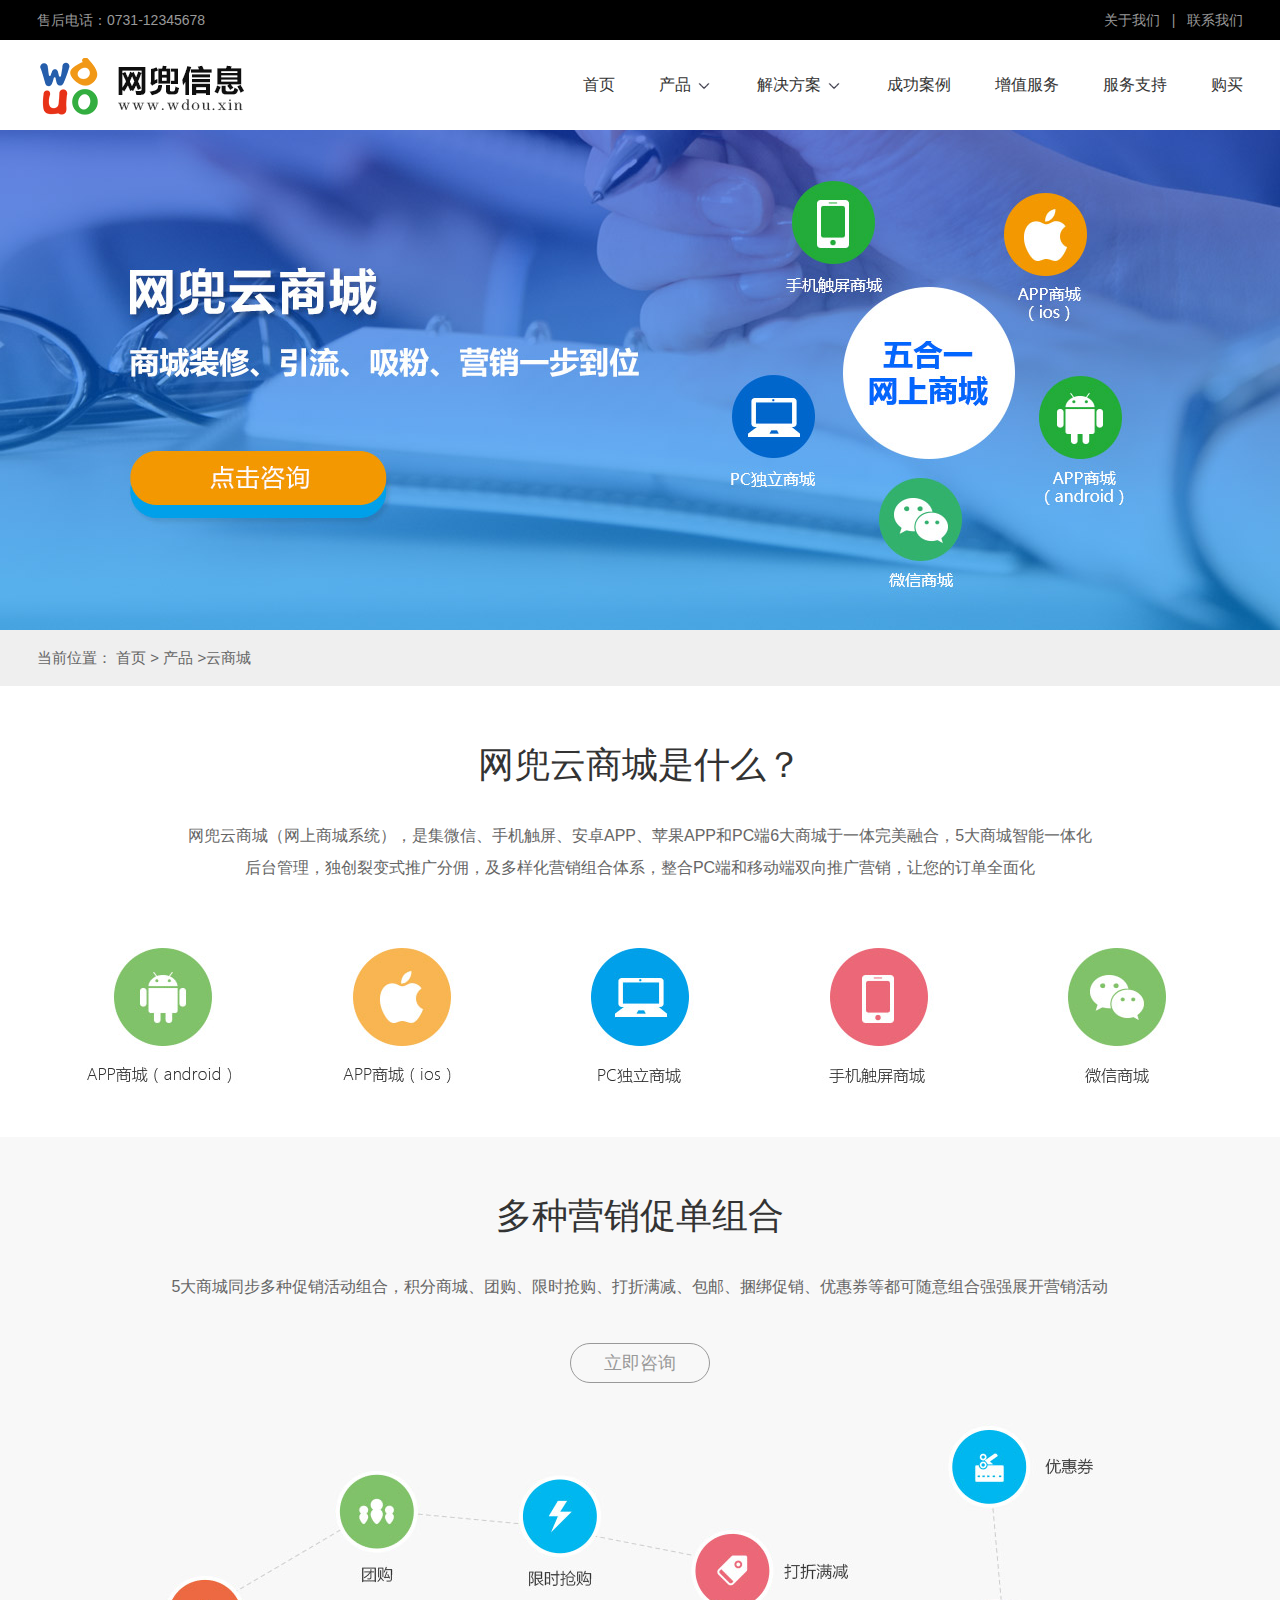
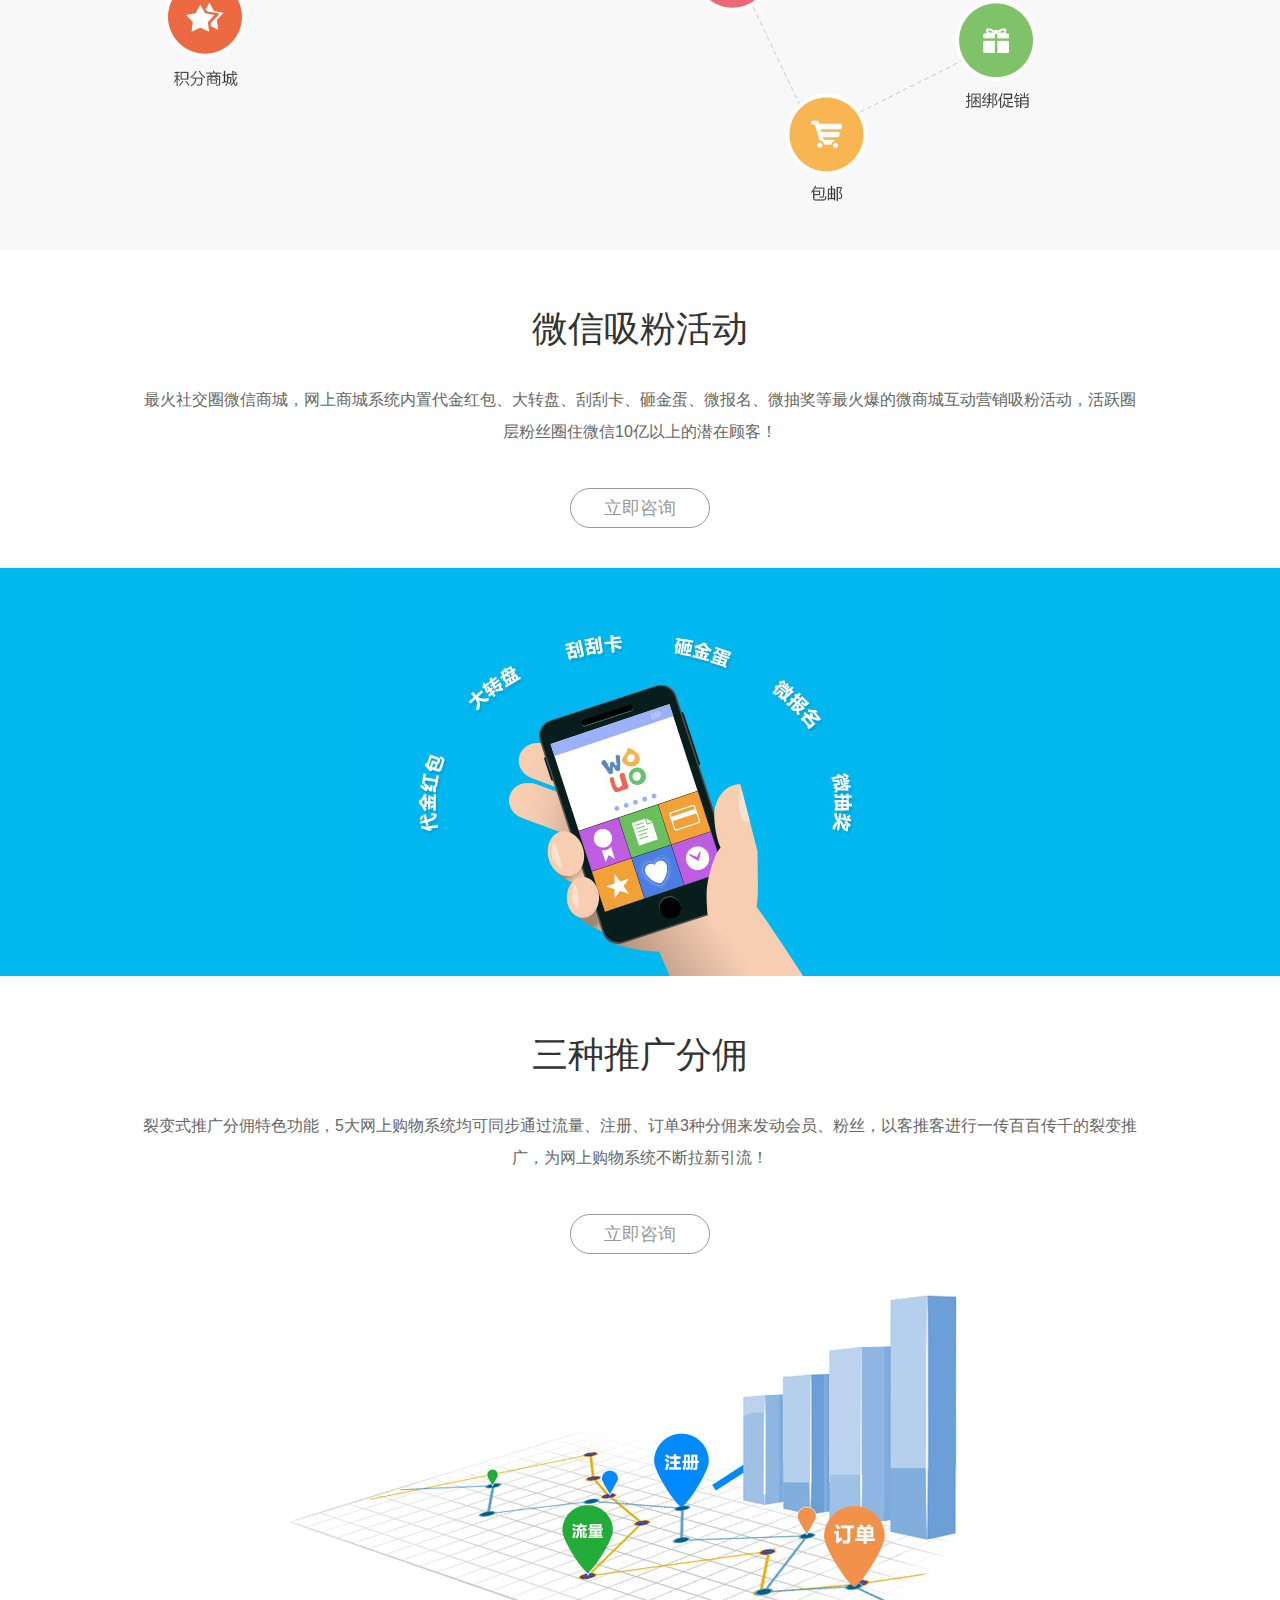
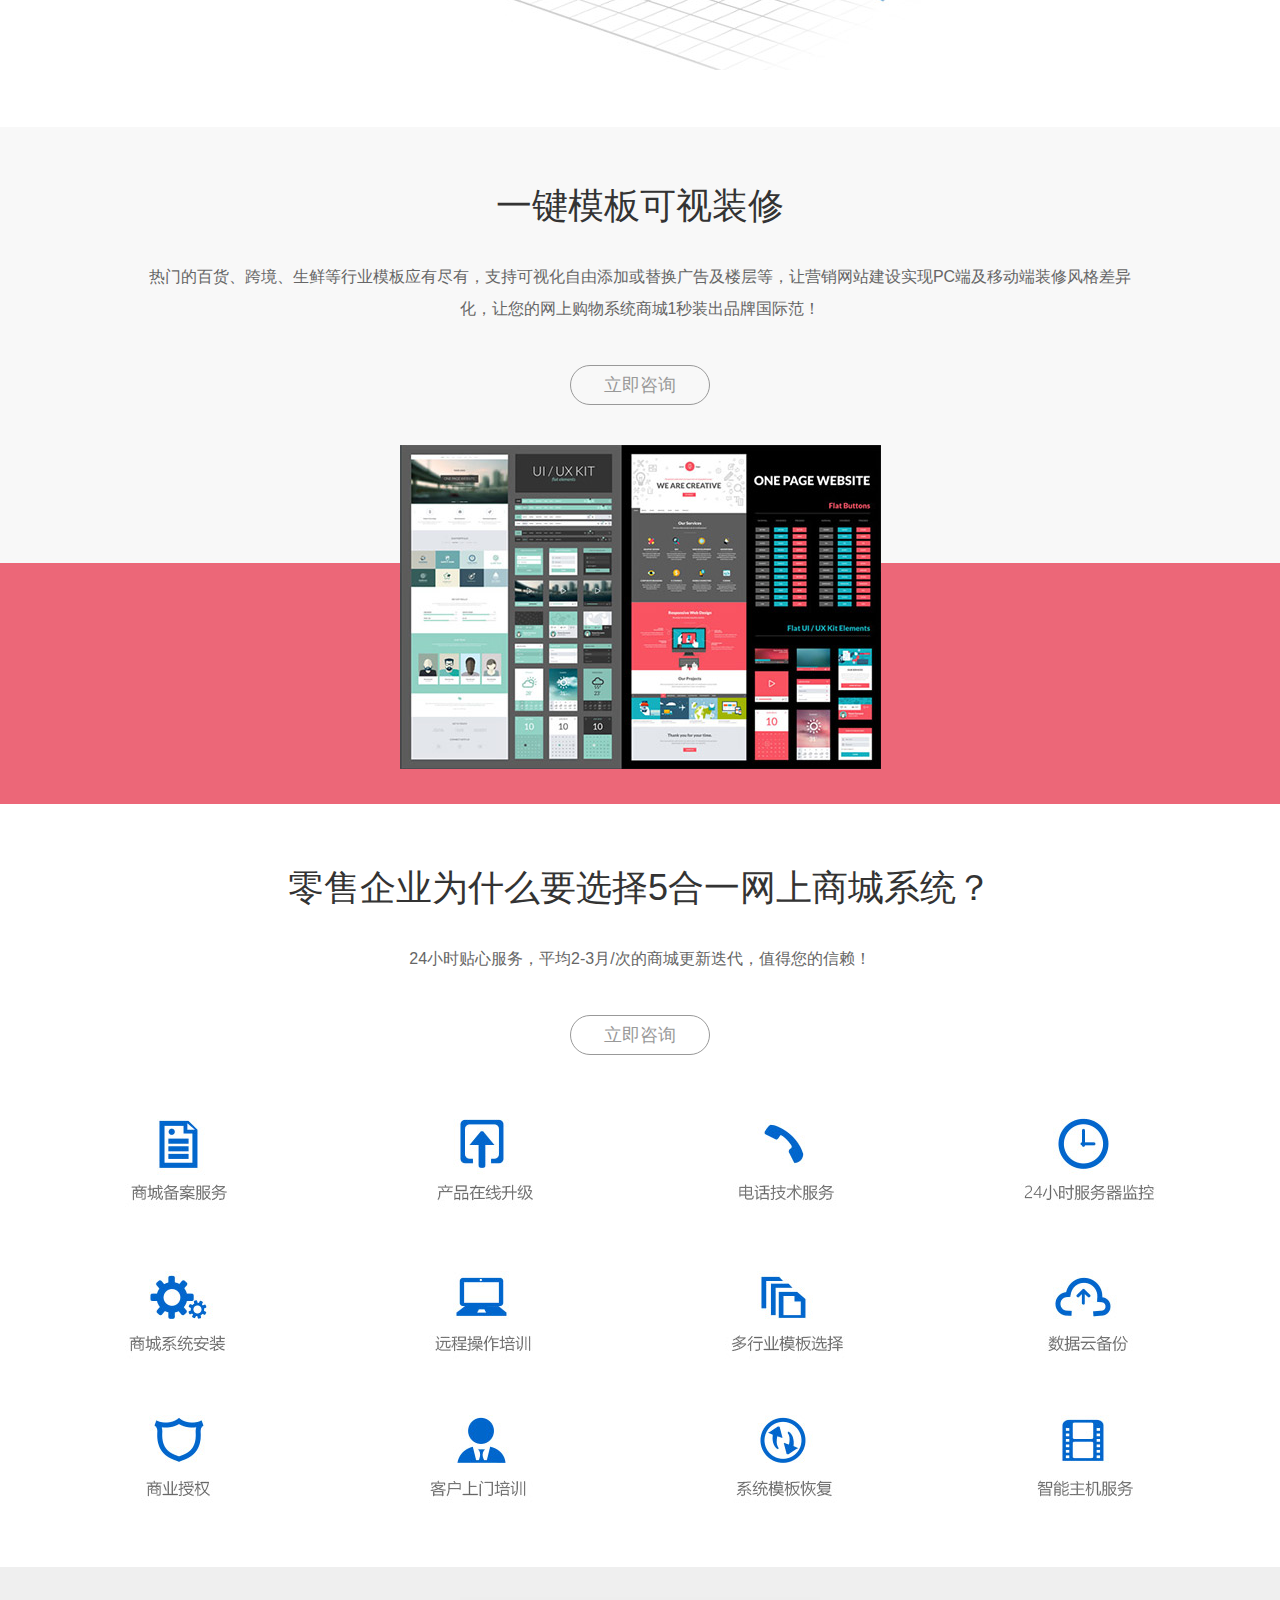
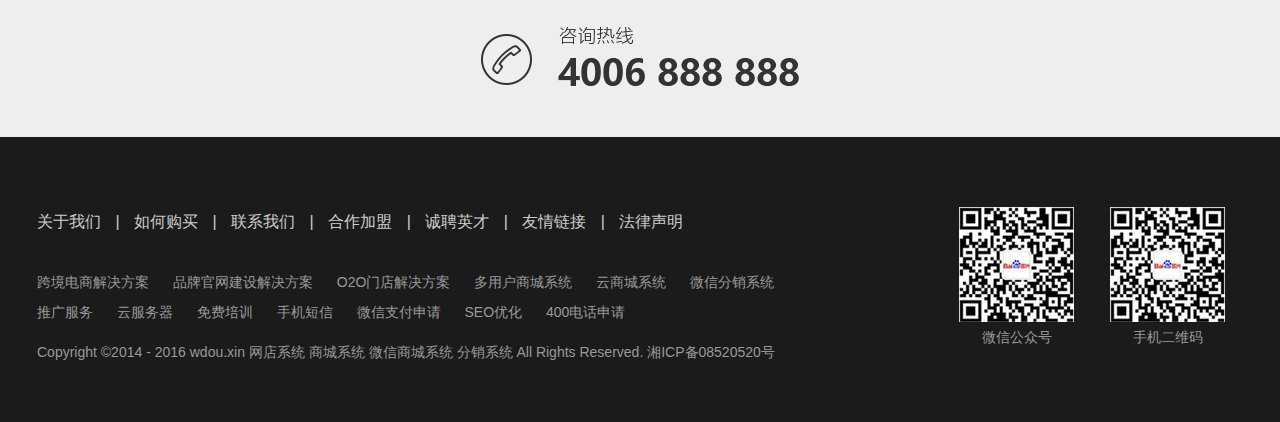
<file: product_yun.html>
<!DOCTYPE html>
<html lang="en">
<head>
    <link rel="stylesheet" type="text/css" href="css/base.css"/>
    <link rel="stylesheet" type="text/css" href="css/index.css"/>
    <meta charset="UTF-8">
    <title>产品-云商城</title>
</head>
<body>
<div class="layout-top">
    <div class="container">
        售后电话：0731-12345678
        <span class="float-right">
            <a href="#">关于我们</a> &nbsp; | &nbsp; <a href="#">联系我们</a>
        </span>
    </div>
</div>
<div class="layout-head">
    <div class="container">
        <img src="images/logo.png" class="float-left">
        <ul class="nav-menu">
            <li><a href="/"> 首页</a></li>
            <li class="drag-down product" >
                    <a>产品 <img src="images/drag_down.png"></a>
                    <div class="drag-box">
                        <ul class="drag-menu container">
                            <li>
                                <div class="title">直零类</div>
                                <a href="product_yun.html">云商城</a>
                            </li>
                            <li>
                                <div class="title">分销类</div>
                                <a href="product_yun.html">云分销</a>
                            </li>
                            <li>
                                <div class="title">微商类</div>
                                <a href="product_yun.html">微分销</a> &nbsp; &nbsp;
                                <a href="product_yun.html">微商城</a> &nbsp; &nbsp;
                                <a href="product_yun.html">微官网</a>
                            </li>
                            <li>
                                <div class="title">B2B2C类</div>
                                <a href="product_yun.html">多用户商城</a>
                            </li>
                            <li>
                                <div class="title">其它类</div>
                                <a href="product_yun.html">多店系统</a>
                            </li>

                        </ul>
                    </div>
            </li>
            <li class="drag-down scheme"><a href="scheme.html"> 解决方案 <img src="images/drag_down.png"></a></li>
            <li><a href="case.html"> 成功案例 </a></li>
            <li><a href="added.html"> 增值服务</a></li>
            <li><a href="support.html"> 服务支持</a></li>
            <li><a href="price.html"> 购买</a></li>
        </ul>
    </div>
</div>
<div class="page page-yun-shop">
    <div class="layout-banner">
        <div class="container">
        </div>
    </div>
    <div class="layout-break">
        <div class="container">
            当前位置： <a href="/"> 首页</a> > 产品 >云商城
        </div>
    </div>

    <div class="layout-main">
        <div class="container">
            <h2>网兜云商城是什么？</h2>
            <p>网兜云商城（网上商城系统），是集微信、手机触屏、安卓APP、苹果APP和PC端6大商城于一体完美融合，5大商城智能一体化<br>后台管理，独创裂变式推广分佣，及多样化营销组合体系，整合PC端和移动端双向推广营销，让您的订单全面化</p>
            <img src="images/product_yun01.jpg">
        </div>
    </div>
    <div class="layout-main bg-light">
        <div class="container">
            <h2>多种营销促单组合</h2>
            <p>5大商城同步多种促销活动组合，积分商城、团购、限时抢购、打折满减、包邮、捆绑促销、优惠券等都可随意组合强强展开营销活动</p>
            <p><button class="btn border-gray btn-def">立即咨询</button> </p>
            <img src="images/product_yun02.jpg">
        </div>
    </div>
    <div class="layout-main">
        <div class="container ">
            <h2>微信吸粉活动</h2>
            <p>最火社交圈微信商城，网上商城系统内置代金红包、大转盘、刮刮卡、砸金蛋、微报名、微抽奖等最火爆的微商城互动营销吸粉活动，活跃圈层粉丝圈住微信10亿以上的潜在顾客！</p>
            <button class="btn border-gray btn-def">立即咨询</button>
        </div>
    </div>
    <div class="text-center" style="background: #00b7ee">
        <img src="images/product_yun03.jpg"></div>
    <div class="layout-main">
        <div class="container">
            <h2>三种推广分佣</h2>
            <p>裂变式推广分佣特色功能，5大网上购物系统均可同步通过流量、注册、订单3种分佣来发动会员、粉丝，以客推客进行一传百百传千的裂变推广，为网上购物系统不断拉新引流！</p>
            <p><button class="btn border-gray btn-def">立即咨询</button> </p>
            <img src="images/product_yun04.jpg">
        </div>
    </div>
    <div class="layout-main" style="background: url(images/product_yun04_bg.jpg) repeat-x;">
        <div class="container">
            <h2>一键模板可视装修</h2>
            <p>热门的百货、跨境、生鲜等行业模板应有尽有，支持可视化自由添加或替换广告及楼层等，让营销网站建设实现PC端及移动端装修风格差异化，让您的网上购物系统商城1秒装出品牌国际范！</p>
            <p><button class="btn border-gray btn-def">立即咨询</button> </p>
            <img src="images/product_yun05.jpg">
        </div>
    </div>
    <div class="layout-main">
        <div class="container ">
            <h2>零售企业为什么要选择5合一网上商城系统？</h2>
            <p>24小时贴心服务，平均2-3月/次的商城更新迭代，值得您的信赖！</p>
            <p><button class="btn border-gray btn-def">立即咨询</button> </p>
            <img src="images/product_yun06.jpg">
        </div>
    </div>
</div>


<div class="layout-contact">
    <div class="container">
        <img src="images/tel.png">
    </div>
</div>
<div class="layout-foot">
    <div class="container">
        <div class="line">
            <div class="cell c9">
                <ul class="link-split">
                    <li><a href=""> 关于我们</a></li>
                    <li><a href=""> 如何购买</a></li>
                    <li><a href=""> 联系我们</a></li>
                    <li><a href=""> 合作加盟</a></li>
                    <li><a href=""> 诚聘英才</a></li>
                    <li><a href=""> 友情链接</a></li>
                    <li><a href=""> 法律声明</a></li>
                </ul>
                <div class="link-server">
                    <a>跨境电商解决方案</a> <a>品牌官网建设解决方案 </a> <a>O2O门店解决方案</a> <a>多用户商城系统 </a> <a> 云商城系统</a> <a>微信分销系统</a>
                    <br>
                    <a>推广服务</a> <a>云服务器</a> <a>免费培训</a> <a>手机短信</a> <a>微信支付申请</a> <a>SEO优化</a> <a> 400电话申请</a>
                </div>
                <p>
                    Copyright ©2014 - 2016 wdou.xin 网店系统 商城系统 微信商城系统 分销系统 All Rights Reserved. 湘ICP备08520520号
                </p>
            </div>
            <div class="cell text-center">
                <img src="images/code01.png">
                <div>微信公众号</div>
            </div>
            <div class="cell text-center"><img src="images/code02.png" alt="">
                <div>手机二维码</div>
            </div>
        </div>
    </div>
</div>
</body>
</html>
</file>
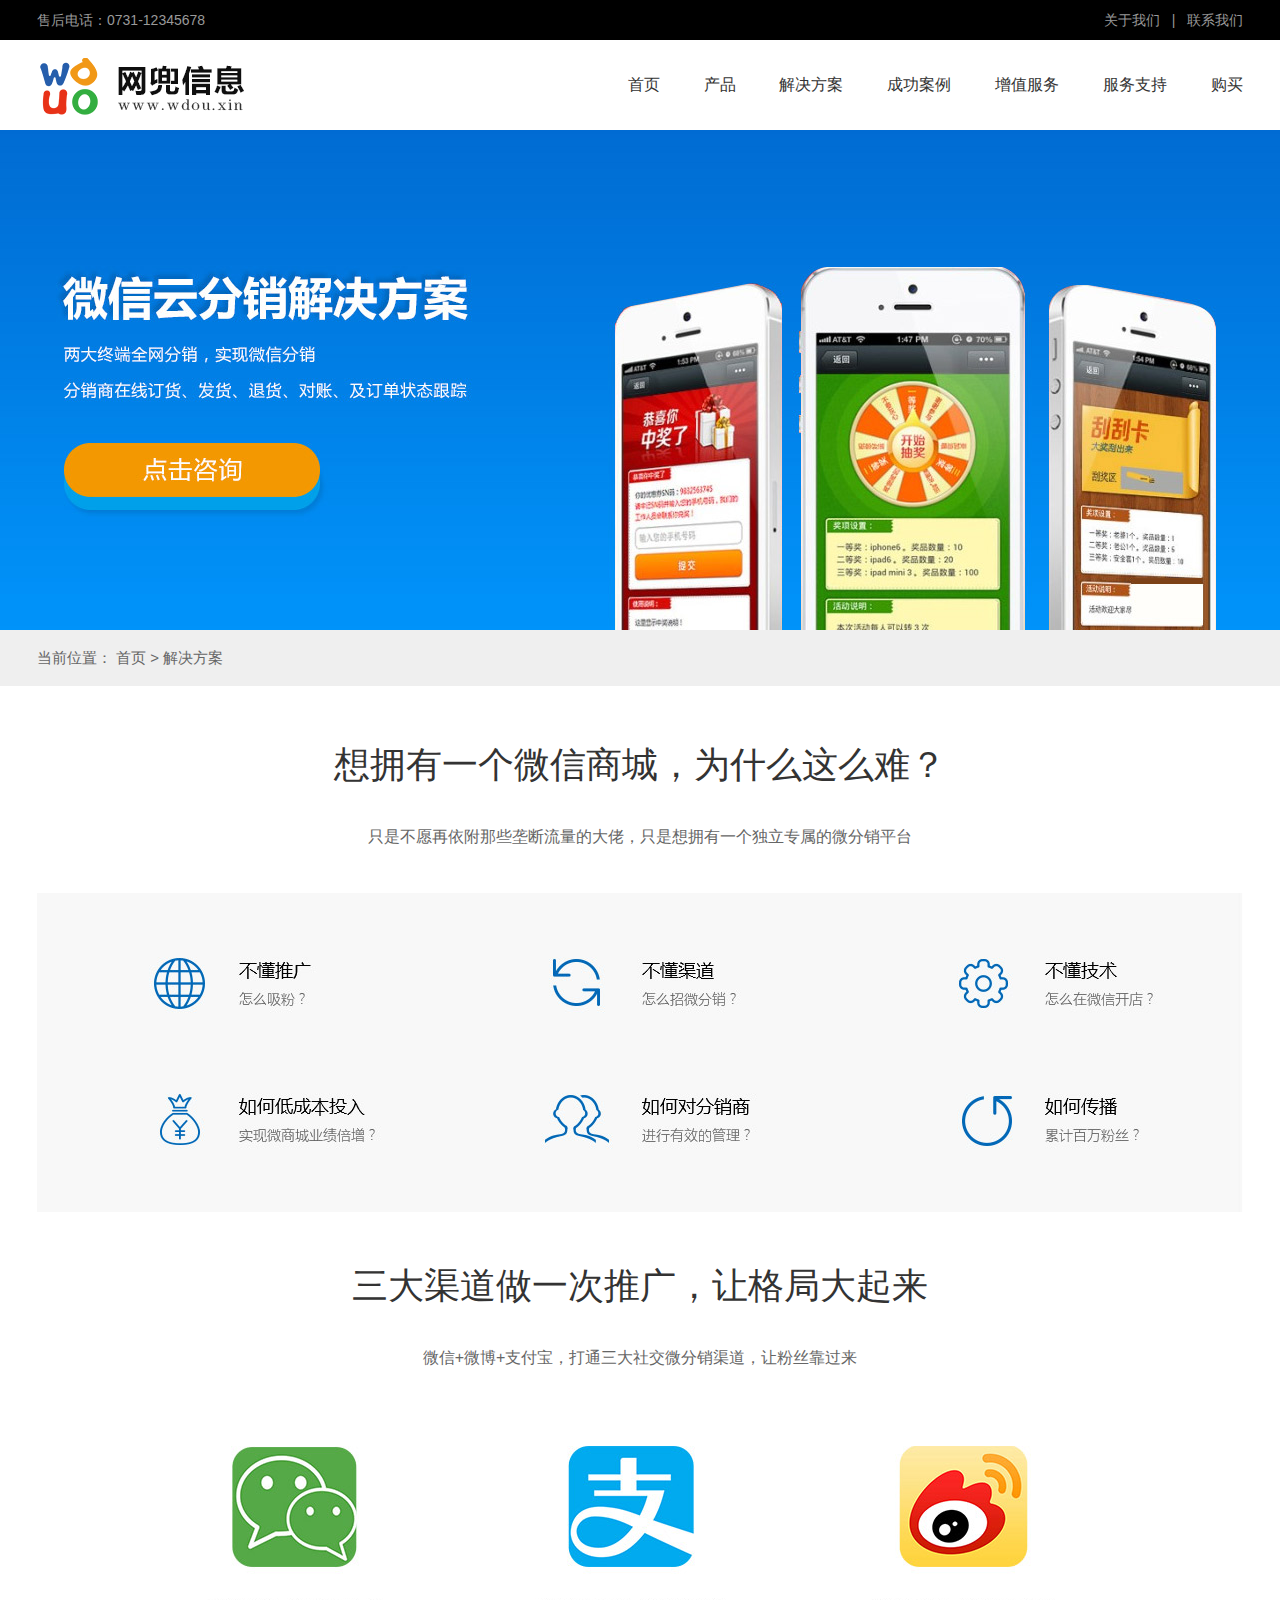
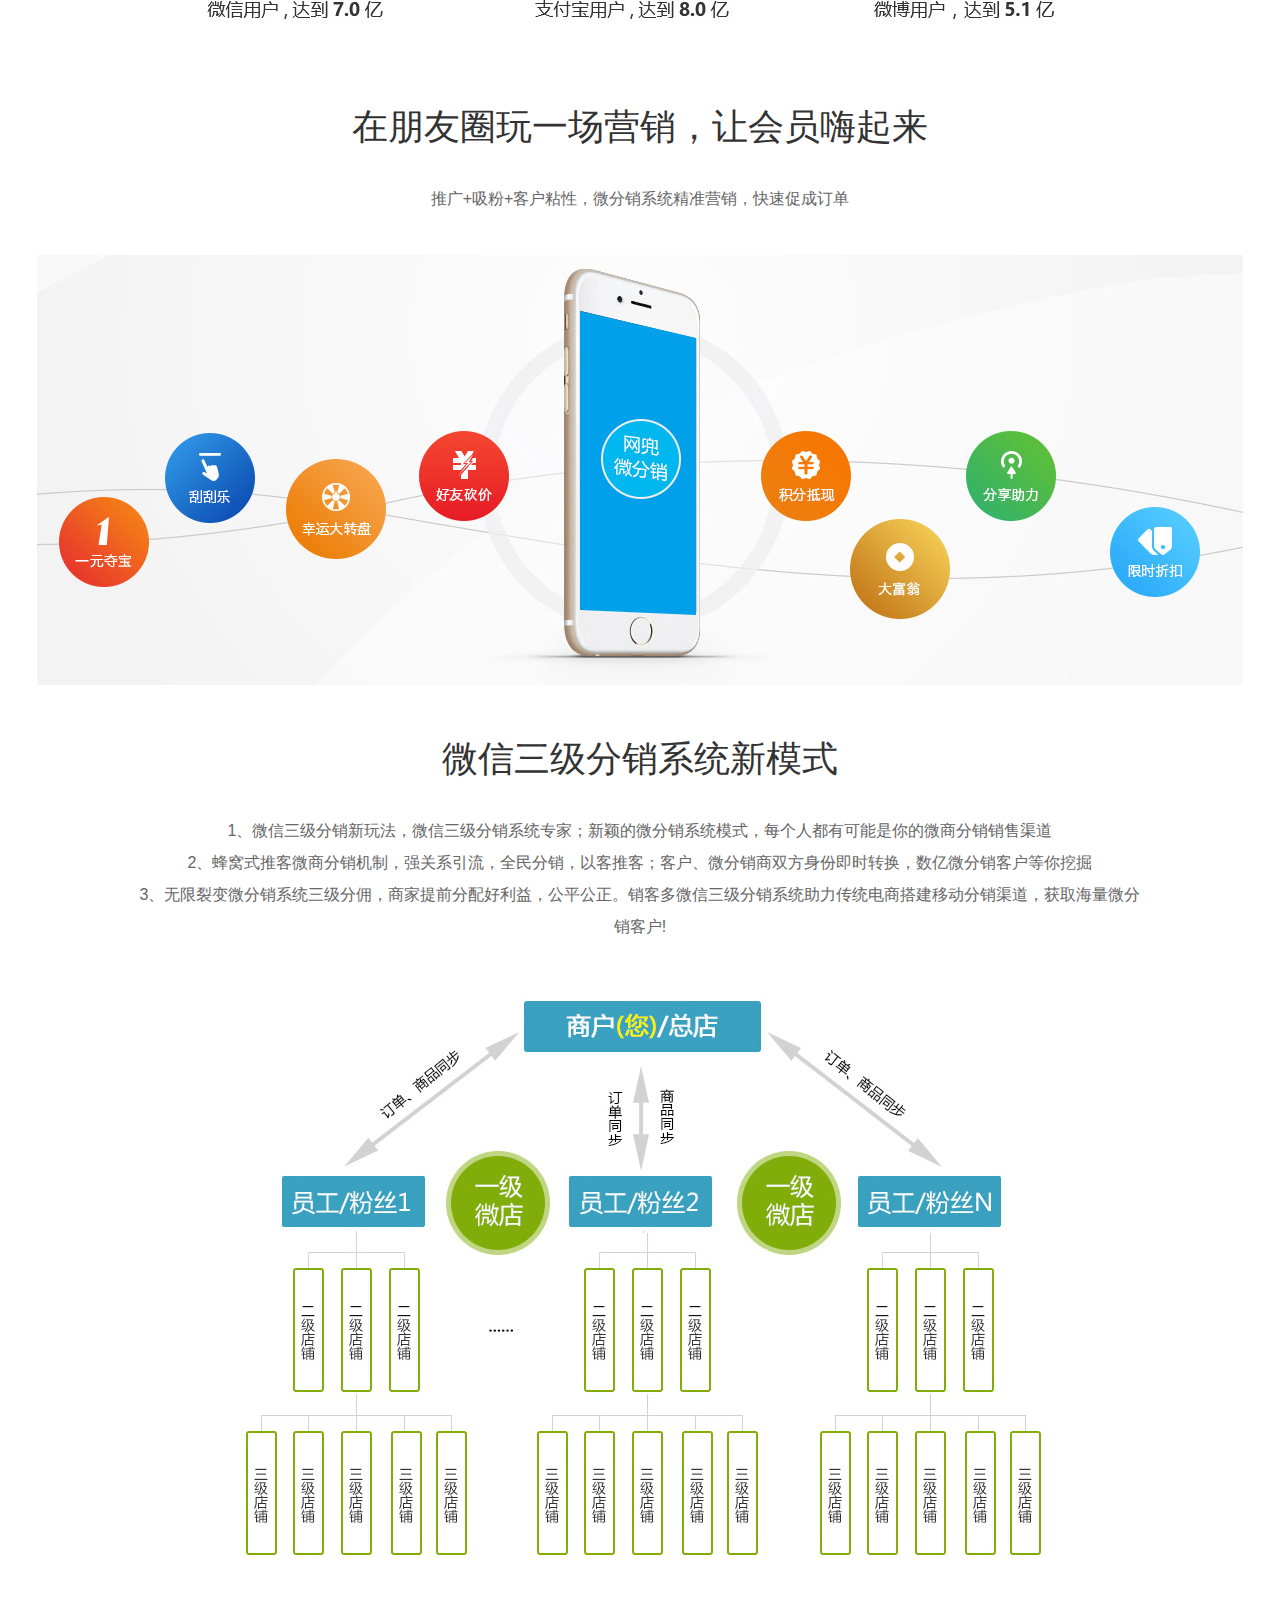
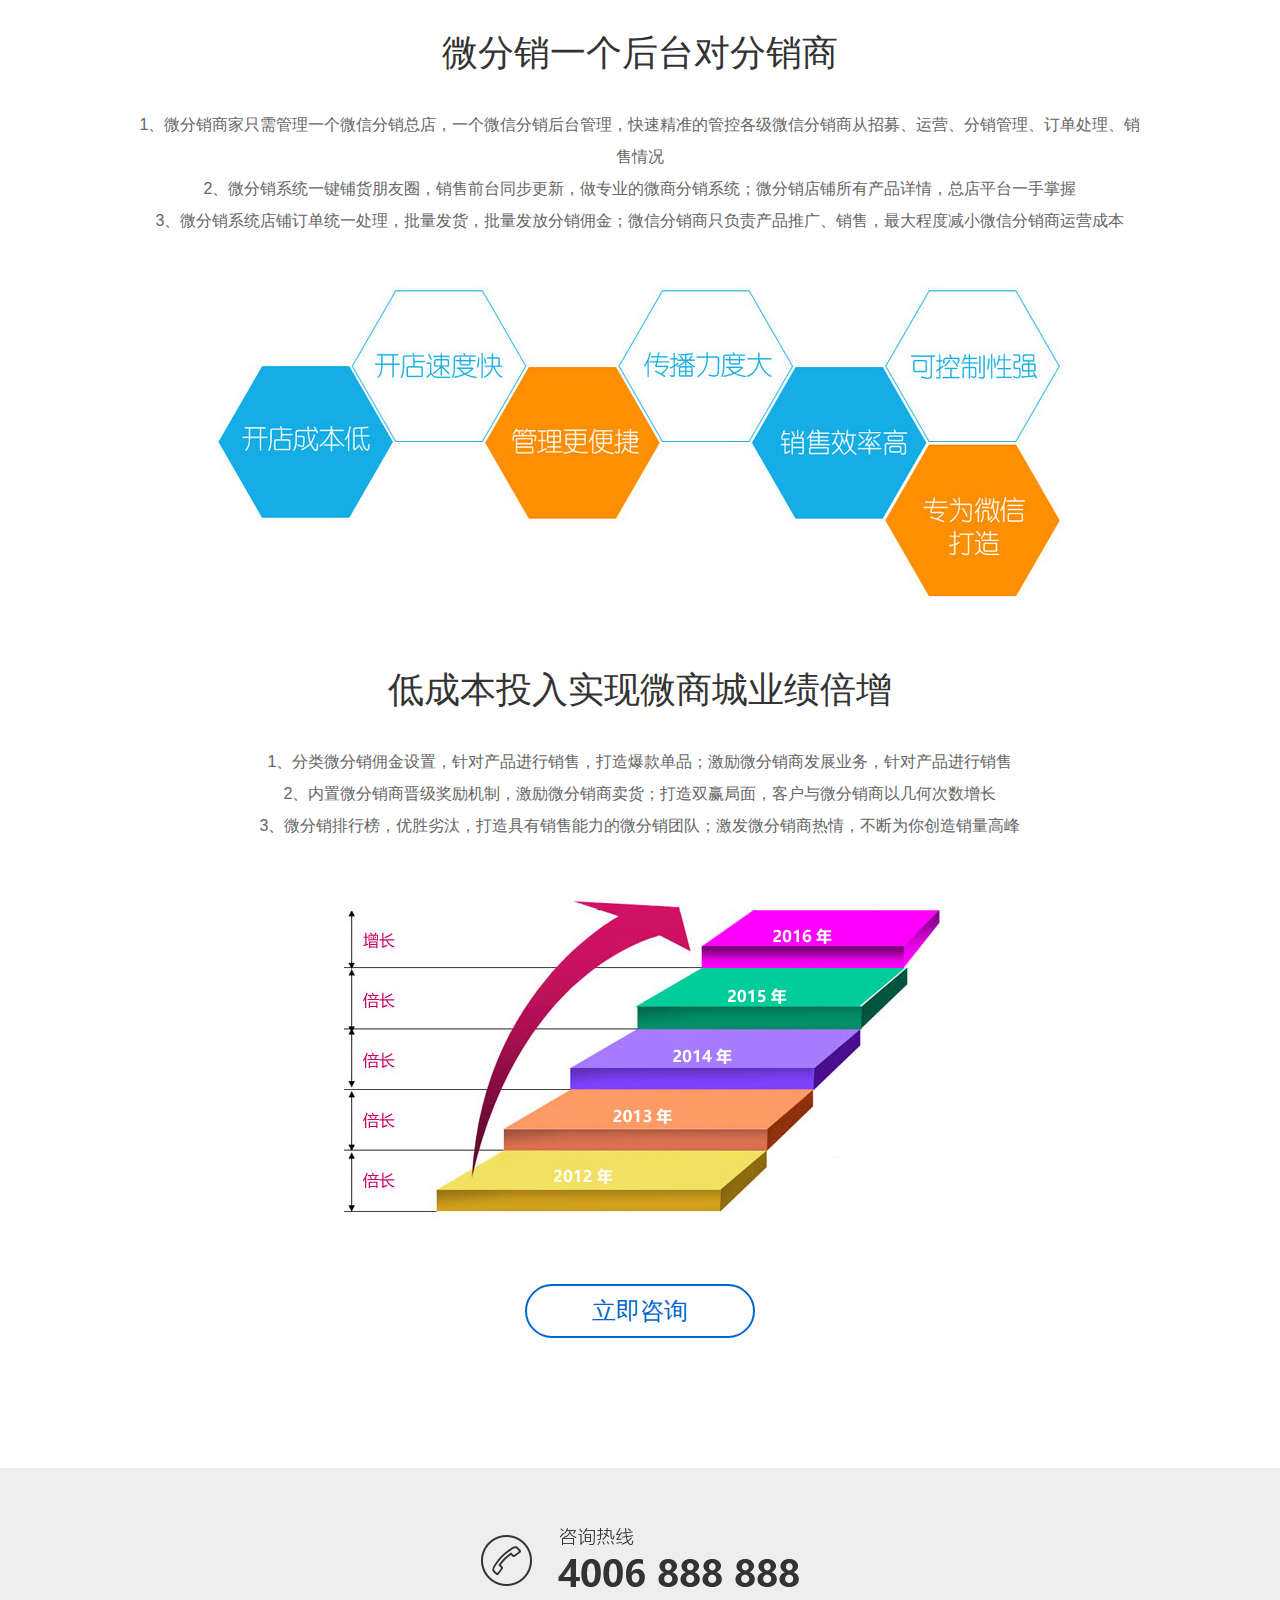
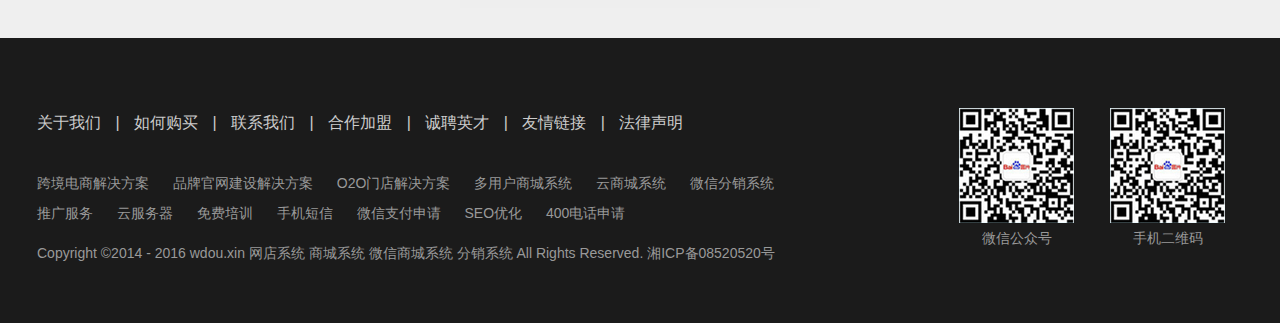
<file: scheme.html>
<!DOCTYPE html>
<html lang="en">
<head>
    <link rel="stylesheet" type="text/css" href="css/base.css"/>
    <link rel="stylesheet" type="text/css" href="css/index.css"/>
    <meta charset="UTF-8">
    <title>解决方案</title>
</head>
<body>
<div class="layout-top">
    <div class="container">
        售后电话：0731-12345678
        <span class="float-right">
            <a href="#">关于我们</a> &nbsp; | &nbsp; <a href="#">联系我们</a>
        </span>
    </div>
</div>
<div class="layout-head">
    <div class="container">
        <img src="images/logo.png" class="float-left">
        <ul class="nav-menu">
            <li><a href=""> 首页</a></li>
            <li><a href=""> 产品</a></li>
            <li><a href=""> 解决方案</a></li>
            <li><a href=""> 成功案例</a></li>
            <li><a href="added.html"> 增值服务</a></li>
            <li><a href="support.html"> 服务支持</a></li>
            <li><a href=""> 购买</a></li>
        </ul>
    </div>
</div>
<div class="page page-support">
    <div class="layout-banner scheme">
        <div class="container">
        </div>
    </div>
    <div class="layout-break">
        <div class="container">
            当前位置： <a href="/"> 首页</a> > 解决方案
        </div>
    </div>

    <div class="layout-main">
        <div class="container">
            <h2>想拥有一个微信商城，为什么这么难？</h2>
            <br>
            <p>只是不愿再依附那些垄断流量的大佬，只是想拥有一个独立专属的微分销平台</p>

            <div><img src="images/scheme01.jpg"></div>
        </div>
        <div class="container">
            <h2>三大渠道做一次推广，让格局大起来</h2>
            <br>
            <p>微信+微博+支付宝，打通三大社交微分销渠道，让粉丝靠过来</p>
            <div><img src="images/scheme02.jpg" alt=""></div>
        </div>
        <div class="container">
            <h2>在朋友圈玩一场营销，让会员嗨起来</h2>
            <br>
            <p>推广+吸粉+客户粘性，微分销系统精准营销，快速促成订单</p>
            <div><img src="images/scheme03.jpg" alt=""></div>
        </div>
        <div class="container">
            <h2>微信三级分销系统新模式</h2>
            <br>
            <p>1、微信三级分销新玩法，微信三级分销系统专家；新颖的微分销系统模式，每个人都有可能是你的微商分销销售渠道 <br>
                2、蜂窝式推客微商分销机制，强关系引流，全民分销，以客推客；客户、微分销商双方身份即时转换，数亿微分销客户等你挖掘 <br>
                3、无限裂变微分销系统三级分佣，商家提前分配好利益，公平公正。销客多微信三级分销系统助力传统电商搭建移动分销渠道，获取海量微分销客户!</p>
            <div><img src="images/scheme04.jpg" alt=""></div>
        </div>
        <div class="container">
            <h2>微分销一个后台对分销商</h2>
            <br>
            <p>1、微分销商家只需管理一个微信分销总店，一个微信分销后台管理，快速精准的管控各级微信分销商从招募、运营、分销管理、订单处理、销售情况 <br>
                2、微分销系统一键铺货朋友圈，销售前台同步更新，做专业的微商分销系统；微分销店铺所有产品详情，总店平台一手掌握 <br>
                3、微分销系统店铺订单统一处理，批量发货，批量发放分销佣金；微信分销商只负责产品推广、销售，最大程度减小微信分销商运营成本</p>
            <div><img src="images/scheme05.jpg" alt=""></div>
        </div>
        <div class="container">
            <h2>低成本投入实现微商城业绩倍增</h2>
            <br>
            <p>1、分类微分销佣金设置，针对产品进行销售，打造爆款单品；激励微分销商发展业务，针对产品进行销售 <br>
                2、内置微分销商晋级奖励机制，激励微分销商卖货；打造双赢局面，客户与微分销商以几何次数增长 <br>
                3、微分销排行榜，优胜劣汰，打造具有销售能力的微分销团队；激发微分销商热情，不断为你创造销量高峰</p>
            <div><img src="images/scheme06.jpg" alt=""></div>
            <br><br>
            <p><button class="btn border-main btn-def-big">立即咨询</button></p>
        </div>

    </div>
</div>


<div class="layout-main layout-contact">
    <div class="container">
        <img src="images/tel.png">
    </div>
</div>
<div class="layout-foot">
    <div class="container">
        <div class="line">
            <div class="cell c9">
                <ul class="link-split">
                    <li><a href=""> 关于我们</a></li>
                    <li><a href=""> 如何购买</a></li>
                    <li><a href=""> 联系我们</a></li>
                    <li><a href=""> 合作加盟</a></li>
                    <li><a href=""> 诚聘英才</a></li>
                    <li><a href=""> 友情链接</a></li>
                    <li><a href=""> 法律声明</a></li>
                </ul>
                <div class="link-server">
                    <a>跨境电商解决方案</a> <a>品牌官网建设解决方案 </a> <a>O2O门店解决方案</a> <a>多用户商城系统 </a> <a> 云商城系统</a> <a>微信分销系统</a>
                    <br>
                    <a>推广服务</a> <a>云服务器</a> <a>免费培训</a> <a>手机短信</a> <a>微信支付申请</a> <a>SEO优化</a> <a> 400电话申请</a>
                </div>
                <p>
                    Copyright ©2014 - 2016 wdou.xin 网店系统 商城系统 微信商城系统 分销系统 All Rights Reserved. 湘ICP备08520520号
                </p>
            </div>
            <div class="cell text-center">
                <img src="images/code01.png">
                <div>微信公众号</div>
            </div>
            <div class="cell text-center"><img src="images/code02.png" alt="">
                <div>手机二维码</div>
            </div>
        </div>
    </div>
</div>
</body>
</html>
</file>
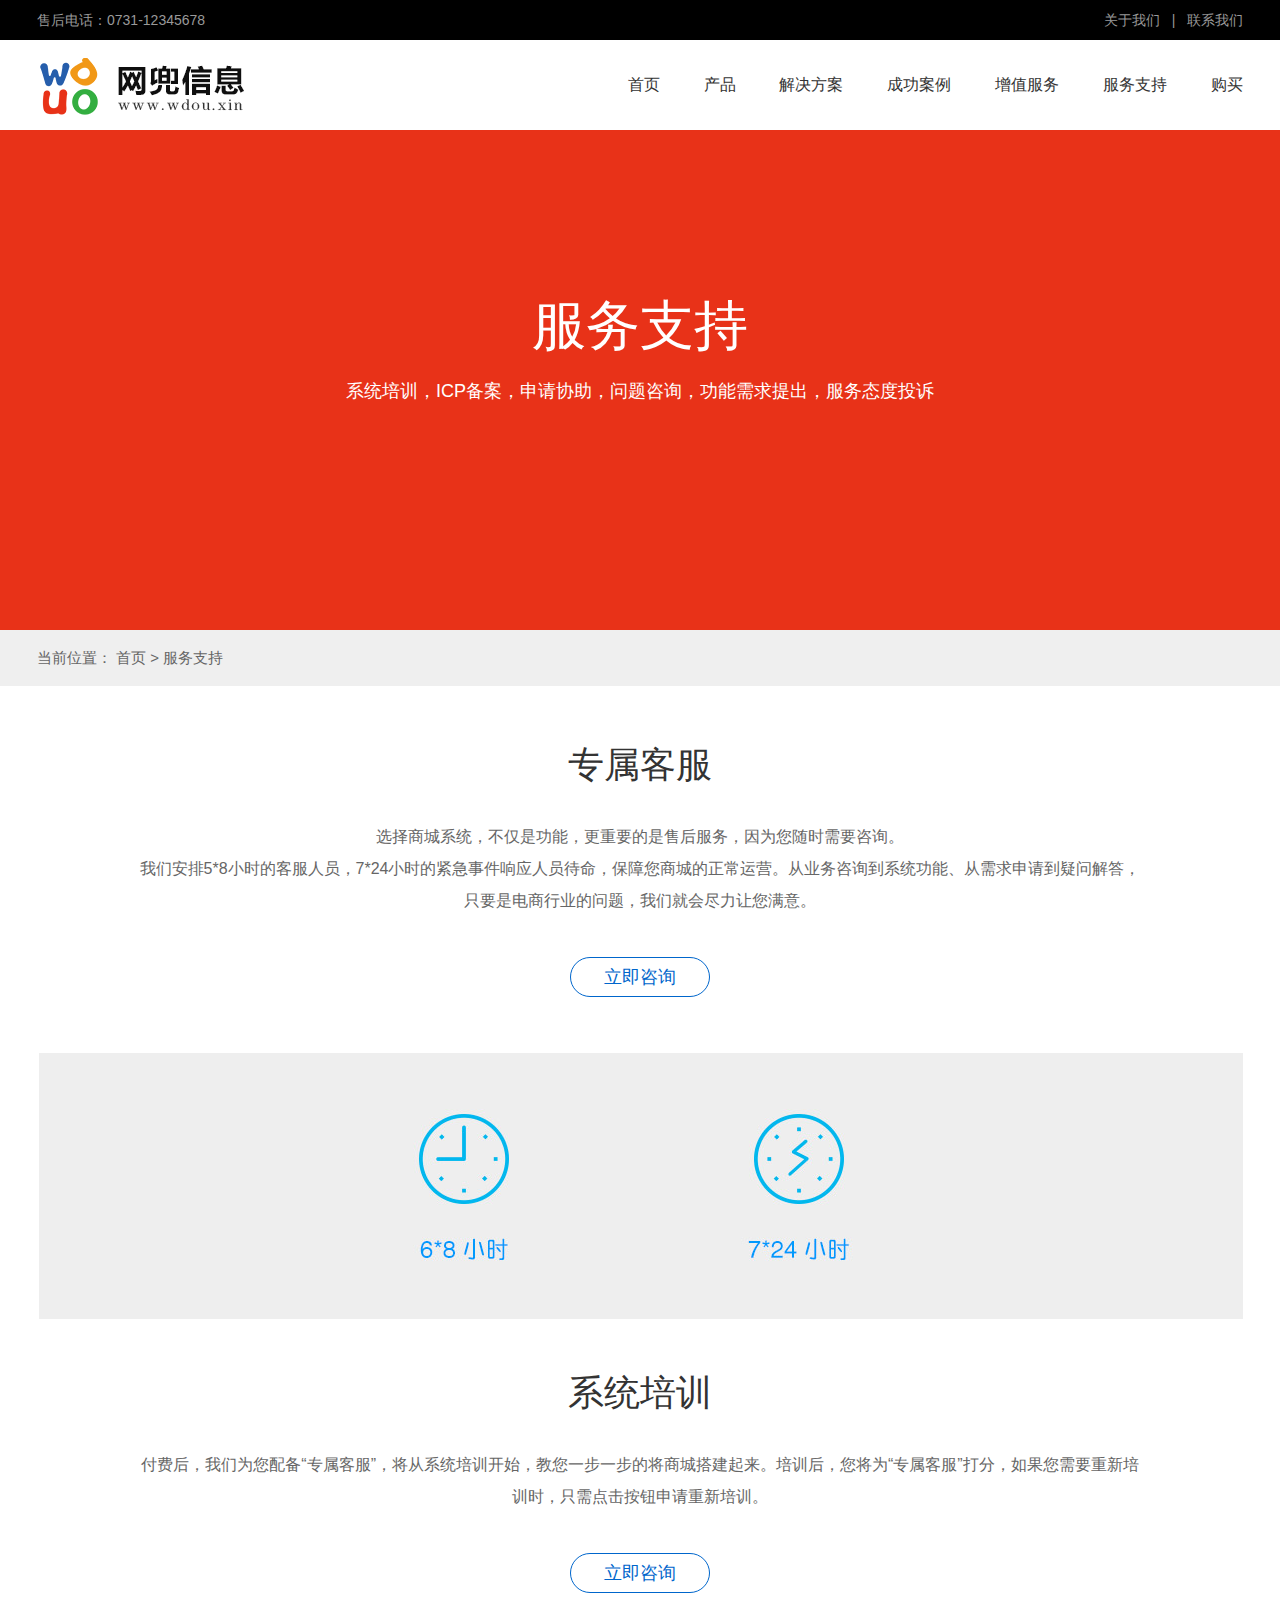
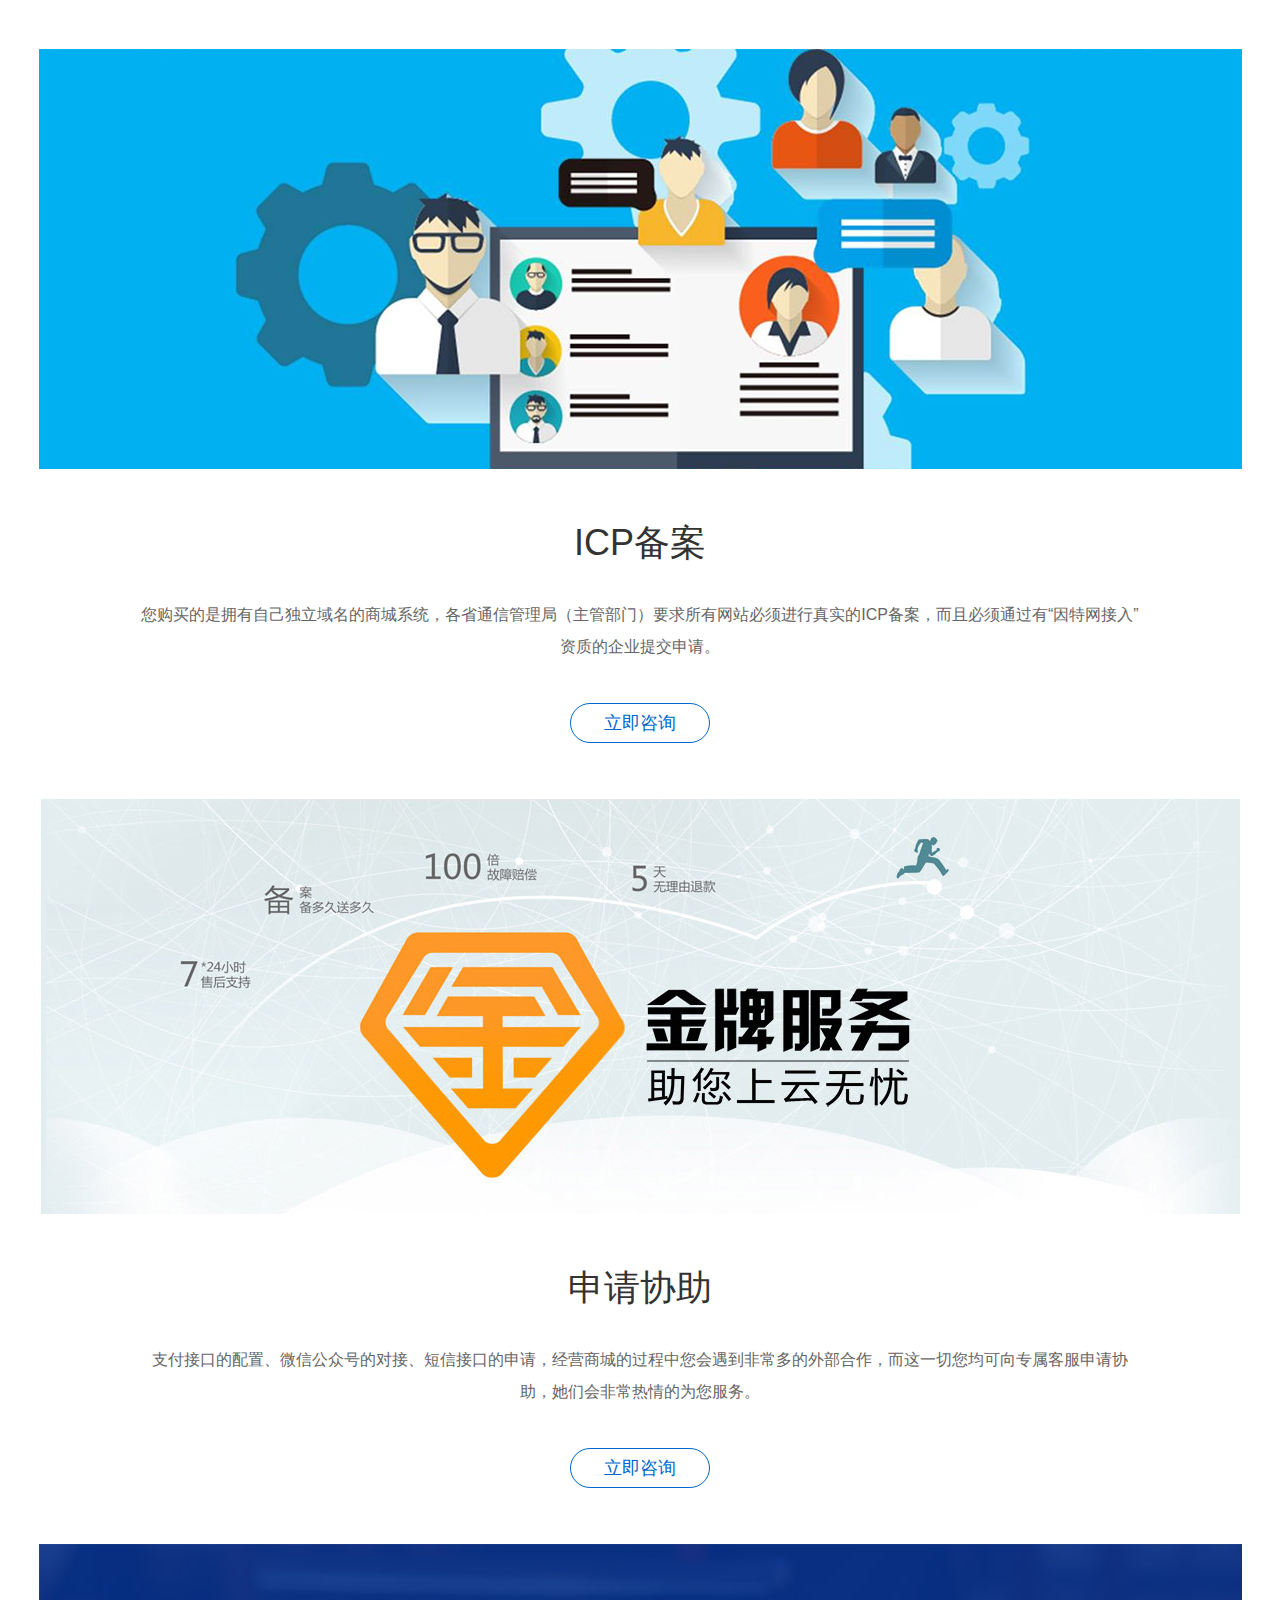
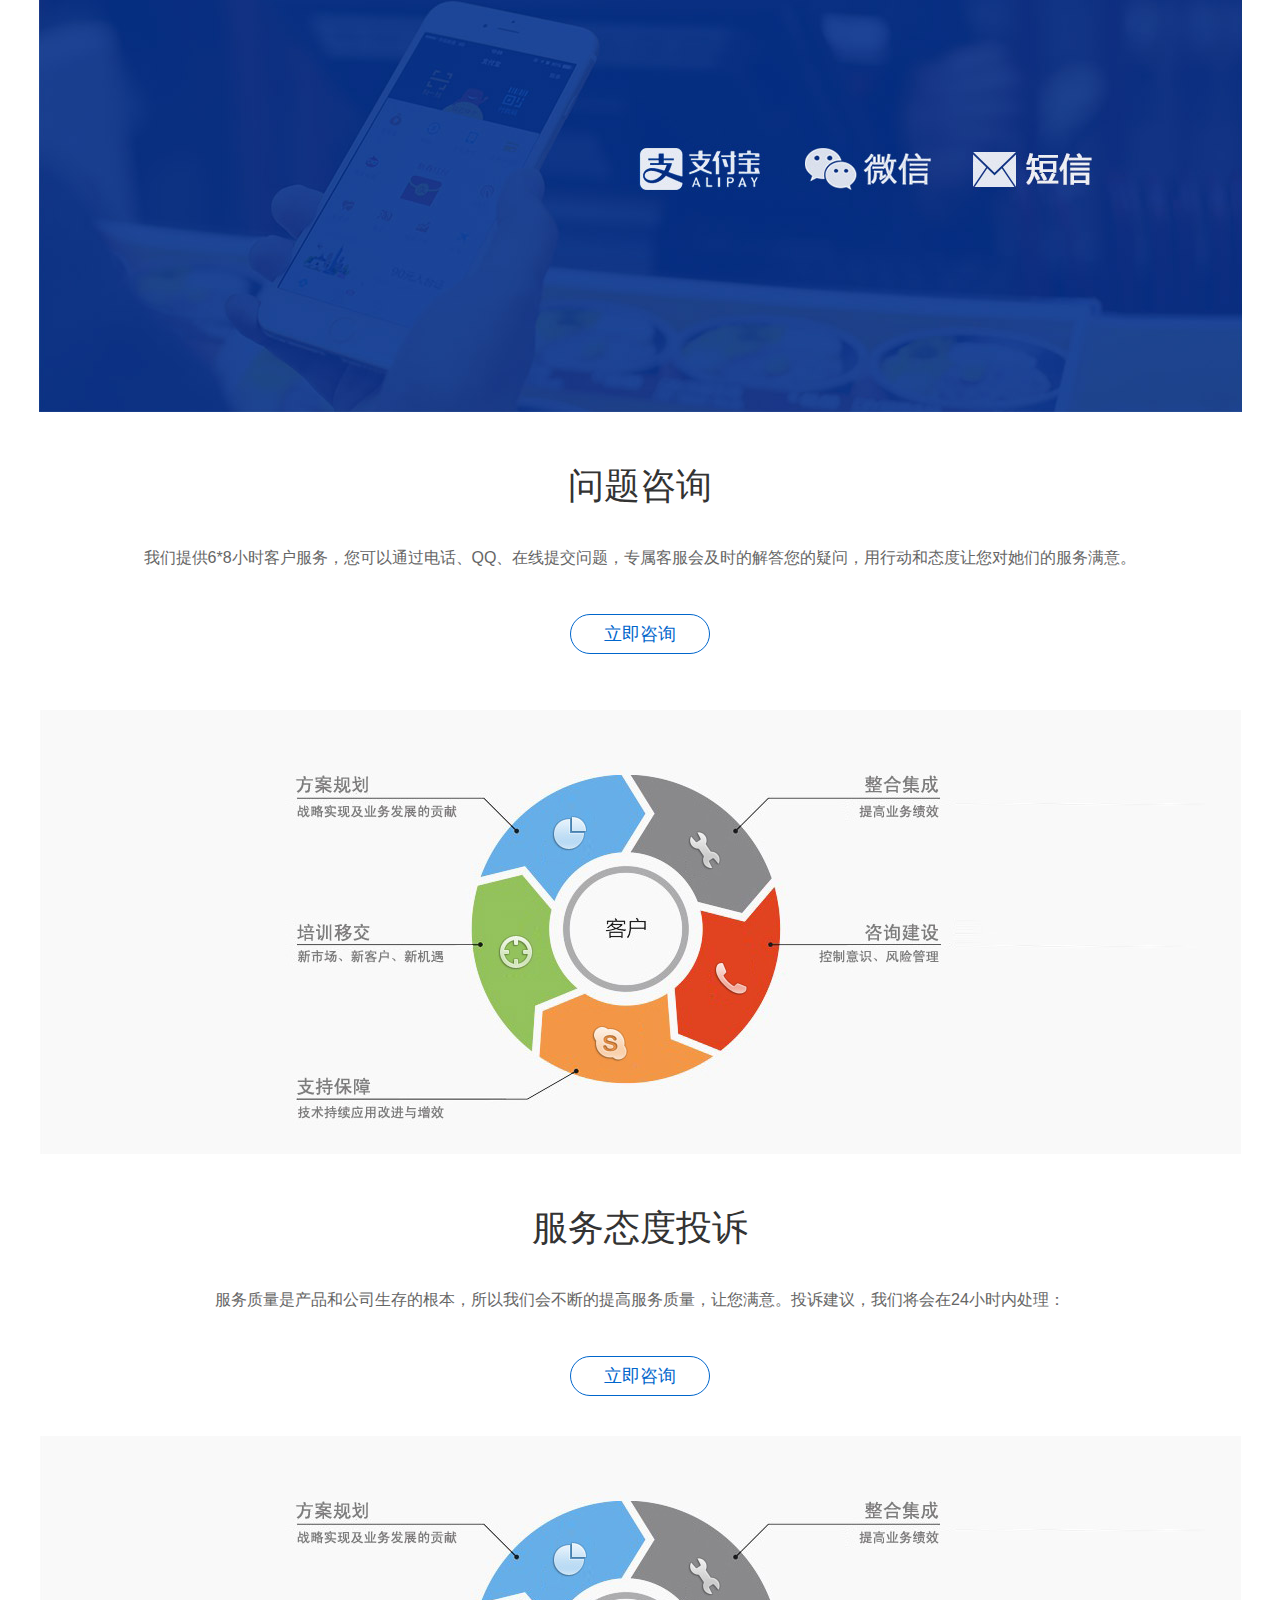
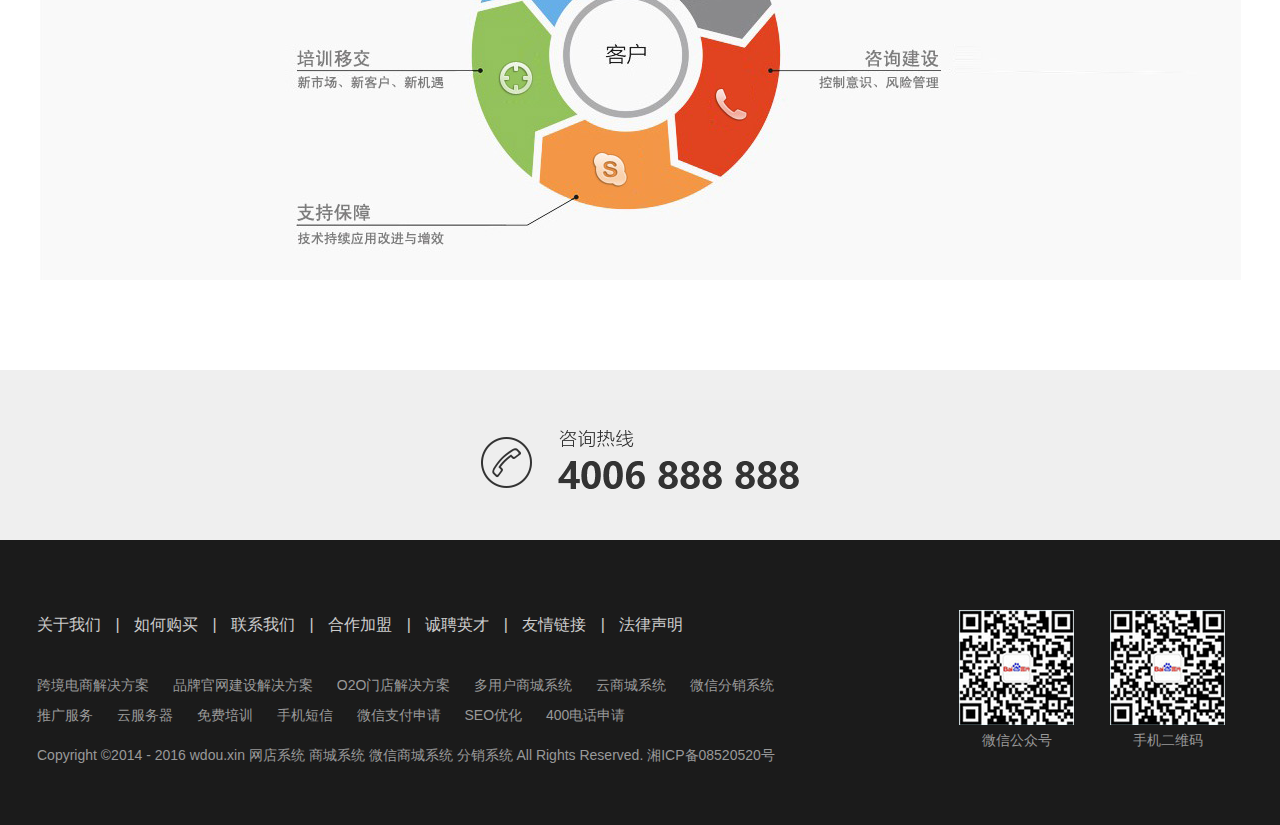
<file: support.html>
<!DOCTYPE html>
<html lang="en">
<head>
    <link rel="stylesheet" type="text/css" href="css/base.css"/>
    <link rel="stylesheet" type="text/css" href="css/index.css"/>
    <meta charset="UTF-8">
    <title>服务支持</title>
</head>
<body>
<div class="layout-top">
    <div class="container">
        售后电话：0731-12345678
        <span class="float-right">
            <a href="#">关于我们</a> &nbsp; | &nbsp; <a href="#">联系我们</a>
        </span>
    </div>
</div>
<div class="layout-head">
    <div class="container">
        <img src="images/logo.png" class="float-left">
        <ul class="nav-menu">
            <li><a href=""> 首页</a></li>
            <li><a href=""> 产品</a></li>
            <li><a href=""> 解决方案</a></li>
            <li><a href=""> 成功案例</a></li>
            <li><a href="added.html"> 增值服务</a></li>
            <li><a href="support.html"> 服务支持</a></li>
            <li><a href=""> 购买</a></li>
        </ul>
    </div>
</div>
<div class="page page-support">
    <div class="layout-banner">
        <div class="container">
            <h1>服务支持</h1>
            <br>
            <h4>系统培训，ICP备案，申请协助，问题咨询，功能需求提出，服务态度投诉</h4>
        </div>
    </div>
    <div class="layout-break">
        <div class="container">
            当前位置： <a href="/"> 首页</a> > 服务支持
        </div>
    </div>

    <div class="layout-main">
        <div class="container">
            <h2>专属客服</h2>
            <br>
            <p>选择商城系统，不仅是功能，更重要的是售后服务，因为您随时需要咨询。<br>
                我们安排5*8小时的客服人员，7*24小时的紧急事件响应人员待命，保障您商城的正常运营。从业务咨询到系统功能、从需求申请到疑问解答，<br>
                只要是电商行业的问题，我们就会尽力让您满意。</p>

            <p><button class="btn border-main btn-def">立即咨询</button></p>
            <br><img src="images/support01.jpg">
        </div>
        <div class="container">
            <h2>系统培训</h2>
            <br>
            <p>付费后，我们为您配备“专属客服”，将从系统培训开始，教您一步一步的将商城搭建起来。培训后，您将为“专属客服”打分，如果您需要重新培训时，只需点击按钮申请重新培训。</p>
            <p><button class="btn border-main btn-def">立即咨询</button></p>
            <br>
            <img src="images/support02.jpg" alt="">
        </div>
        <div class="container">
            <h2>ICP备案</h2>
            <br>
            <p>您购买的是拥有自己独立域名的商城系统，各省通信管理局（主管部门）要求所有网站必须进行真实的ICP备案，而且必须通过有“因特网接入”资质的企业提交申请。 </p>
            <p><button class="btn border-main btn-def">立即咨询</button></p>
            <br><img src="images/support03.jpg" alt=""></div>
        <div class="container">
            <h2>申请协助</h2>
            <br>
            <p>支付接口的配置、微信公众号的对接、短信接口的申请，经营商城的过程中您会遇到非常多的外部合作，而这一切您均可向专属客服申请协助，她们会非常热情的为您服务。</p>
            <p><button class="btn border-main btn-def">立即咨询</button></p>
            <br><img src="images/support04.jpg" alt="">
        </div>
        <div class="container">
            <h2>问题咨询</h2>
            <br>
            <p>我们提供6*8小时客户服务，您可以通过电话、QQ、在线提交问题，专属客服会及时的解答您的疑问，用行动和态度让您对她们的服务满意。</p>
            <p><button class="btn border-main btn-def">立即咨询</button></p>
            <br><img src="images/support05.jpg" alt="">
        </div>
        <div class="container">
            <h2>服务态度投诉</h2>
            <br>
            <p>服务质量是产品和公司生存的根本，所以我们会不断的提高服务质量，让您满意。投诉建议，我们将会在24小时内处理：</p>
            <p><button class="btn border-main btn-def">立即咨询</button></p>
            <img src="images/support05.jpg" alt="">
        </div>
    </div>
</div>


<div class="layout-main layout-contact">
    <div class="container">
        <img src="images/tel.png">
    </div>
</div>
<div class="layout-foot">
    <div class="container">
        <div class="line">
            <div class="cell c9">
                <ul class="link-split">
                    <li><a href=""> 关于我们</a></li>
                    <li><a href=""> 如何购买</a></li>
                    <li><a href=""> 联系我们</a></li>
                    <li><a href=""> 合作加盟</a></li>
                    <li><a href=""> 诚聘英才</a></li>
                    <li><a href=""> 友情链接</a></li>
                    <li><a href=""> 法律声明</a></li>
                </ul>
                <div class="link-server">
                    <a>跨境电商解决方案</a> <a>品牌官网建设解决方案 </a> <a>O2O门店解决方案</a> <a>多用户商城系统 </a> <a> 云商城系统</a> <a>微信分销系统</a>
                    <br>
                    <a>推广服务</a> <a>云服务器</a> <a>免费培训</a> <a>手机短信</a> <a>微信支付申请</a> <a>SEO优化</a> <a> 400电话申请</a>
                </div>
                <p>
                    Copyright ©2014 - 2016 wdou.xin 网店系统 商城系统 微信商城系统 分销系统 All Rights Reserved. 湘ICP备08520520号
                </p>
            </div>
            <div class="cell text-center">
                <img src="images/code01.png">
                <div>微信公众号</div>
            </div>
            <div class="cell text-center"><img src="images/code02.png" alt="">
                <div>手机二维码</div>
            </div>
        </div>
    </div>
</div>
</body>
</html>
</file>
<file: css/base.css>
/*重设*/
html{margin:0;padding:0;border:0;-webkit-text-size-adjust:100%;-ms-text-size-adjust:100%;-webkit-tap-highlight-color:rgba(0, 0, 0, 0);}
body, div, span, object, iframe, h1, h2, h3, h4, h5, h6, p, blockquote, pre, a, abbr, acronym, address, code, del, dfn, em, q, dl, dt, dd, ol, ul, li, fieldset, form, legend, caption, tbody, tfoot, thead, article, aside, dialog, figure, footer, header, nav, section{margin:0;padding:0;border:0;font:inherit;vertical-align:baseline;}
body{min-width:1226px;font-size:14px;background-color: #fff;color:#333;font-family:"Microsoft YaHei","simsun","Helvetica Neue", Arial, Helvetica, sans-serif;}
img{border:0;vertical-align:bottom;}
::-webkit-input-placeholder{color:#999;}
:-moz-placeholder{color:#999;}
::-moz-placeholder{color:#999;}
:-ms-input-placeholder{color:#ccc;}
*{-webkit-box-sizing:border-box;-moz-box-sizing:border-box;box-sizing:border-box;}
*:before,*:after{-webkit-box-sizing:border-box;-moz-box-sizing:border-box;box-sizing:border-box;}
button::-moz-focus-inner,input::-moz-focus-inner{padding:0;border:0;}
textarea{overflow:auto;}

input:focus,textarea:focus,button:focus,select:focus{outline:none;}
/*input::-ms-clear{display:none;}*/
article,aside,details,figcaption,figure,footer,header,main,nav,section,summary{display:block;}
audio,canvas,progress,video{display:inline-block;vertical-align:baseline;}
audio:not([controls]){display:none;height:0;}
[hidden],template{display:none;}
a{background:transparent;text-decoration:none;cursor: pointer}
a:active,a:hover{outline:0;}
a:focus{outline:thin dotted;outline:5px auto -webkit-focus-ring-color;outline-offset:-2px;}
abbr[title]{border-bottom:1px dotted;}
b,strong,.strong{font-weight:bold;}
dfn{font-style:italic;}
mark{color:#000;background:#ff0;}
small{font-size:80%;}
sub,sup{position:relative;font-size:75%;line-height:0;vertical-align:baseline;}
sup{top:-.5em;}
sub{bottom:-.25em;}
svg:not(:root){overflow:hidden;}
figure{margin:1em 40px;}
hr{height:0;-moz-box-sizing:content-box;box-sizing:content-box;}
pre{overflow:auto;}
/*code,kbd,pre,samp{font-family:monospace, monospace;font-size:1em;}*/
button,input,optgroup,select,textarea{margin:0;font:inherit;}
button{overflow:visible;}
button,select{text-transform:none;}
button,html input[type="button"],input[type="reset"],input[type="submit"]{-webkit-appearance:button;cursor:pointer;}
button[disabled],html input[disabled]{cursor:default;}
button::-moz-focus-inner,input::-moz-focus-inner{padding:0;border:0;}
input{line-height:normal;}
input[type="checkbox"],input[type="radio"]{box-sizing:border-box;padding:0;}
input[type="number"]::-webkit-inner-spin-button,input[type="number"]::-webkit-outer-spin-button{height:auto;}
input[type="search"]{-webkit-box-sizing:content-box;-moz-box-sizing:content-box;box-sizing:content-box;-webkit-appearance:textfield;}
input[type="search"]::-webkit-search-cancel-button,input[type="search"]::-webkit-search-decoration{-webkit-appearance:none;}
fieldset{padding:.35em .625em .75em;margin:0 2px;border:1px solid #c0c0c0;}
legend{padding:0;border:0;}
optgroup{font-weight:bold;}
table{border-spacing:0;border-collapse:collapse;}
td,th{padding:0;}
/*input,button{font-family:"Microsoft YaHei","simsun","Helvetica Neue", Arial, Helvetica, sans-serif;}*/
ul,ol{padding: 0;list-style:none;}
img{border:0;max-width: 100%}
p,.p{margin-bottom:15px }

h1,.h1{font-size: 54px}
h2,.h2{font-size:36px}
h3,.h3{font-size: 24px}
h4,.h4{font-size:18px!important;}
h5,.h5{font-size:16px}
h6,.h6{font-size: 14px}
.text-xs{font-size: 12px}

.container {
    width: 1226px !important;
    margin:0 auto;padding:0 10px;
}
/*按钮*/
.btn{border:solid 1px #ddd;background:transparent;font-size:14px;border-radius:4px;padding:6px 15px;margin:0;display:inline-block;line-height:20px;}
.btn[disabled]{pointer-events:none;cursor:not-allowed;webkit-box-shadow:none;box-shadow:none;filter:alpha(opacity=50);opacity:.5;}
.btn:active{background-image:none;outline:0;transition:all 0.3s cubic-bezier(0.175, 0.885, 0.32, 1) 0s;}
.btn:hover{transition:all 0.3s cubic-bezier(0.175, 0.885, 0.32, 1) 0s;}
.btn-block{display:block;width:100%;}

.btn-large{padding:15px 20px;font-size:24px;line-height:24px;}
.btn-big{padding:10px 15px;font-size:18px;line-height:20px;}
.btn-small{padding:5px 10px;font-size:12px;font-weight:normal;line-height:18px;}
.btn-little{padding:3px 5px;font-size:12px;font-weight:normal;line-height:16px;}
.btn.bg-main,.btn.bg-sub,.btn.bg-dot,.btn.bg-black,.btn.bg-gray,.btn.bg-red,.btn.bg-yellow,.btn.bg-blue,.btn.bg-green{color:#fff;}
/*水平线*/
hr{background:#ddd;color:#ddd;clear:both;float:none;width:100%;height:1px;margin:10px 0;border:none;-moz-box-sizing:content-box;box-sizing:content-box;}
hr.space{background:#fff;color:#fff;visibility:hidden;}


.input{font-size:14px;padding:6px;border:solid 1px #ddd;border-radius:4px;width:100%;height:34px;line-height:20px;display:block;-webkit-appearance:none;box-shadow:0 1px 1px rgba(0, 0, 0, 0.075) inset;transition:all 1s cubic-bezier(0.175, 0.885, 0.32, 1) 0s;}
.label{padding-bottom:7px;display:block;line-height:20px;}
.label label{font-weight:bold;}
.input-file{display:inline-block;position:relative;overflow:hidden;text-align:center;width:auto;color:#333;}
.input-file input[type="file"]{position:absolute;top:0;right:0;font-size:14px;background-color:#fff;transform:translate(-300px, 0px) scale(4);height:40px;opacity:0;filter:alpha(opacity=0);}
.input:focus{border-color:#09c;transition:all 0.3s cubic-bezier(0.175, 0.885, 0.32, 1) 0s;}
.input-auto,.form-inline .input{width:auto;display:inline-block;}
input[disabled],input[readonly],textarea[disabled],textarea[readonly],select[disabled],select[readonly]{cursor:not-allowed;background:#eee;}/*IE6无效*/
textarea.input{height:auto;}

.input-big, .form-big .input, .form-big .btn{font-size:16px;line-height:22px;height:42px;}
.input-small, .form-small .input, .form-small .btn{padding:5px;font-size:12px;line-height:18px;height:28px;}

/*图像盒子，自动高宽比等比居中显示，默认为正方形*/
.img-box{position:relative;width: 100%;height:100%;min-height: 1px; display: inline-block;overflow: hidden;vertical-align: middle;}
.img-box:after{content:'';width:0; height: 0; margin-top: 100%; display:inline-block; vertical-align:middle;}
.img-box>img{ position: absolute;margin: auto;left: 0;right:0;top:0;bottom:0; max-width: 100%;max-height: 100%}
.img-box.square:after{margin-top:100%;}
.img-box.box-4-3:after{margin-top:75%}.img-box.box-2-1:after{margin-top:50%}
.img-box.box-16-9:after{margin-top:56.25%}.img-box.box-3-2:after{margin-top:66.6667%}
.img-box.box-5-3:after{margin-top:60%}
.img-box+.img-box{margin-left:5px}

/*默认12栅格,row表示行，col-*表示每行多少列，cell表示单元格，c*表示大小*/
.cell{position:relative;float: left; min-height: 1px}
.grid-xl{margin-left:-30px}.grid-xl>.cell{padding-left:30px}
.grid-lg{margin-left:-20px}.grid-lg>.cell{padding-left:20px}
.grid-md{margin-left:-15px}.grid-md>.cell{padding-left:15px}
.grid-md.grid-multi{margin-top:-15px}
.grid-md.grid-multi>.cell{padding-top:15px}
.grid-sm{margin-left:-10px}.grid-sm>.cell{padding-left:10px}
.grid-sm.grid-multi{margin-top:-10px}
.grid-sm.grid-multi>.cell{padding-top:10px}
.cell-auto{float:none!important;overflow: hidden;zoom:1;display: block}

.col-10>.c1,.col-10>.cell{width:10%}
.col-10>.c2,.col-5>.c1,.col-5>.cell{width:20%}
.col-10>.c3{width: 30%}
.col-10>.c4,.col-5>.c2{width: 40%}
.col-10>.c6,.col-5>.c3{width: 60%}
.col-10>.c7{width: 70%}
.col-10>.c8,.col-5>.c4{width: 80%}
.col-10>.c9{width: 90%}
.c1,.col-12>.c1,.col-12>.cell,.grid>.cell {width:8.33333333%}
.c2,.col-12>.c2,.col-6>.c1,.col-6>.cell{width:16.66666667%;}
.c3,.col-12>.c3,.col-4>.c1,.col-4>.cell{width:25%;}
.c4,.col-12>.c4,.col-3>.c1,.col-3>.cell{width:33.33333333%;}
.c5,.col-12>.c5{width:41.66666667%;}
.c6,.col-12>.c6,.col-10>.c5,.col-8>.c4,.col-6>.c3,.col-4>.c2,.col-2>.c1,.col-2>.cell{width:50%;}
.c7,.col-12>.c7{width:58.33333333%;}
.c8,.col-12>.c8,.col-6>.c4,.col-3>.c2{width:66.66666667%}
.c9,.col-12>.c9,.col-4>.c3{width:75%;}
.c10,.col-12>.c10,.col-6>.c5{width:83.33333333%;}
.c11,.col-12>.c11{width:91.66666667%;}
.c12,.full{width:100%}


.clearfix:after, .layout:after, .container:after, .container-layout:after, .grid:after, .grid-sm:after, .grid-md:after, .grid-lg:after, .grid-xl:after{content:" ";display:block;height:0;clear:both;visibility:hidden;overflow:hidden;}
.clearfix, .layout, .container, .container-layout, .grid, .grid-sm, .grid-md, .grid-lg,.grid-xl{display:block;}

.line{display: table;width: 100%;table-layout: fixed}
.line>.cell,.line>li{display: table-cell;float: none;vertical-align: middle}
.line.line-layout{table-layout:auto}
.cell-bottom,.cell-bottom>.cell,.line.cell-bottom>li{vertical-align: bottom}
.cell-top,.cell-top>.cell,.line.cell-top>li{vertical-align: top}
.padded,.padded>.cell,.cell-padded>.cell{padding:10px}
.padded-sm,.padded-sm>.cell,.cell-padded-sm>.cell{padding:5px}
.padded-lg,.padded-lg>.cell,.cell-padded-lg>.cell{padding:15px}
.padded-xl,.padded-xl>.cell,.cell-padded-xl>.cell{padding:20px}

.inline,.inline-group>.cell{display: inline-block;vertical-align: middle;float:none}
.inline-group{font-size: 0}


/*轮播组件,已取消对IE8以下兼容hack*/
.slider{position: relative;overflow: hidden;max-width:100%;height: 100%}
.slider-body{position:relative;white-space: nowrap;font-size:0;height:100%;width: auto}
.slider-item{position:relative;display: inline-block;vertical-align: middle;width: 100%;min-height: 1px;} /*加最小高度才能让图片没有加载前计算整体宽度*/

.pointer,.slider-title{position:absolute;padding:15px;bottom:0;left:0;width:100%;}
.pointer li{display: inline-block;height: 10px;width: 10px;border:1px solid #ddd;border-radius: 50%;margin:5px;overflow: hidden;cursor: pointer}
.pointer li.active{background-color: #ddd;margin:4px }
.slider-title{font-size: 16px;color: #fff;background-color: rgba(0,0,0,.5);}
.slider-prev,.slider-next{position:absolute;top:0;bottom:0;margin:auto;width:28px;height: 62px;
    color: #fff;font-size: 22px;line-height: 62px;text-align: center; font-family: "simsun",serif;
    cursor:pointer;display: none;z-index: 99;
}
.slider-prev{left:0;}.slider-next{right:0}
.arrow-mask{position:absolute;top:0;bottom:0;left:0;right:0;margin:auto;border:solid #fff;}
.slider:hover .slider-prev,.slider:hover .slider-next{display: block;}
.bg-trans{background-color: rgba(0,0,0,.5);filter:progid:DXImageTransform.Microsoft.gradient( Q-gradientType = 0, startColorstr = '#80000000', endColorstr = '#80000000') \9;}


.link-split li{display: inline}
.link-split li:before,
.splitor:before{ content:'|'; padding: 10px; }
.link-split li:first-child:before{content:none}
.link-group a{padding-left:20px}
.link-group.split a{border-left:1px solid;margin-left:10px;padding-left:10px}
.link-group.split.dotted a{border-style: dotted}
.link-group a:first-child {padding:0;border:none}


.pager{padding:20px;text-align: center;background: #fff}
.pager a{display: inline-block;border:1px solid #ddd;padding:0 5px;line-height: 26px;min-width: 28px;text-align: center;font-family: simsun}
.pager a:hover,.pager a.active{background: #fed;color:red}
.pager a.active{border-color: red;color:red}


.modal{position: fixed;top:0;bottom:0;left: 0;right:0;text-align: center;display: none}
.modal:after{content: '';display: inline-block;height:100%;width:1px;vertical-align: middle}
.modal-box{border:1px solid #ddd;background: #fff;width:600px; min-height: 500px;display: inline-block;vertical-align: middle;text-align: left}
.modal-title{padding:15px 30px;color:#000;border-bottom:1px solid #00c340;}
.modal-body{padding:15px 30px; font-size: 15px}
.modal-close{font-size: 26px;cursor: pointer;line-height: 0.8}
.ellipsis
{max-width:100%;overflow:hidden;white-space:nowrap;text-overflow:ellipsis;display: block}

.radius-rounded{border-radius: 2em}
.float-right{float:right!important;}
.float-left{float:left!important}
.text-right{text-align: right}
.text-center{text-align: center}
.text-left{text-align: left}
.text-justify{text-align: justify}
.height-fill{line-height: 100%}
.margin{margin:15px}
.margin-top{margin-top:15px}
.margin-right{ margin-right:15px;}
.padding{padding:15px}
.padding-top{padding-top:15px}
.padding-left{padding-left: 15px}
.padding-right{padding-right:15px}
.padding-lg{padding:20px}
.padding-lg-left{padding-left:20px}
.padding-sm{padding: 10px}
.border{border: 1px solid #ddd}
.border-bottom{border-bottom:1px solid #ddd}
.border-left{border-left:1px solid #ddd}
.border-right{border-right:1px solid #ddd}
.height{line-height: 32px}
.height-md{line-height: 28px}
.box-center{margin: 0 auto;}
img.full{width: 100%;height: 100%}


/*--------自定义链接颜色(可选)--------*/
del{color:#999;}
a{color:inherit;} /*链接-颜色*/
a.active,
a:focus,a:hover{color:#06c;}
.text-dark{color:#333}
.text-deep{color:#666}
.text-light{color:#ccc}
.link-gray a{color:#666; padding: 3px;}
.bg-light{
    background-color:#efefef;
}

/*不变文本*/

.text-black,
a.text-black:link,
a.text-black:visited,
.btn.border-black {
    color: #000;
}

a.text-black:hover {
    color: #666;
}

.text-gray,
a.text-gray:link,
a.text-gray:visited,
.btn.border-gray {
    color: #999;
}

.text-white,
a.text-white:link,
a.text-white:visited,
.btn.border-white {
    color: #fff;
}

.text-red,
a.text-red:link,
a.text-red:visited,
.btn.border-red,
.btn.bg-red-light{
    color: #e33;
}

.text-yellow,
a.text-yellow:link,
a.text-yellow:visited,
.btn.border-yellow,
.btn.bg-yellow-light {
    color: #f60;
}

.text-blue,
a.text-blue:link,
a.text-blue:visited,
.btn.border-blue,
.btn.bg-blue-light{
    color: #0ae;
}

.text-green,
a.text-green:link,
a.text-green:visited,
.btn.border-green,
.btn.bg-green-light {
    color: #2c7;
}

.text-red-light,
a.text-red-light:link,
a.text-red-light:visited,
.btn.border-red-light{
    color: #fdc;
}

.text-yellow-light,
a.text-yellow-light:link,
a.text-yellow-light:visited,
.btn.border-yellow-light {
    color: #fec;
}

.text-blue-light,
a.text-blue-light:link,
a.text-blue-light:visited,
.btn.border-blue-light {
    color: #def;
}

.text-green-light,
a.text-green-light:link,
a.text-green-light:visited,
.btn.border-green-light {
    color: #ded;
}


/*颜色重设*/

.bg-inverse,
.bg-inverse a {
    color: #fff;
}

a.text-white:hover,
.bg-inverse a:hover {
    color: #ddd;
}


/*不变背景*/

.bg,
.btn.active {
    background-color: #f5f5f5;
}

.bg-black,
.border-black .btn.active {
    background-color: #000;
}

.bg-gray,
.border-gray .btn.active {
    background-color: #999;
}

.bg-white,
.btn.bg,
.border-white .btn.active {
    background-color: #fff;
}


/*红*/

.bg-red,
.border-red .btn.active {
    background-color: #e33;
}

.bg-yellow,
.border-yellow .btn.active {
    background-color: #f60;
}

.bg-blue,
.border-blue .btn.active {
    background-color: #0ae;
}

.bg-green,
.border-green .btn.active{
    background-color: #2c7;
}

.bg-red-light,
.border-red-light .btn.active{
    background-color: #fee;
}

.bg-yellow-light,
.border-yellow-light .btn.active {
    background-color: #ffd;
}

.bg-blue-light,
.border-blue-light .btn.active {
    background-color: #eff;
}

.bg-green-light,
.border-green-light .btn.active {
    background-color: #efd;
}


/*不变边框*/

.border-dashed {
    border-style: dashed;
}

.border-dotted {
    border-style: dotted;
}

.border-double {
    border-style: double;
}

.border-inset {
    border-style: inset;
}

.border-outset {
    border-style: outset;
}

.border-black,
.border-black .btn,
.btn.bg-black{
    border-color: #000;
}

.border-gray,
.border-gray .btn,
.btn.bg-gray{
    border-color: #999;
}

.border-white,
.border-white .btn,
.btn.bg-white{
    border-color: #fff;
}

.border-red,
.border-red .btn,
.btn.bg-red{
    border-color: #e33;
}

.border-yellow,
.border-yellow .btn,
.btn.bg-yellow{
    border-color: #f60;
}

.border-blue,
.border-blue .btn,
.btn.bg-blue{
    border-color: #0ae;
}

.border-green,
.border-green .btn,
.btn.bg-green {
    border-color: #2c7;
}

.border-red-light,
.border-red-light .btn,
.btn.bg-red-light {
    border-color: #fee;
}

.border-yellow-light,
.border-yellow-light .btn,
.btn.bg-yellow-light {
    border-color: #ffd;
}

.border-blue-light,
.border-blue-light .btn,
.btn.bg-blue-light{
    border-color: #eff;
}

.border-green-light,
.border-green-light .btn,
.btn.bg-green-light{
    border-color: #efd;
}
/*悬浮背景*/
.btn:hover, .btn:focus, .btn.bg:hover, .btn.bg:focus { background-color: #f5f5f5; }
.btn.border-black:hover, .btn.border-black:focus, .btn.bg-black:hover, .btn.bg-black:focus { color: #fff; border-color: #666; background-color: #666; }
.btn.border-gray:hover, .btn.border-gray:focus, .btn.bg-gray:hover, .btn.bg-gray:focus { color: #fff; border-color: #aaa; background-color: #aaa; }
.btn.border-white:hover, .btn.border-white:focus, .btn.bg-white:hover, .btn.bg-white:focus { color: #333; border-color: #f5f5f5; background-color: #f5f5f5; }
.btn.border-red:hover, .btn.border-red:focus, .btn.bg-red:hover, .btn.bg-red:focus { color: #fff; border-color: #f00; background-color: #f00; }
.btn.border-yellow:hover, .btn.border-yellow:focus, .btn.bg-yellow:hover, .btn.bg-yellow:focus { color: #fff; border-color: #f90; background-color: #f90; }
.btn.border-blue:hover, .btn.border-blue:focus, .btn.bg-blue:hover, .btn.bg-blue:focus { color: #fff; border-color: #3bd; background-color: #3bd; }
.btn.border-green:hover, .btn.border-green:focus, .btn.bg-green:hover, .btn.bg-green:focus { color: #fff; border-color: #5d8; background-color: #5d8; }
.btn.border-red-light:hover, .btn.border-red-light:focus, .btn.bg-red-light:hover, .btn.bg-red-light:focus, .alert-red:hover { color: #e33; border-color: #fdc; background-color: #fdc; }
.btn.border-yellow-light:hover, .btn.border-yellow-light:focus, .btn.bg-yellow-light:hover, .btn.bg-yellow-light:focus, .alert-yellow:hover { color: #f60; border-color: #fec; background-color: #fec; }
.btn.border-blue-light:hover, .btn.border-blue-light:focus, .btn.bg-blue-light:hover, .btn.bg-blue-light:focus, .alert-blue:hover { color: #0ae; border-color: #def; background-color: #def; }
.btn.border-green-light:hover, .btn.border-green-light:focus, .btn.bg-green-light:hover, .btn.bg-green-light:focus, .alert-green:hover { color: #2c7; border-color: #cfa; background-color: #cfa; }

/*--------自定义文本颜色--------*/
.bg-main,a.bg-main,.bg-sub, .bg-sub a{color:#fff}

.text-main, a.text-main:link, a.text-main:visited,
.btn.border-main{color:#06c;} /*文本-主色*/
.text-sub, a.text-sub:link, a.text-sub:visited,
.btn.border-sub
{color:#089;} /*文本-辅色*/
.text-back, a.text-back:link, a.text-back:visited,
.btn.border-back
{color:#efe;} /*文本-背景色*/
.text-dot, a.text-dot:link, a.text-dot:visited,
.btn.border-dot
{color:#e33;}/*文本-点缀色*/
/*--------自定义背景色--------*/
.bg-main,
.border-main .btn.active
{background-color: #06c;} /*背景-主色*/
.bg-sub,
.border-sub .btn.active
{background-color:#089;} /*背景-辅色*/
.bg-back,
.border-back .btn.active
{background-color:#ececec;} /*背景-背景色*/
.bg-dot,
.border-dot .btn.active
{background-color:#d21;} /*背景-点缀色*/
/*--------自定义边框色--------*/
.border-main,
.border-main .btn,
.btn.bg-main,
.input:focus
{border-color: #06c;} /*边框-主色*/
.border-sub,
.border-sub .btn,
.btn.bg-sub,
.selected.border-sub
{border-color:#089;}/*边框-辅色*/
.border-back,
.border-back .btn,
.btn.bg-back,
.selected.border-back
{border-color:#efe;}/*边框-背景色*/
.border-dot,
.border-dot .btn,
.btn.bg-dot,
.selected.border-dot
{border-color:#d21;} /*边框-点缀色*/
/*--------自定义按钮悬浮文本、边框及背景色--------*/
.btn.active,.btn.border-main:hover,.btn.border-main:focus,.btn.bg-main:hover,.btn.bg-main:focus{color:#fff;border-color: #0071e0;background-color:#0071e0;} /*主色-文本-边框-背景*/
.btn.border-sub:hover,.btn.border-sub:focus,.btn.bg-sub:hover,.btn.bg-sub:focus{color:#fff;border-color:#007b8a;background-color:#007b8a;} /*配色-文本-边框-背景*/
.btn.border-back:hover,.btn.border-back:focus,.btn.bg-back:hover,.btn.bg-back:focus{color:#333;border-color:#cec;background-color:#cec;} /*背景色-文本-边框-背景*/
.btn.border-dot:hover,.btn.border-dot:focus,.btn.bg-dot:hover,.btn.bg-dot:focus{color:#fff;border-color:#f00;background-color:#f00;} /*点缀色-文本-边框-背景*/
</file>
<file: css/index.css>
.layout-main h3, .layout-main h4{color: #000}
.layout-top{
    background: #000;
    color:#999;
    line-height: 40px;
}
.layout-head{
    padding:15px 0;
    line-height: 60px;
}
.nav-menu{
    display: inline-block;
    float:right;
}
.nav-menu>li{
    display: inline-block;
    margin-left:40px;
    font-size: 16px;
    color:#333
}
.drag-down:hover{color:#06c;}
.drag-down img{
    width:18px;
    height:18px;
    vertical-align: middle;
}
.drag-box{
    position: absolute;
    left:0;right:0;
    height:0;
    background-color: #01f;
    color:#ddd;
    border-top:16px solid #fff;
    overflow: hidden;
    visibility: hidden;
    transition: all .3s;
}

.drag-down:hover .drag-box{
    visibility: visible;
    height: 172px;
}
.drag-menu{
    text-align: right;
    padding:30px 0;
}
.drag-menu>li{
    display: inline-block;
    text-align: left;
    min-width:110px;
    margin-left:70px;
}
.drag-menu>li>a:hover{
    color:#fff;
 }
.drag-menu .title{
    border-bottom:1px solid #fff;
    line-height: 40px;
    color:#fff;
}

.page-home,
.layout-contact,
.layout-break
{
      background: #efefef;
  }

.layout-banner{
    height: 500px;
    background-position: 50%;
    background-repeat: no-repeat;
}
.page-home .layout-banner,
.page-home.layout-banner .container,
.page-multi-sales .layout-banner{
    background: url(../images/banner.jpg) 50%;
}
.layout-main{
    padding: 40px 0;
    text-align: center;
}

 .container h2{
     margin:15px}
.nav-tab li{
    display: inline-block;
    font-size: 18px;
    padding:0 40px
}
.col-3.product{
    padding:20px 15px;
}
.col-3.product .cell{
    padding:13px;
}
.explain,.case-explain{
    padding: 30px;
    line-height: 26px;
    background: #fff;
    color: #666;
    font-size: 15px;
    text-align: justify;
}
.case-explain{
    background-color: inherit;
}

.explain h4{
    color: #000;
    padding-bottom: 10px;
}

.btn-def,.btn-def-big,.btn-classify{
    font-size: 18px;
    min-width: 140px;
    border-radius: 20px;
    line-height: 26px;
}
.btn-def-big {
    font-size: 24px;
    min-width: 230px;
    border-radius: 30px;
    line-height: 38px;
    border-width: 2px;
}
.layout-main.bg01{
    background: url(../images/main_bg01.jpg) 50%;
    height:600px
}

.btn-tabs{
    padding-right:30px ;
    width:284px;
}
.btn-tabs li{
    font-size: 18px;
    display: block;
    text-align: left;
    border:1px solid #eee;
    line-height:30px;
    padding:20px;
    border-radius: 4px;
    margin:30px 0;
    cursor:pointer
}
.btn-tabs li:hover,
.btn-tabs li.active{
background: #eee;
color: #000;}
.btn-tabs li.active:after{
    content:">";
    font-family: "simsun", serif;
    float:right;
}
.bg01 .explain{
    text-align: center;
    background: #eeeeee;
    /*width:410px*/
}
.layout-main.bg02{
    height: 626px;
    background: url(../images/main_bg02.jpg) 50%;
}
.bg02 .grid{
    position: relative;
    width: 996px;
    top: 22px;
    left: 87px;
}
.bg02 .grid .item{
    display: block;
    height: 133px;
    background: url(../images/services.png) no-repeat;
}
.bg02 .item.nth2{ background-position: 50% 0; }
.bg02 .item.nth3{ background-position: 100% 0; }
.bg02 .item.nth4{ background-position: 0; }
.bg02 .item.nth5{ background-position: 50%; }
.bg02 .item.nth6{ background-position: 100%; }
.bg02 .item.nth7{ background-position: 0 100%; }
.bg02 .item.nth8{ background-position: 50% 100%; }
.bg02 .item.nth9{ background-position: 100% 100%; }

.bg02 .grid .item:hover{
   background-color: #fff;
 }
.box-shadow{
    box-shadow: 2px 2px 5px 1px #ccc;
}
.layout-main.bg03{
    height: 486px;
    background: url(../images/main_bg03.jpg) 50%;
}
.partner-logos{
    position: relative;
    background: url(../images/partner.png) 24px no-repeat;
    height:220px;
    top:80px
}
.partner-logos .item{
    display: block;
    height: 100px;
    border-radius: 4px;
    margin-bottom: 20px ;
    border:1px solid transparent;
}
.partner-logos .item:hover{
    border-color:#eee
}
.page-pointer{
    padding: 30px;
}
.page-pointer .item{
    display: inline-block;
    width:18px;height: 18px;
    border-radius: 50%;
    margin: 3px;
    background: #ccc;
}
.page-pointer .item.active{
    background: #06b;
}
.layout-contact{
    padding:30px 0;
    text-align: center;
}
.layout-foot{
    padding: 40px 0;
    background: #1b1b1b;
    color: #999;
    line-height: 30px;
}
.layout-foot .link-split{
    color:#ccc;
    font-size: 16px;
    margin: 30px 0;
}
.link-server{margin:10px 0}
.link-server a{padding-right:20px;}
.page-turn a{margin:0 15px}
.page-turn .btn{
    padding: 9px 25px;
    border-radius: 20px;
    font-size:16px
}

.page-added .layout-banner{
    background: url(../images/banner_added.jpg) 50%;
    height: 450px;
}
.layout-break{
    line-height: 56px;
    color: #666;
    font-size:15px;
}
.added-list .border{
    margin:5px;
    margin-bottom:30px;
}
.added-icon{
    padding:44px 0;
    text-align: center;
    background: #06f;
}
.added-list .explain{
    text-align: center;
}
.page-support .layout-banner{
    background-color: #e83218;
    color: #fff;
    text-align: center;
    padding-top:160px
}
.page-support .layout-main .container{
    margin-bottom: 50px;
}
.container>p{
    line-height: 32px;
    color:#666;
    font-size: 16px;
    padding:0 100px;
    margin-bottom:40px
}
h2+p{
    margin-top:30px;
}
.layout-banner.scheme{
    background-image: url(../images/banner_scheme.jpg);
}
table{
    width: 100%;
    max-width: 100%;
}
.main-price th{
    font-size: 20px;
    color:#fff;
    font-weight: bold;
    background-color: #06c;
    border:1px solid #eee;
    line-height: 80px;
}
.main-price th:before{
    content:'';
    display: block;
    border-top:4px solid #7ecef4;
}
.main-price td{
    border:1px solid #eee;
    line-height: 50px;
    font-size: 18px;
    color:#999;
}
.main-price td[rowspan]{
    color: #000;
    width:46px;
    vertical-align: middle;
    padding: 15px;
}
.yes:before{
    content: '√';
    color: blue;
}
.non:before{
    content:'×';
    color:red;
}
.main-price .foot td{
    background: #06c;
    padding:15px 0
}
.layout-banner.price{
    background-image: url(../images/banner_price.jpg);
}
.layout-banner.price .line{
    position: relative;
    top: 245px;
    left: 290px;
    width: 610px;
}
.layout-banner.price .ipt,.layout-banner.price .btn{
   padding:15px;
    font-size:22px;
    border:none;
    border-radius: 0;
    height: 56px;
}
.layout-banner.price .ipt{width: 490px}
.layout-banner.price .btn{width: 107px}

.page .bg-light{
    background-color: #f8f8f8;}
.page-yun-shop .layout-banner{
    background-image: url(../images/banner_product_yun.jpg);
}
.page-wei-sales .layout-banner{
    background-image: url(../images/banner_wei_sales.jpg);
}
.case-list.col-2{
    margin-left:-50px;
}
.case-list.col-2>.cell{
    padding:20px 0;
    padding-left:50px;
}
.case-list{
    line-height: 30px;
    text-align: left;
    font-family: "simsun", serif;
    font-size: 16px;
}
.icon{
    background: url(../images/icon.png) no-repeat;
    width: 20px;
    height:20px;
    display: inline-block;
    vertical-align: middle;
}
.icon.ico-drag-down{
    background-position: 0 -2px;
}
.ico-drag-down,li:hover .ico-drag-down{
    background-position: -20px -2px;
}
.ico-pc{
    background-position: 0 -20px;
}
.ico-weixin{
     background-position: 0 -40px;
 }
.ico-phone{
    background-position: 0 -60px;
}
.btn-classify{
    min-width:60px ;
    margin:0 10px;
}
.btn-classify.active,.btn-classify.active:hover{
    /*border-color: #06c;*/
    /*background: #06c;*/
    /*color: #fff;*/
}

.page-case .layout-banner{
    background-image: url(../images/banner_case.jpg);
}
.case-detail .grid{
    padding:60px;
}
.case-detail .img-box{
    width:360px;
    height:290px;
    border:1px solid #eee;
    box-shadow: 2px 2px 5px #eee;
}
.case-info{
    padding-left:60px;
    text-align: left;
    line-height: 30px;
}
.case-info p{
    margin:20px 0;
    line-height: 30px;
    font-size: 16px;
    color:#666
}
</file>
